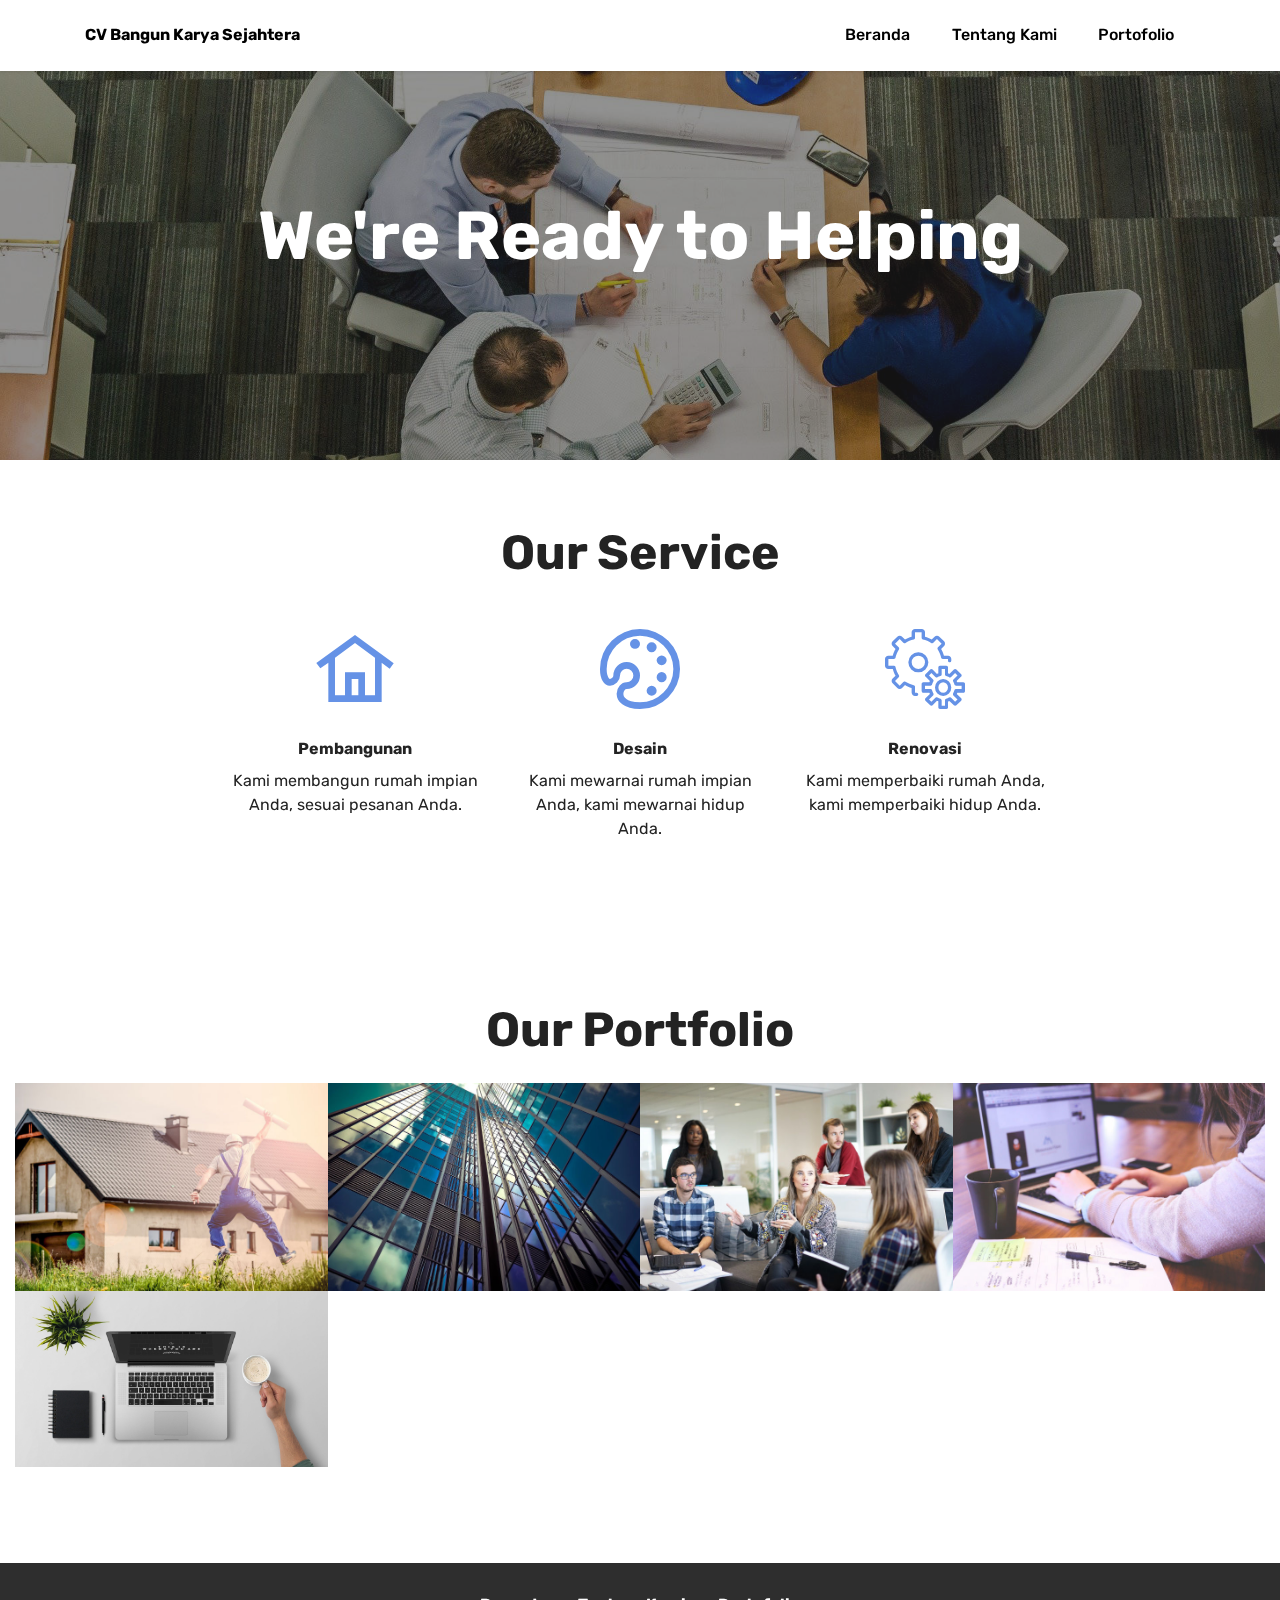
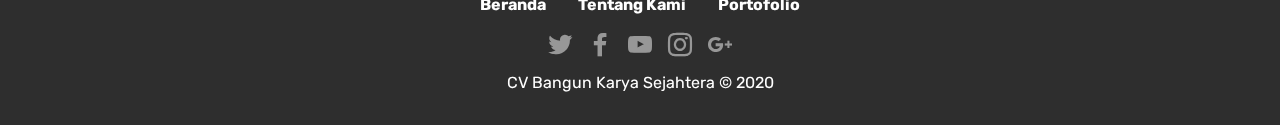
<file: index.html>
<!DOCTYPE html>
<html>

<head>
    <!-- Site made with Mobirise Website Builder v5.2.0, https://mobirise.com -->
    <meta charset="UTF-8">
    <meta http-equiv="X-UA-Compatible" content="IE=edge">
    <meta name="generator" content="Mobirise v5.2.0, mobirise.com">
    <meta name="viewport" content="width=device-width, initial-scale=1, minimum-scale=1">
    <link rel="shortcut icon" href="assets/images/logo.png" type="image/x-icon">
    <meta name="description" content="">


    <title>Home</title>
    <link rel="stylesheet" href="assets/web/assets/mobirise-icons/mobirise-icons.css">
    <link rel="stylesheet" href="assets/web/assets/mobirise-icons2/mobirise2.css">
    <link rel="stylesheet" href="assets/bootstrap/css/bootstrap.min.css">
    <link rel="stylesheet" href="assets/bootstrap/css/bootstrap-grid.min.css">
    <link rel="stylesheet" href="assets/bootstrap/css/bootstrap-reboot.min.css">
    <link rel="stylesheet" href="assets/tether/tether.min.css">
    <link rel="stylesheet" href="assets/dropdown/css/style.css">
    <link rel="stylesheet" href="assets/socicon/css/styles.css">
    <link rel="stylesheet" href="assets/theme/css/style.css">
    <link rel="preload" as="style" href="assets/mobirise/css/mbr-additional.css">
    <link rel="stylesheet" href="assets/mobirise/css/mbr-additional.css" type="text/css">




</head>

<body>

    <section class="menu menu1 cid-slDG0NKYjv" once="menu" id="menu1-10">


        <nav class="navbar navbar-dropdown navbar-fixed-top navbar-expand-lg">
            <div class="container">
                <div class="navbar-brand">

                    <span class="navbar-caption-wrap"><a class="navbar-caption text-black display-7"
                            href="../index.html">CV
                            Bangun Karya Sejahtera</a></span>
                </div>
                <button class="navbar-toggler" type="button" data-toggle="collapse"
                    data-target="#navbarSupportedContent" aria-controls="navbarNavAltMarkup" aria-expanded="false"
                    aria-label="Toggle navigation">
                    <div class="hamburger">
                        <span></span>
                        <span></span>
                        <span></span>
                        <span></span>
                    </div>
                </button>
                <div class="collapse navbar-collapse" id="navbarSupportedContent">
                    <ul class="navbar-nav nav-dropdown nav-right" data-app-modern-menu="true">
                        <li class="nav-item"><a class="nav-link link text-black text-primary display-4"
                                href="index.html">
                                Beranda</a></li>
                        <li class="nav-item"><a class="nav-link link text-black text-primary display-4"
                                href="aboutus.html">
                                Tentang Kami</a></li>
                        <li class="nav-item"><a class="nav-link link text-black text-primary display-4"
                                href="portfolio.html">Portofolio</a>
                        </li>
                    </ul>


                </div>
            </div>
        </nav>
    </section>

    <section class="header1 cid-slDcmmSkEA mbr-parallax-background" id="header1-5">



        <div class="mbr-overlay" style="opacity: 0.5; background-color: rgb(35, 35, 35);">
        </div>

        <div class="container">
            <div class="row justify-content-md-center">
                <div class="mbr-white col-md-10">
                    <h1 class="mbr-section-title align-center mbr-bold pb-3 mbr-fonts-style display-1">
                        We're Ready to Helping</h1>
                    <h3 class="mbr-section-subtitle align-center mbr-light pb-3 mbr-fonts-style display-2"></h3>


                </div>
            </div>
        </div>

    </section>

    <section class="features1 cid-slDbeLc1kj" id="features1-3">



        <div class="container">
            <div class="row">
                <div class="col-12 col-lg-9">
                    <h3 class="mbr-section-title mbr-fonts-style align-center mb-0 display-2">
                        <strong>Our Service</strong></h3>

                </div>
            </div>
            <div class="row">
                <div class="card col-12 col-md-6 col-lg-3">
                    <div class="card-wrapper">
                        <div class="card-box align-center">
                            <div class="iconfont-wrapper">
                                <span class="mbr-iconfont mobi-mbri-home mobi-mbri"></span>
                            </div>
                            <h5 class="card-title mbr-fonts-style display-7"><strong>Pembangunan</strong></h5>
                            <p class="card-text mbr-fonts-style display-7">Kami membangun rumah impian Anda, sesuai
                                pesanan Anda.</p>
                        </div>
                    </div>
                </div>
                <div class="card col-12 col-md-6 col-lg-3">
                    <div class="card-wrapper">
                        <div class="card-box align-center">
                            <div class="iconfont-wrapper">
                                <span class="mbr-iconfont mobi-mbri-change-style mobi-mbri"></span>
                            </div>
                            <h5 class="card-title mbr-fonts-style display-7"><strong>Desain</strong></h5>
                            <p class="card-text mbr-fonts-style display-7">Kami mewarnai rumah impian Anda, kami
                                mewarnai hidup Anda.</p>
                        </div>
                    </div>
                </div>
                <div class="card col-12 col-md-6 col-lg-3">
                    <div class="card-wrapper">
                        <div class="card-box align-center">
                            <div class="iconfont-wrapper">
                                <span class="mbr-iconfont mbri-setting"></span>
                            </div>
                            <h5 class="card-title mbr-fonts-style display-7"><strong>Renovasi</strong></h5>
                            <p class="card-text mbr-fonts-style display-7">Kami memperbaiki rumah Anda, kami memperbaiki
                                hidup Anda.</p>
                        </div>
                    </div>
                </div>

            </div>
        </div>
    </section>

    <section class="gallery6 mbr-gallery cid-slDbU6H87q" id="gallery6-4">




        <div class="container-fluid">
            <div class="mbr-section-head">
                <h3 class="mbr-section-title mbr-fonts-style align-center m-0 display-2"><strong>Our Portfolio</strong>
                </h3>

            </div>
            <div class="row mbr-gallery mt-4">
                <div class="col-12 col-md-6 col-lg-3 item gallery-image">
                    <div class="item-wrapper" data-toggle="modal" data-target="#slDMvCvcMo-modal">
                        <img class="w-100" src="assets/images/mbr-710x472.jpg" alt="" data-slide-to="0"
                            data-target="#lb-slDMvCvcMo">
                        <div class="icon-wrapper">
                            <span class="mobi-mbri mobi-mbri-search mbr-iconfont mbr-iconfont-btn"></span>
                        </div>
                    </div>

                </div>
                <div class="col-12 col-md-6 col-lg-3 item gallery-image">
                    <div class="item-wrapper" data-toggle="modal" data-target="#slDMvCvcMo-modal">
                        <img class="w-100" src="assets/images/mbr-710x473.jpg" alt="" data-slide-to="1"
                            data-target="#lb-slDMvCvcMo">
                        <div class="icon-wrapper">
                            <span class="mobi-mbri mobi-mbri-search mbr-iconfont mbr-iconfont-btn"></span>
                        </div>
                    </div>

                </div>
                <div class="col-12 col-md-6 col-lg-3 item gallery-image">
                    <div class="item-wrapper" data-toggle="modal" data-target="#slDMvCvcMo-modal">
                        <img class="w-100" src="assets/images/mbr-1-710x473.jpg" alt="" data-slide-to="2"
                            data-target="#lb-slDMvCvcMo">
                        <div class="icon-wrapper">
                            <span class="mobi-mbri mobi-mbri-search mbr-iconfont mbr-iconfont-btn"></span>
                        </div>
                    </div>

                </div>
                <div class="col-12 col-md-6 col-lg-3 item gallery-image">
                    <div class="item-wrapper" data-toggle="modal" data-target="#slDMvCvcMo-modal">
                        <img class="w-100" src="assets/images/mbr-2-710x473.jpg" alt="" data-slide-to="3"
                            data-target="#lb-slDMvCvcMo">
                        <div class="icon-wrapper">
                            <span class="mobi-mbri mobi-mbri-search mbr-iconfont mbr-iconfont-btn"></span>
                        </div>
                    </div>

                </div>
                <div class="col-12 col-md-6 col-lg-3 item gallery-image">
                    <div class="item-wrapper" data-toggle="modal" data-target="#slDMvCvcMo-modal">
                        <img class="w-100" src="assets/images/mbr-1920x1080.jpg" alt="" data-slide-to="4"
                            data-target="#lb-slDMvCvcMo">
                        <div class="icon-wrapper">
                            <span class="mobi-mbri mobi-mbri-search mbr-iconfont mbr-iconfont-btn"></span>
                        </div>
                    </div>

                </div>
            </div>

            <div class="modal mbr-slider" tabindex="-1" role="dialog" aria-hidden="true" id="slDMvCvcMo-modal">
                <div class="modal-dialog" role="document">
                    <div class="modal-content">
                        <div class="modal-body">
                            <div class="carousel slide" id="lb-slDMvCvcMo" data-interval="5000">
                                <div class="carousel-inner">
                                    <div class="carousel-item active">
                                        <img class="d-block w-100" src="assets/images/mbr-710x472.jpg" alt="">
                                    </div>
                                    <div class="carousel-item">
                                        <img class="d-block w-100" src="assets/images/mbr-710x473.jpg" alt="">
                                    </div>
                                    <div class="carousel-item">
                                        <img class="d-block w-100" src="assets/images/mbr-1-710x473.jpg" alt="">
                                    </div>
                                    <div class="carousel-item">
                                        <img class="d-block w-100" src="assets/images/mbr-2-710x473.jpg" alt="">
                                    </div>
                                    <div class="carousel-item">
                                        <img class="d-block w-100" src="assets/images/mbr-1920x1080.jpg" alt="">
                                    </div>
                                </div>
                                <ol class="carousel-indicators">
                                    <li data-slide-to="0" class="active" data-target="#lb-slDMvCvcMo"></li>
                                    <li data-slide-to="1" data-target="#lb-slDMvCvcMo"></li>
                                    <li data-slide-to="2" data-target="#lb-slDMvCvcMo"></li>
                                    <li data-slide-to="3" data-target="#lb-slDMvCvcMo"></li>
                                    <li data-slide-to="4" data-target="#lb-slDMvCvcMo"></li>
                                </ol>
                                <a role="button" href="" class="close" data-dismiss="modal" aria-label="Close">
                                </a>
                                <a class="carousel-control-prev carousel-control" role="button" data-slide="prev"
                                    href="#lb-slDMvCvcMo">
                                    <span class="mobi-mbri mobi-mbri-arrow-prev" aria-hidden="true"></span>
                                    <span class="sr-only">Previous</span>
                                </a>
                                <a class="carousel-control-next carousel-control" role="button" data-slide="next"
                                    href="#lb-slDMvCvcMo">
                                    <span class="mobi-mbri mobi-mbri-arrow-next" aria-hidden="true"></span>
                                    <span class="sr-only">Next</span>
                                </a>
                            </div>
                        </div>
                    </div>
                </div>
            </div>
        </div>
    </section>

    <section once="footers" class="cid-slDaQ9Y0Ea" id="footer7-1">





        <div class="container">
            <div class="media-container-row align-center mbr-white">
                <div class="row row-links">
                    <ul class="foot-menu">





                        <li class="foot-menu-item mbr-fonts-style display-7">
                            <a class="text-white mbr-bold" href="../index.html" target="_blank">Beranda</a>
                        </li>
                        <li class="foot-menu-item mbr-fonts-style display-7">
                            <a class="text-white mbr-bold" href="../abooutus.html" target="_blank">Tentang Kami</a>
                        </li>
                        <li class="foot-menu-item mbr-fonts-style display-7">
                            <a class="text-white mbr-bold" href="../portofolio.html" target="_blank">Portofolio</a>
                        </li>
                    </ul>
                </div>
                <div class="row social-row">
                    <div class="social-list align-right pb-2">






                        <div class="soc-item">
                            <a href="#" target="_blank">
                                <span class="socicon-twitter socicon mbr-iconfont mbr-iconfont-social"></span>
                            </a>
                        </div>
                        <div class="soc-item">
                            <a href="#" target="_blank">
                                <span class="socicon-facebook socicon mbr-iconfont mbr-iconfont-social"></span>
                            </a>
                        </div>
                        <div class="soc-item">
                            <a href="#" target="_blank">
                                <span class="socicon-youtube socicon mbr-iconfont mbr-iconfont-social"></span>
                            </a>
                        </div>
                        <div class="soc-item">
                            <a href="#" target="_blank">
                                <span class="socicon-instagram socicon mbr-iconfont mbr-iconfont-social"></span>
                            </a>
                        </div>
                        <div class="soc-item">
                            <a href="#" target="_blank">
                                <span class="socicon-googleplus socicon mbr-iconfont mbr-iconfont-social"></span>
                            </a>
                        </div>
                    </div>
                </div>
                <div class="row row-copirayt">
                    <p class="mbr-text mb-0 mbr-fonts-style mbr-white align-center display-7">
                        CV Bangun Karya Sejahtera © 2020
                    </p>
                </div>
            </div>
        </div>
    </section>
    <section style="display:none"
        style="background-color: #fff; font-family: -apple-system, BlinkMacSystemFont, 'Segoe UI', 'Roboto', 'Helvetica Neue', Arial, sans-serif; color:#aaa; font-size:12px; padding: 0; align-items: center; display: flex;">
        <a href="https://mobirise.site/h" style="flex: 1 1; height: 3rem; padding-left: 1rem;"></a>
        <p style="flex: 0 0 auto; margin:0; padding-right:1rem;">Create a free <a href="https://mobirise.site/y"
                style="color:#aaa;">site</a> with Mobirise</p>
    </section>
    <script src="assets/web/assets/jquery/jquery.min.js"></script>
    <script src="assets/popper/popper.min.js"></script>
    <script src="assets/bootstrap/js/bootstrap.min.js"></script>
    <script src="assets/tether/tether.min.js"></script>
    <script src="assets/smoothscroll/smooth-scroll.js"></script>
    <script src="assets/parallax/jarallax.min.js"></script>
    <script src="assets/dropdown/js/nav-dropdown.js"></script>
    <script src="assets/dropdown/js/navbar-dropdown.js"></script>
    <script src="assets/touchswipe/jquery.touch-swipe.min.js"></script>
    <script src="assets/theme/js/script.js"></script>


</body>

</html>
</file>
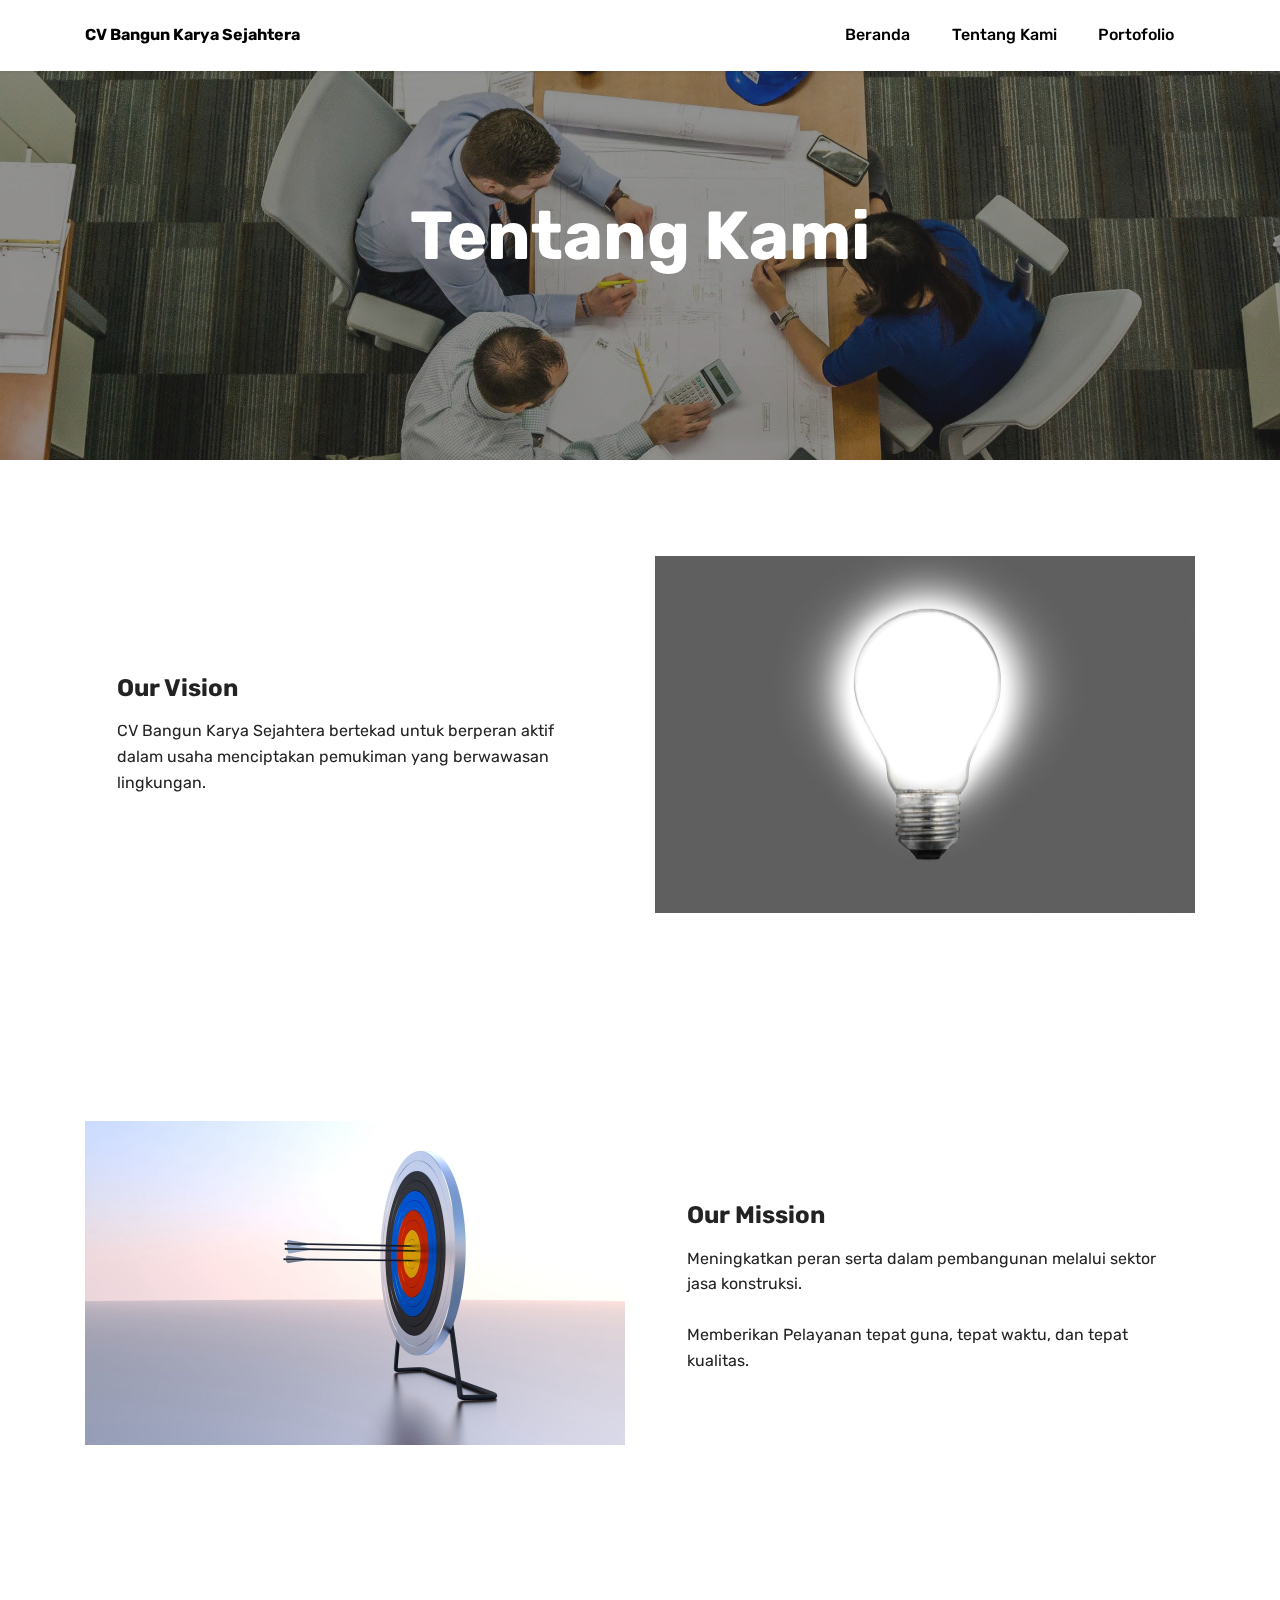
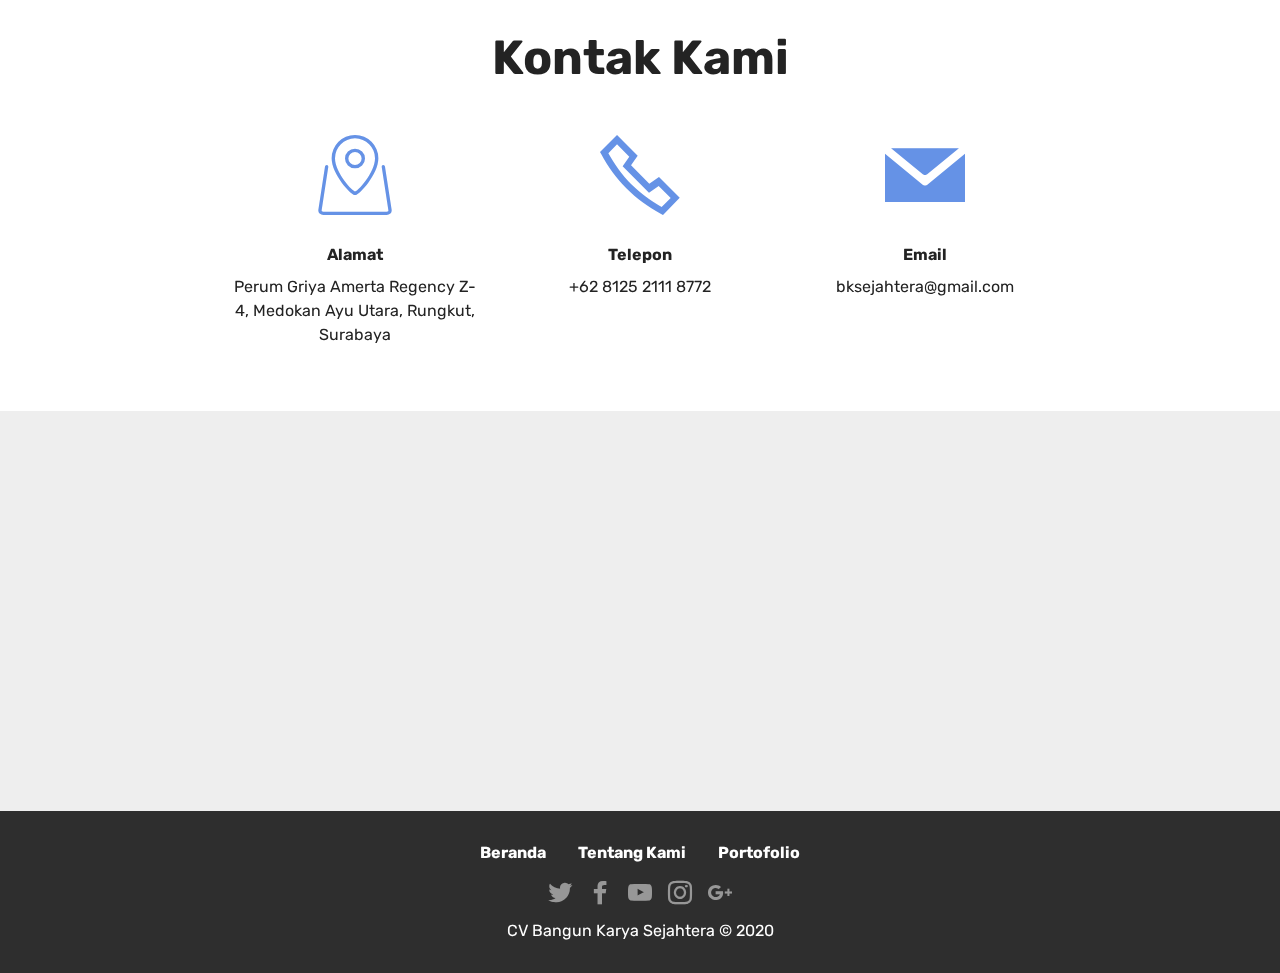
<file: aboutus.html>
<!DOCTYPE html>
<html>

<head>
    <!-- Site made with Mobirise Website Builder v5.2.0, https://mobirise.com -->
    <meta charset="UTF-8">
    <meta http-equiv="X-UA-Compatible" content="IE=edge">
    <meta name="generator" content="Mobirise v5.2.0, mobirise.com">
    <meta name="viewport" content="width=device-width, initial-scale=1, minimum-scale=1">
    <link rel="shortcut icon" href="assets/images/logo.png" type="image/x-icon">
    <meta name="description" content="">


    <title>About Us</title>
    <link rel="stylesheet" href="assets/web/assets/mobirise-icons/mobirise-icons.css">
    <link rel="stylesheet" href="assets/web/assets/mobirise-icons2/mobirise2.css">
    <link rel="stylesheet" href="assets/bootstrap/css/bootstrap.min.css">
    <link rel="stylesheet" href="assets/bootstrap/css/bootstrap-grid.min.css">
    <link rel="stylesheet" href="assets/bootstrap/css/bootstrap-reboot.min.css">
    <link rel="stylesheet" href="assets/tether/tether.min.css">
    <link rel="stylesheet" href="assets/dropdown/css/style.css">
    <link rel="stylesheet" href="assets/socicon/css/styles.css">
    <link rel="stylesheet" href="assets/theme/css/style.css">
    <link rel="preload" as="style" href="assets/mobirise/css/mbr-additional.css">
    <link rel="stylesheet" href="assets/mobirise/css/mbr-additional.css" type="text/css">


    <!-- <nav class="navbar navbar-dropdown navbar-fixed-top navbar-expand-lg">
      <div class="container">
          <div class="navbar-brand">

              <span class="navbar-caption-wrap"><a class="navbar-caption text-black display-7"
                      href="../index.html">CV Bangun Karya Sejahtera</a></span>
          </div>
          <button class="navbar-toggler" type="button" data-toggle="collapse" data-target="#navbarSupportedContent"
              aria-controls="navbarNavAltMarkup" aria-expanded="false" aria-label="Toggle navigation">
              <div class="hamburger">
                  <span></span>
                  <span></span>
                  <span></span>
                  <span></span>
              </div>
          </button>
          <div class="collapse navbar-collapse" id="navbarSupportedContent">
              <ul class="navbar-nav nav-dropdown nav-right" data-app-modern-menu="true">
                  <li class="nav-item dropdown"><a
                          class="nav-link link text-black text-primary dropdown-toggle display-4" href="#"
                          data-toggle="dropdown-submenu" aria-expanded="false">
                          Beranda</a>
                      <div class="dropdown-menu"><a class="text-black text-primary dropdown-item display-4"
                              href="index.html">Pengeluaran</a><a
                              class="text-black text-primary dropdown-item display-4" href="index.html">Pemasukan</a><a
                              class="text-black text-primary dropdown-item display-4" href="index.html">Kategori</a><a
                              class="text-black text-primary dropdown-item display-4" href="neraca.html">Neraca
                              Keuangan</a></div>
                  </li>
                  <li class="nav-item"><a class="nav-link link text-black text-primary display-4" href="aboutus.html">
                          Tentang Kami</a></li>
                  <li class="nav-item"><a class="nav-link link text-black text-primary display-4"
                          href="portfolio.html">Portofolio</a>
                  </li>
              </ul>


          </div>
      </div> -->
    </nav>

</head>

<body>

    <section class="menu menu1 cid-slDGoE32Mm" once="menu" id="menu1-15">


        <nav class="navbar navbar-dropdown navbar-fixed-top navbar-expand-lg">
            <div class="container">
                <div class="navbar-brand">

                    <span class="navbar-caption-wrap"><a class="navbar-caption text-black display-7"
                            href="../index.html">CV Bangun Karya Sejahtera</a></span>
                </div>
                <button class="navbar-toggler" type="button" data-toggle="collapse"
                    data-target="#navbarSupportedContent" aria-controls="navbarNavAltMarkup" aria-expanded="false"
                    aria-label="Toggle navigation">
                    <div class="hamburger">
                        <span></span>
                        <span></span>
                        <span></span>
                        <span></span>
                    </div>
                </button>
                <div class="collapse navbar-collapse" id="navbarSupportedContent">
                    <ul class="navbar-nav nav-dropdown nav-right" data-app-modern-menu="true">
                        <li class="nav-item"><a class="nav-link link text-black text-primary display-4"
                                href="index.html">
                                Beranda</a></li>
                        <li class="nav-item"><a class="nav-link link text-black text-primary display-4"
                                href="aboutus.html">
                                Tentang Kami</a></li>
                        <li class="nav-item"><a class="nav-link link text-black text-primary display-4"
                                href="portfolio.html">Portofolio</a>
                        </li>
                    </ul>


                </div>
            </div>
        </nav>
    </section>

    <section class="header1 cid-slDGoATUOB mbr-parallax-background" id="header1-11">



        <div class="mbr-overlay" style="opacity: 0.5; background-color: rgb(35, 35, 35);">
        </div>

        <div class="container">
            <div class="row justify-content-md-center">
                <div class="mbr-white col-md-10">
                    <h1 class="mbr-section-title align-center mbr-bold pb-3 mbr-fonts-style display-1">
                        Tentang Kami</h1>
                    <h3 class="mbr-section-subtitle align-center mbr-light pb-3 mbr-fonts-style display-2"></h3>


                </div>
            </div>
        </div>

    </section>

    <section class="image2 cid-slDHc76NrR" id="image2-18">




        <div class="container">
            <div class="row align-items-center">
                <div class="col-12 col-lg-6">
                    <div class="image-wrapper">
                        <img src="assets/images/mbr-1-1080x715.jpg" alt="Mobirise">
                        <p class="mbr-description mbr-fonts-style mt-2 align-center display-4">
                        </p>
                    </div>
                </div>
                <div class="col-12 col-lg">
                    <div class="text-wrapper">
                        <h3 class="mbr-section-title mbr-fonts-style mb-3 display-5">
                            <strong>Our Vision</strong></h3>
                        <p class="mbr-text mbr-fonts-style display-7">
                            CV Bangun Karya Sejahtera bertekad untuk berperan aktif dalam usaha menciptakan pemukiman
                            yang berwawasan lingkungan.</p>
                    </div>
                </div>
            </div>
        </div>
    </section>

    <section class="image1 cid-slDHbdoyYU" id="image1-17">




        <div class="container">
            <div class="row align-items-center">
                <div class="col-12 col-lg-6">
                    <div class="image-wrapper">
                        <img src="assets/images/mbr-1-1080x648.jpg" alt="Mobirise">
                        <p class="mbr-description mbr-fonts-style pt-2 align-center display-4">
                        </p>
                    </div>
                </div>
                <div class="col-12 col-lg">
                    <div class="text-wrapper">
                        <h3 class="mbr-section-title mbr-fonts-style mb-3 display-5">
                            <strong>Our Mission</strong></h3>
                        <p class="mbr-text mbr-fonts-style display-7">
                            Meningkatkan peran serta dalam pembangunan melalui sektor jasa konstruksi.
                            <br>
                            <br>
                            Memberikan Pelayanan tepat guna, tepat waktu, dan tepat kualitas.</p>
                    </div>
                </div>
            </div>
        </div>
    </section>

    <section class="features1 cid-slDK7iAqAZ" id="features1-1a">



        <div class="container">
            <div class="row">
                <div class="col-12 col-lg-9">
                    <h3 class="mbr-section-title mbr-fonts-style align-center mb-0 display-2">
                        <strong>Kontak Kami</strong></h3>

                </div>
            </div>
            <div class="row">
                <div class="card col-12 col-md-6 col-lg-3">
                    <div class="card-wrapper">
                        <div class="card-box align-center">
                            <div class="iconfont-wrapper">
                                <span class="mbr-iconfont mbri-map-pin"></span>
                            </div>
                            <h5 class="card-title mbr-fonts-style display-7"><strong>Alamat</strong></h5>
                            <p class="card-text mbr-fonts-style display-7">Perum Griya Amerta Regency Z-4, Medokan Ayu
                                Utara, Rungkut, Surabaya</p>
                        </div>
                    </div>
                </div>
                <div class="card col-12 col-md-6 col-lg-3">
                    <div class="card-wrapper">
                        <div class="card-box align-center">
                            <div class="iconfont-wrapper">
                                <span class="mbr-iconfont mobi-mbri-phone mobi-mbri"></span>
                            </div>
                            <h5 class="card-title mbr-fonts-style display-7"><strong>Telepon</strong></h5>
                            <p class="card-text mbr-fonts-style display-7">+62 8125 2111 8772</p>
                        </div>
                    </div>
                </div>
                <div class="card col-12 col-md-6 col-lg-3">
                    <div class="card-wrapper">
                        <div class="card-box align-center">
                            <div class="iconfont-wrapper">
                                <span class="mbr-iconfont socicon-mail socicon"></span>
                            </div>
                            <h5 class="card-title mbr-fonts-style display-7"><strong>Email</strong></h5>
                            <p class="card-text mbr-fonts-style display-7">bksejahtera@gmail.com</p>
                        </div>
                    </div>
                </div>

            </div>
        </div>
    </section>

    <section class="map1 cid-slDGZbow0B" id="map1-16">



        <div class="google-map"><iframe frameborder="0" style="border:0"
                src="https://www.google.com/maps/embed/v1/place?key=AIzaSyCZI5F_k6S1k46ujh0SNrapM89f7mJxd30&amp;q=350 5th Ave, New York, NY 10118"
                allowfullscreen=""></iframe></div>
    </section>

    <section once="footers" class="cid-slDaQ9Y0Ea" id="footer7-1">





        <div class="container">
            <div class="media-container-row align-center mbr-white">
                <div class="row row-links">
                    <ul class="foot-menu">





                        <li class="foot-menu-item mbr-fonts-style display-7">
                            <a class="text-white mbr-bold" href="../index.html" target="_blank">Beranda</a>
                        </li>
                        <li class="foot-menu-item mbr-fonts-style display-7">
                            <a class="text-white mbr-bold" href="../abooutus.html" target="_blank">Tentang Kami</a>
                        </li>
                        <li class="foot-menu-item mbr-fonts-style display-7">
                            <a class="text-white mbr-bold" href="../portofolio.html" target="_blank">Portofolio</a>
                        </li>
                    </ul>
                </div>
                <div class="row social-row">
                    <div class="social-list align-right pb-2">






                        <div class="soc-item">
                            <a href="#" target="_blank">
                                <span class="socicon-twitter socicon mbr-iconfont mbr-iconfont-social"></span>
                            </a>
                        </div>
                        <div class="soc-item">
                            <a href="#" target="_blank">
                                <span class="socicon-facebook socicon mbr-iconfont mbr-iconfont-social"></span>
                            </a>
                        </div>
                        <div class="soc-item">
                            <a href="#" target="_blank">
                                <span class="socicon-youtube socicon mbr-iconfont mbr-iconfont-social"></span>
                            </a>
                        </div>
                        <div class="soc-item">
                            <a href="#" target="_blank">
                                <span class="socicon-instagram socicon mbr-iconfont mbr-iconfont-social"></span>
                            </a>
                        </div>
                        <div class="soc-item">
                            <a href="#" target="_blank">
                                <span class="socicon-googleplus socicon mbr-iconfont mbr-iconfont-social"></span>
                            </a>
                        </div>
                    </div>
                </div>
                <div class="row row-copirayt">
                    <p class="mbr-text mb-0 mbr-fonts-style mbr-white align-center display-7">
                        CV Bangun Karya Sejahtera © 2020
                    </p>
                </div>
            </div>
        </div>
    </section>
    <section style="display:none"
        style="background-color: #fff; font-family: -apple-system, BlinkMacSystemFont, 'Segoe UI', 'Roboto', 'Helvetica Neue', Arial, sans-serif; color:#aaa; font-size:12px; padding: 0; align-items: center; display: flex;">
        <a href="https://mobirise.site/v" style="flex: 1 1; height: 3rem; padding-left: 1rem;"></a>
        <p style="flex: 0 0 auto; margin:0; padding-right:1rem;">Created with <a href="https://mobirise.site/a"
                style="color:#aaa;">Mobirise</a></p>
    </section>
    <script src="assets/web/assets/jquery/jquery.min.js"></script>
    <script src="assets/popper/popper.min.js"></script>
    <script src="assets/bootstrap/js/bootstrap.min.js"></script>
    <script src="assets/tether/tether.min.js"></script>
    <script src="assets/smoothscroll/smooth-scroll.js"></script>
    <script src="assets/parallax/jarallax.min.js"></script>
    <script src="assets/dropdown/js/nav-dropdown.js"></script>
    <script src="assets/dropdown/js/navbar-dropdown.js"></script>
    <script src="assets/touchswipe/jquery.touch-swipe.min.js"></script>
    <script src="assets/theme/js/script.js"></script>


</body>

</html>
</file>
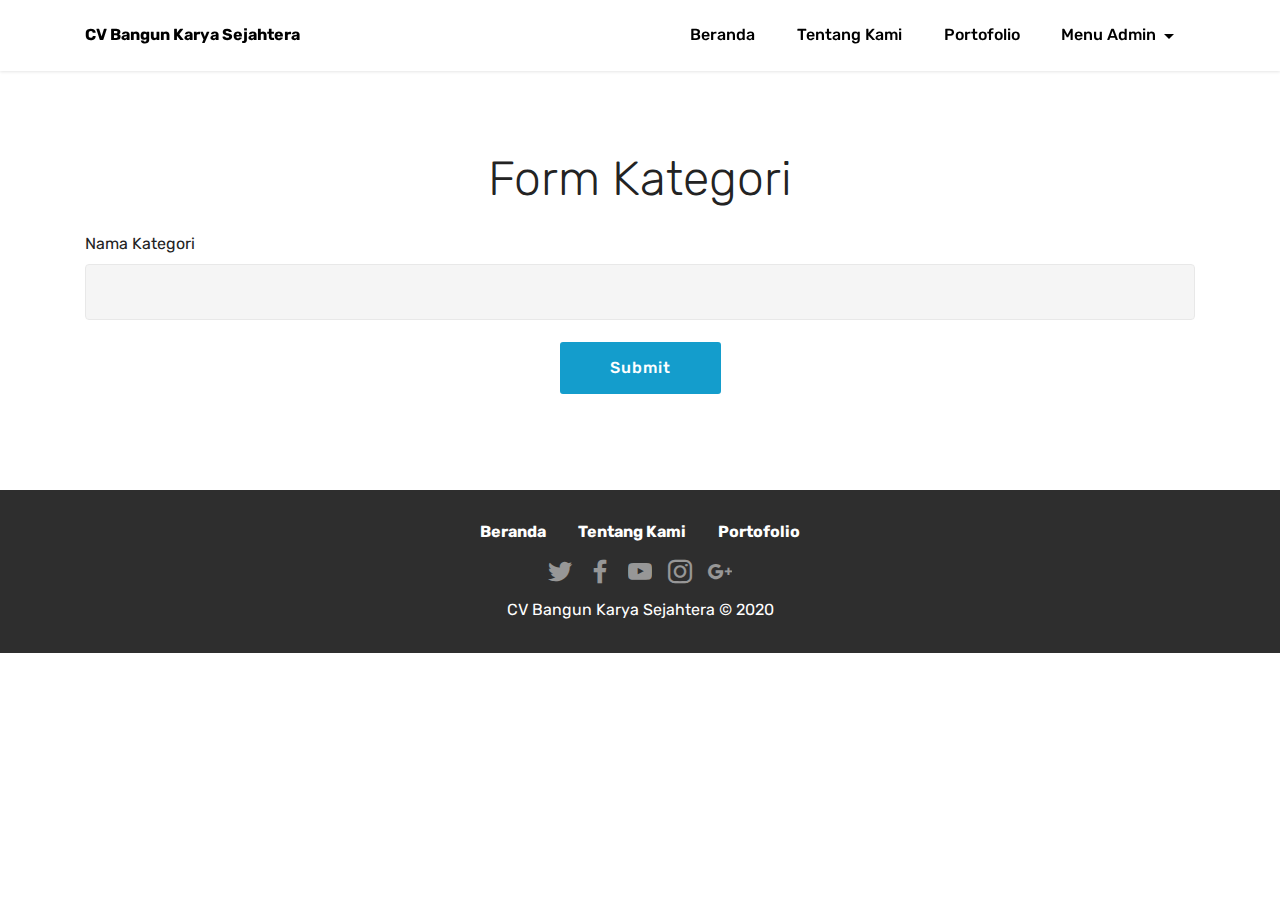
<file: form-input-kate.html>
<!DOCTYPE html>
<html>

<head>
    <!-- Site made with Mobirise Website Builder v5.2.0, https://mobirise.com -->
    <meta charset="UTF-8">
    <meta http-equiv="X-UA-Compatible" content="IE=edge">
    <meta name="generator" content="Mobirise v5.2.0, mobirise.com">
    <meta name="viewport" content="width=device-width, initial-scale=1, minimum-scale=1">
    <link rel="shortcut icon" href="assets/images/logo.png" type="image/x-icon">
    <meta name="description" content="Web Page Creator Description">


    <title>Form Input Data</title>
    <link rel="stylesheet" href="assets/bootstrap/css/bootstrap.min.css">
    <link rel="stylesheet" href="assets/bootstrap/css/bootstrap-grid.min.css">
    <link rel="stylesheet" href="assets/bootstrap/css/bootstrap-reboot.min.css">
    <link rel="stylesheet" href="assets/tether/tether.min.css">
    <link rel="stylesheet" href="assets/dropdown/css/style.css">
    <link rel="stylesheet" href="assets/socicon/css/styles.css">
    <link rel="stylesheet" href="assets/theme/css/style.css">
    <link rel="preload" as="style" href="assets/mobirise/css/mbr-additional.css">
    <link rel="stylesheet" href="assets/mobirise/css/mbr-additional.css" type="text/css">




</head>

<body>

    <section class="menu menu1 cid-slDGoE32Mm" once="menu" id="menu1-1g">
        <!-- navbaradmin -->
        <nav class="navbar navbar-dropdown navbar-fixed-top navbar-expand-lg">
          <div class="container">
            <div class="navbar-brand">
              <span class="navbar-caption-wrap"><a class="navbar-caption text-black display-7" href="../index.html">CV
                  Bangun Karya Sejahtera</a></span>
            </div>
            <button class="navbar-toggler" type="button" data-toggle="collapse" data-target="#navbarSupportedContent"
              aria-controls="navbarNavAltMarkup" aria-expanded="false" aria-label="Toggle navigation">
              <div class="hamburger">
                <span></span>
                <span></span>
                <span></span>
                <span></span>
              </div>
            </button>
            <div class="collapse navbar-collapse" id="navbarSupportedContent">
              <ul class="navbar-nav nav-dropdown nav-right" data-app-modern-menu="true">
                <li class="nav-item"><a class="nav-link link text-black text-primary display-4" href="index.html">
                    Beranda</a></li>
                <li class="nav-item"><a class="nav-link link text-black text-primary display-4" href="aboutus.html">
                    Tentang Kami</a></li>
                <li class="nav-item"><a class="nav-link link text-black text-primary display-4"
                    href="portfolio.html">Portofolio</a>
                </li>
                <li class="nav-item dropdown"><a class="nav-link link text-black text-primary dropdown-toggle display-4"
                    href="proyek.html" data-toggle="dropdown-submenu" aria-expanded="false">
                    Menu Admin</a>
                  <div class="dropdown-menu"><a class="text-black text-primary dropdown-item display-4"
                      href="pengeluaran.html">Pengeluaran</a><a class="text-black text-primary dropdown-item display-4"
                      href="pemasukan.html">Pemasukan</a><a class="text-black text-primary dropdown-item display-4"
                      href="kategori.html">Kategori</a><a class="text-black text-primary dropdown-item display-4"
                      href="neraca.html">Neraca
                      Keuangan</a></div>
                </li>
              </ul>
            </div>
          </div>
        </nav>
      </section>

    <section class="mbr-section form1 cid-slDKM5pxWZ" id="form1-1d">
        <div class="container">
            <h2 class="mbr-section-title align-center pb-3 mbr-fonts-style display-2">
                Form Kategori
            </h2>
            <div class="form-group">
                <label>Nama Kategori</label>
                <input v-model="form.title_laporan" type="text" name="title_laporan" class="form-control" :class="{ 'is-invalid': form.errors.has('title_laporan') }">
              </div>
            <div class="col-md-12 input-group-btn align-center">
                <button type="submit" class="btn btn-primary btn-form display-4">Submit</button>
            </div>
          </div>
    </section>

    <section once="footers" class="cid-slDaQ9Y0Ea" id="footer7-1">





        <div class="container">
            <div class="media-container-row align-center mbr-white">
                <div class="row row-links">
                    <ul class="foot-menu">





                        <li class="foot-menu-item mbr-fonts-style display-7">
                            <a class="text-white mbr-bold" href="../index.html" target="_blank">Beranda</a>
                        </li>
                        <li class="foot-menu-item mbr-fonts-style display-7">
                            <a class="text-white mbr-bold" href="../abooutus.html" target="_blank">Tentang Kami</a>
                        </li>
                        <li class="foot-menu-item mbr-fonts-style display-7">
                            <a class="text-white mbr-bold" href="../portofolio.html" target="_blank">Portofolio</a>
                        </li>
                    </ul>
                </div>
                <div class="row social-row">
                    <div class="social-list align-right pb-2">






                        <div class="soc-item">
                            <a href="#" target="_blank">
                                <span class="socicon-twitter socicon mbr-iconfont mbr-iconfont-social"></span>
                            </a>
                        </div>
                        <div class="soc-item">
                            <a href="#" target="_blank">
                                <span class="socicon-facebook socicon mbr-iconfont mbr-iconfont-social"></span>
                            </a>
                        </div>
                        <div class="soc-item">
                            <a href="#" target="_blank">
                                <span class="socicon-youtube socicon mbr-iconfont mbr-iconfont-social"></span>
                            </a>
                        </div>
                        <div class="soc-item">
                            <a href="#" target="_blank">
                                <span class="socicon-instagram socicon mbr-iconfont mbr-iconfont-social"></span>
                            </a>
                        </div>
                        <div class="soc-item">
                            <a href="#" target="_blank">
                                <span class="socicon-googleplus socicon mbr-iconfont mbr-iconfont-social"></span>
                            </a>
                        </div>
                    </div>
                </div>
                <div class="row row-copirayt">
                    <p class="mbr-text mb-0 mbr-fonts-style mbr-white align-center display-7">
                        CV Bangun Karya Sejahtera © 2020
                    </p>
                </div>
            </div>
        </div>
    </section>
    <section style="display:none"
        style="background-color: #fff; font-family: -apple-system, BlinkMacSystemFont, 'Segoe UI', 'Roboto', 'Helvetica Neue', Arial, sans-serif; color:#aaa; font-size:12px; padding: 0; align-items: center; display: flex;">
        <a href="https://mobirise.site/j" style="flex: 1 1; height: 3rem; padding-left: 1rem;"></a>
        <p style="flex: 0 0 auto; margin:0; padding-right:1rem;">Mobirise website software - <a
                href="https://mobirise.site/o" style="color:#aaa;">Try it</a></p>
    </section>
    <script src="assets/web/assets/jquery/jquery.min.js"></script>
    <script src="assets/popper/popper.min.js"></script>
    <script src="assets/bootstrap/js/bootstrap.min.js"></script>
    <script src="assets/tether/tether.min.js"></script>
    <script src="assets/smoothscroll/smooth-scroll.js"></script>
    <script src="assets/dropdown/js/nav-dropdown.js"></script>
    <script src="assets/dropdown/js/navbar-dropdown.js"></script>
    <script src="assets/touchswipe/jquery.touch-swipe.min.js"></script>
    <script src="assets/theme/js/script.js"></script>
    <script src="assets/formoid/formoid.min.js"></script>


</body>

</html>
</file>
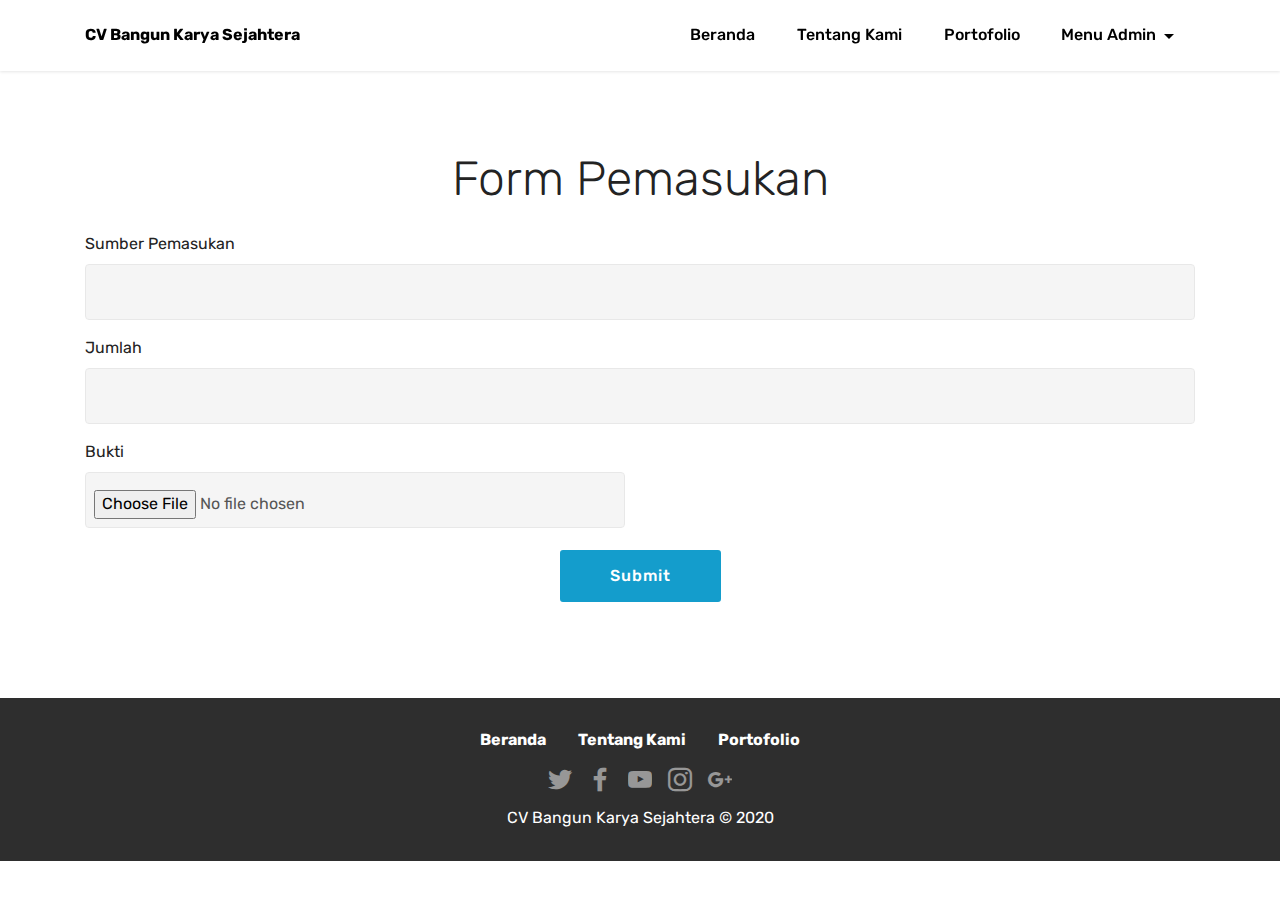
<file: form-input-pema.html>
<!DOCTYPE html>
<html>

<head>
    <!-- Site made with Mobirise Website Builder v5.2.0, https://mobirise.com -->
    <meta charset="UTF-8">
    <meta http-equiv="X-UA-Compatible" content="IE=edge">
    <meta name="generator" content="Mobirise v5.2.0, mobirise.com">
    <meta name="viewport" content="width=device-width, initial-scale=1, minimum-scale=1">
    <link rel="shortcut icon" href="assets/images/logo.png" type="image/x-icon">
    <meta name="description" content="Web Page Creator Description">


    <title>Form Input Data</title>
    <link rel="stylesheet" href="assets/bootstrap/css/bootstrap.min.css">
    <link rel="stylesheet" href="assets/bootstrap/css/bootstrap-grid.min.css">
    <link rel="stylesheet" href="assets/bootstrap/css/bootstrap-reboot.min.css">
    <link rel="stylesheet" href="assets/tether/tether.min.css">
    <link rel="stylesheet" href="assets/dropdown/css/style.css">
    <link rel="stylesheet" href="assets/socicon/css/styles.css">
    <link rel="stylesheet" href="assets/theme/css/style.css">
    <link rel="preload" as="style" href="assets/mobirise/css/mbr-additional.css">
    <link rel="stylesheet" href="assets/mobirise/css/mbr-additional.css" type="text/css">




</head>

<body>

    <section class="menu menu1 cid-slDGoE32Mm" once="menu" id="menu1-1g">
        <!-- navbaradmin -->
        <nav class="navbar navbar-dropdown navbar-fixed-top navbar-expand-lg">
          <div class="container">
            <div class="navbar-brand">
              <span class="navbar-caption-wrap"><a class="navbar-caption text-black display-7" href="../index.html">CV
                  Bangun Karya Sejahtera</a></span>
            </div>
            <button class="navbar-toggler" type="button" data-toggle="collapse" data-target="#navbarSupportedContent"
              aria-controls="navbarNavAltMarkup" aria-expanded="false" aria-label="Toggle navigation">
              <div class="hamburger">
                <span></span>
                <span></span>
                <span></span>
                <span></span>
              </div>
            </button>
            <div class="collapse navbar-collapse" id="navbarSupportedContent">
              <ul class="navbar-nav nav-dropdown nav-right" data-app-modern-menu="true">
                <li class="nav-item"><a class="nav-link link text-black text-primary display-4" href="index.html">
                    Beranda</a></li>
                <li class="nav-item"><a class="nav-link link text-black text-primary display-4" href="aboutus.html">
                    Tentang Kami</a></li>
                <li class="nav-item"><a class="nav-link link text-black text-primary display-4"
                    href="portfolio.html">Portofolio</a>
                </li>
                <li class="nav-item dropdown"><a class="nav-link link text-black text-primary dropdown-toggle display-4"
                    href="proyek.html" data-toggle="dropdown-submenu" aria-expanded="false">
                    Menu Admin</a>
                  <div class="dropdown-menu"><a class="text-black text-primary dropdown-item display-4"
                      href="pengeluaran.html">Pengeluaran</a><a class="text-black text-primary dropdown-item display-4"
                      href="pemasukan.html">Pemasukan</a><a class="text-black text-primary dropdown-item display-4"
                      href="kategori.html">Kategori</a><a class="text-black text-primary dropdown-item display-4"
                      href="neraca.html">Neraca
                      Keuangan</a></div>
                </li>
              </ul>
            </div>
          </div>
        </nav>
      </section>

    <section class="mbr-section form1 cid-slDKM5pxWZ" id="form1-1d">
        <div class="container">
            <h2 class="mbr-section-title align-center pb-3 mbr-fonts-style display-2">
                Form Pemasukan
            </h2>
            <div class="form-group">
              <label>Sumber Pemasukan</label>
              <input v-model="form.nama" type="text" name="nama" class="form-control" :class="{ 'is-invalid': form.errors.has('nama') }">
            </div>

            <div class="form-group">
              <label>Jumlah</label>
              <input v-model="form.title_laporan" type="text" name="title_laporan" class="form-control" :class="{ 'is-invalid': form.errors.has('title_laporan') }">
            </div>
            <div class="row">
              <div class="col-6">
                <div class="form-group">
                  <label>Bukti</label>
                  <input type="file" id="myFile" name="filename" class="form-control">
                </div>
              </div>
            </div>
            <div class="col-md-12 input-group-btn align-center">
                <button type="submit" class="btn btn-primary btn-form display-4">Submit</button>
            </div>
          </div>
    </section>

    <section once="footers" class="cid-slDaQ9Y0Ea" id="footer7-1">





        <div class="container">
            <div class="media-container-row align-center mbr-white">
                <div class="row row-links">
                    <ul class="foot-menu">





                        <li class="foot-menu-item mbr-fonts-style display-7">
                            <a class="text-white mbr-bold" href="../index.html" target="_blank">Beranda</a>
                        </li>
                        <li class="foot-menu-item mbr-fonts-style display-7">
                            <a class="text-white mbr-bold" href="../abooutus.html" target="_blank">Tentang Kami</a>
                        </li>
                        <li class="foot-menu-item mbr-fonts-style display-7">
                            <a class="text-white mbr-bold" href="../portofolio.html" target="_blank">Portofolio</a>
                        </li>
                    </ul>
                </div>
                <div class="row social-row">
                    <div class="social-list align-right pb-2">






                        <div class="soc-item">
                            <a href="#" target="_blank">
                                <span class="socicon-twitter socicon mbr-iconfont mbr-iconfont-social"></span>
                            </a>
                        </div>
                        <div class="soc-item">
                            <a href="#" target="_blank">
                                <span class="socicon-facebook socicon mbr-iconfont mbr-iconfont-social"></span>
                            </a>
                        </div>
                        <div class="soc-item">
                            <a href="#" target="_blank">
                                <span class="socicon-youtube socicon mbr-iconfont mbr-iconfont-social"></span>
                            </a>
                        </div>
                        <div class="soc-item">
                            <a href="#" target="_blank">
                                <span class="socicon-instagram socicon mbr-iconfont mbr-iconfont-social"></span>
                            </a>
                        </div>
                        <div class="soc-item">
                            <a href="#" target="_blank">
                                <span class="socicon-googleplus socicon mbr-iconfont mbr-iconfont-social"></span>
                            </a>
                        </div>
                    </div>
                </div>
                <div class="row row-copirayt">
                    <p class="mbr-text mb-0 mbr-fonts-style mbr-white align-center display-7">
                        CV Bangun Karya Sejahtera © 2020
                    </p>
                </div>
            </div>
        </div>
    </section>
    <section style="display:none"
        style="background-color: #fff; font-family: -apple-system, BlinkMacSystemFont, 'Segoe UI', 'Roboto', 'Helvetica Neue', Arial, sans-serif; color:#aaa; font-size:12px; padding: 0; align-items: center; display: flex;">
        <a href="https://mobirise.site/j" style="flex: 1 1; height: 3rem; padding-left: 1rem;"></a>
        <p style="flex: 0 0 auto; margin:0; padding-right:1rem;">Mobirise website software - <a
                href="https://mobirise.site/o" style="color:#aaa;">Try it</a></p>
    </section>
    <script src="assets/web/assets/jquery/jquery.min.js"></script>
    <script src="assets/popper/popper.min.js"></script>
    <script src="assets/bootstrap/js/bootstrap.min.js"></script>
    <script src="assets/tether/tether.min.js"></script>
    <script src="assets/smoothscroll/smooth-scroll.js"></script>
    <script src="assets/dropdown/js/nav-dropdown.js"></script>
    <script src="assets/dropdown/js/navbar-dropdown.js"></script>
    <script src="assets/touchswipe/jquery.touch-swipe.min.js"></script>
    <script src="assets/theme/js/script.js"></script>
    <script src="assets/formoid/formoid.min.js"></script>


</body>

</html>
</file>
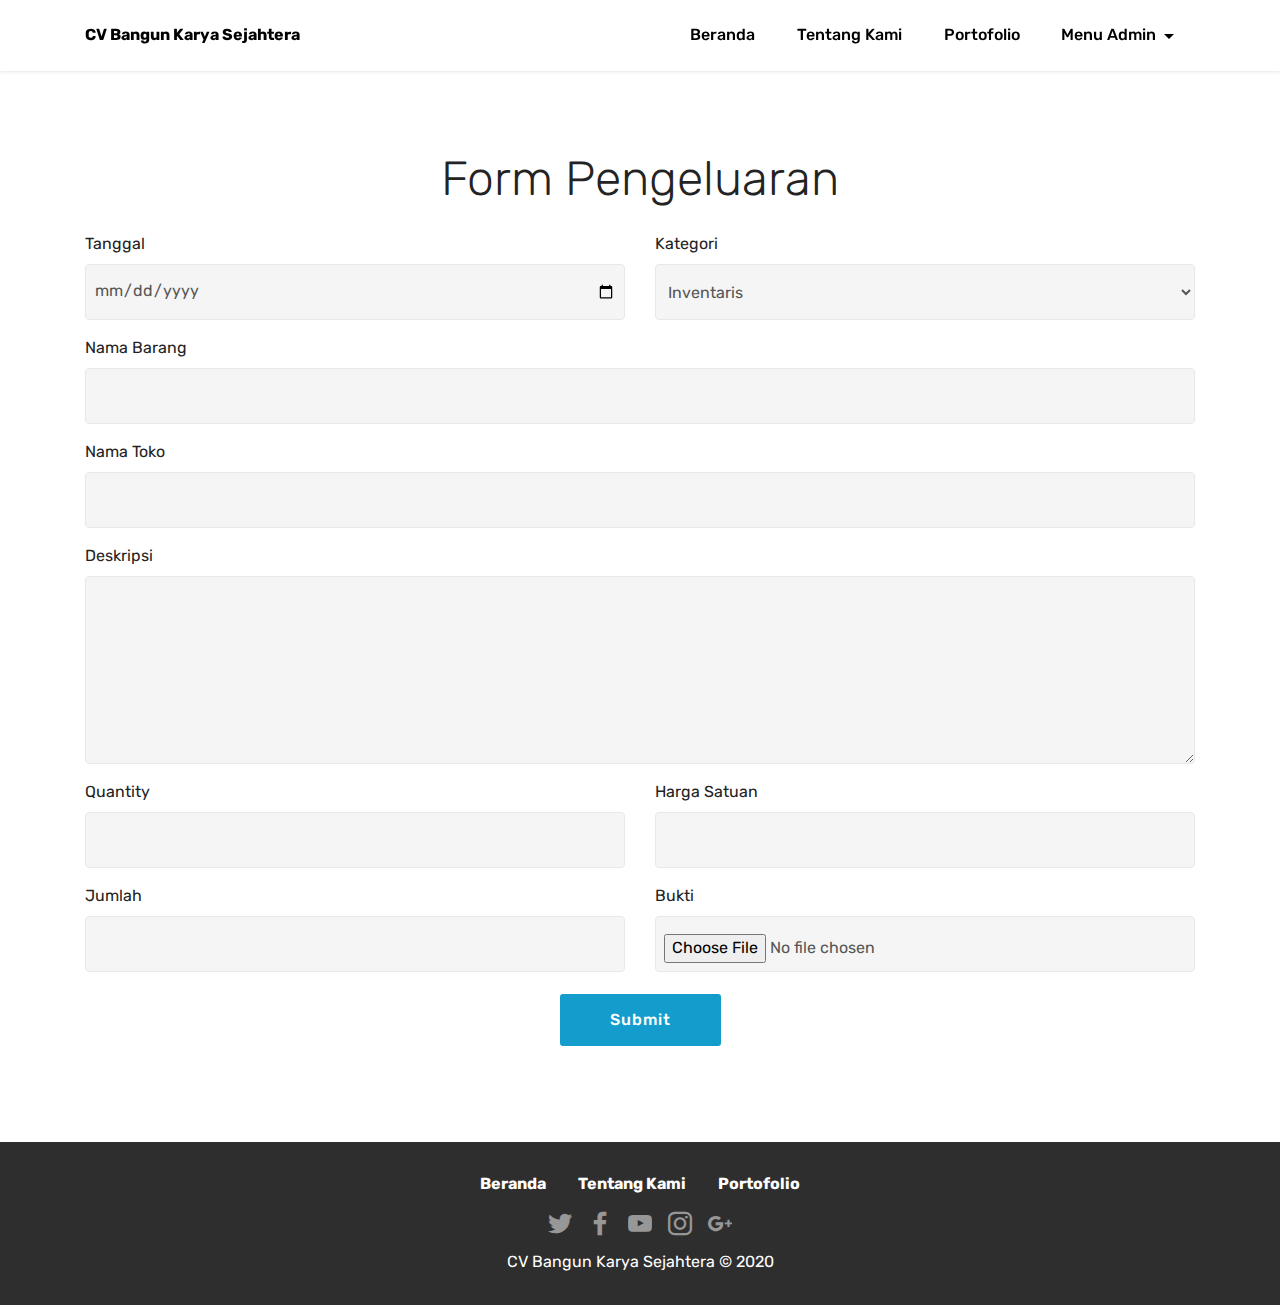
<file: form-input-peng.html>
<!DOCTYPE html>
<html>

<head>
    <!-- Site made with Mobirise Website Builder v5.2.0, https://mobirise.com -->
    <meta charset="UTF-8">
    <meta http-equiv="X-UA-Compatible" content="IE=edge">
    <meta name="generator" content="Mobirise v5.2.0, mobirise.com">
    <meta name="viewport" content="width=device-width, initial-scale=1, minimum-scale=1">
    <link rel="shortcut icon" href="assets/images/logo.png" type="image/x-icon">
    <meta name="description" content="Web Page Creator Description">


    <title>Form Input Data</title>
    <link rel="stylesheet" href="assets/bootstrap/css/bootstrap.min.css">
    <link rel="stylesheet" href="assets/bootstrap/css/bootstrap-grid.min.css">
    <link rel="stylesheet" href="assets/bootstrap/css/bootstrap-reboot.min.css">
    <link rel="stylesheet" href="assets/tether/tether.min.css">
    <link rel="stylesheet" href="assets/dropdown/css/style.css">
    <link rel="stylesheet" href="assets/socicon/css/styles.css">
    <link rel="stylesheet" href="assets/theme/css/style.css">
    <link rel="preload" as="style" href="assets/mobirise/css/mbr-additional.css">
    <link rel="stylesheet" href="assets/mobirise/css/mbr-additional.css" type="text/css">




</head>

<body>

    <section class="menu menu1 cid-slDGoE32Mm" once="menu" id="menu1-1g">
        <!-- navbaradmin -->
        <nav class="navbar navbar-dropdown navbar-fixed-top navbar-expand-lg">
          <div class="container">
            <div class="navbar-brand">
              <span class="navbar-caption-wrap"><a class="navbar-caption text-black display-7" href="../index.html">CV
                  Bangun Karya Sejahtera</a></span>
            </div>
            <button class="navbar-toggler" type="button" data-toggle="collapse" data-target="#navbarSupportedContent"
              aria-controls="navbarNavAltMarkup" aria-expanded="false" aria-label="Toggle navigation">
              <div class="hamburger">
                <span></span>
                <span></span>
                <span></span>
                <span></span>
              </div>
            </button>
            <div class="collapse navbar-collapse" id="navbarSupportedContent">
              <ul class="navbar-nav nav-dropdown nav-right" data-app-modern-menu="true">
                <li class="nav-item"><a class="nav-link link text-black text-primary display-4" href="index.html">
                    Beranda</a></li>
                <li class="nav-item"><a class="nav-link link text-black text-primary display-4" href="aboutus.html">
                    Tentang Kami</a></li>
                <li class="nav-item"><a class="nav-link link text-black text-primary display-4"
                    href="portfolio.html">Portofolio</a>
                </li>
                <li class="nav-item dropdown"><a class="nav-link link text-black text-primary dropdown-toggle display-4"
                    href="proyek.html" data-toggle="dropdown-submenu" aria-expanded="false">
                    Menu Admin</a>
                  <div class="dropdown-menu"><a class="text-black text-primary dropdown-item display-4"
                      href="pengeluaran.html">Pengeluaran</a><a class="text-black text-primary dropdown-item display-4"
                      href="pemasukan.html">Pemasukan</a><a class="text-black text-primary dropdown-item display-4"
                      href="kategori.html">Kategori</a><a class="text-black text-primary dropdown-item display-4"
                      href="neraca.html">Neraca
                      Keuangan</a></div>
                </li>
              </ul>
            </div>
          </div>
        </nav>
      </section>

    <section class="mbr-section form1 cid-slDKM5pxWZ" id="form1-1d">
        <div class="container">
            <h2 class="mbr-section-title align-center pb-3 mbr-fonts-style display-2">
                Form Pengeluaran
            </h2>
            <div class="row">
              <div class="col-6">
                <div class="form-group">
                  <label>Tanggal</label>
                  <input v-model="form.waktu" type="date" name="waktu" class="form-control" :class="{ 'is-invalid': form.errors.has('waktu') }">
                  <has-error :form="form" field="waktu"></has-error>
                </div>
              </div>
              <div class="col-6">
                <div class="form-group">
                  <label>Kategori</label>
                  <select id="role" class="form-control">
                      <option value="" disabled default>Pilih Kategori</option>
                      <option value="inventaris">Inventaris</option>
                      <option value="material">Material</option>
                      <option value="mep">MEP</option>
                      <option value="struktur">Struktur</option>
                      <option value="arsitektur">Arsitektur</option>
                      <option value="persiapan">Persiapan</option>
                  </select>
                </div>
              </div>
            </div>
            <div class="form-group">
              <label>Nama Barang</label>
              <input v-model="form.nama" type="text" name="nama" class="form-control" :class="{ 'is-invalid': form.errors.has('nama') }">
            </div>

            <div class="form-group">
              <label>Nama Toko</label>
              <input v-model="form.title_laporan" type="text" name="title_laporan" class="form-control" :class="{ 'is-invalid': form.errors.has('title_laporan') }">
            </div>
            <div class="form-group">
              <label>Deskripsi</label>
              <textarea rows="5" v-model="form.body_laporan" type="text" name="body_laporan" class="form-control" :class="{ 'is-invalid': form.errors.has('body_laporan') }"></textarea>
            </div>

            <div class="row">
              <div class="col-6">
                <div class="form-group">
                  <label>Quantity</label><br>
                  <input class="form-control"type="number" id="quantity" name="quantity" max="300">
                </div>
              </div>
              <div class="col-6">
                <div class="form-group">
                  <label>Harga Satuan</label>
                  <input v-model="form.title_laporan" type="text" name="title_laporan" class="form-control" :class="{ 'is-invalid': form.errors.has('title_laporan') }">
                </div>
              </div>
            </div>

            <div class="row">
              <div class="col-6">
                <div class="form-group">
                  <label>Jumlah</label>
                  <input v-model="form.title_laporan" type="text" name="title_laporan" class="form-control" :class="{ 'is-invalid': form.errors.has('title_laporan') }">
                </div>
              </div>
              <div class="col-6">
                <div class="form-group">
                  <label>Bukti</label>
                  <input type="file" id="myFile" name="filename" class="form-control">
                </div>
              </div>
            </div>
            <div class="col-md-12 input-group-btn align-center">
                <button type="submit" class="btn btn-primary btn-form display-4">Submit</button>
            </div>
          </div>
    </section>

    <section once="footers" class="cid-slDaQ9Y0Ea" id="footer7-1">





        <div class="container">
            <div class="media-container-row align-center mbr-white">
                <div class="row row-links">
                    <ul class="foot-menu">





                        <li class="foot-menu-item mbr-fonts-style display-7">
                            <a class="text-white mbr-bold" href="../index.html" target="_blank">Beranda</a>
                        </li>
                        <li class="foot-menu-item mbr-fonts-style display-7">
                            <a class="text-white mbr-bold" href="../abooutus.html" target="_blank">Tentang Kami</a>
                        </li>
                        <li class="foot-menu-item mbr-fonts-style display-7">
                            <a class="text-white mbr-bold" href="../portofolio.html" target="_blank">Portofolio</a>
                        </li>
                    </ul>
                </div>
                <div class="row social-row">
                    <div class="social-list align-right pb-2">






                        <div class="soc-item">
                            <a href="#" target="_blank">
                                <span class="socicon-twitter socicon mbr-iconfont mbr-iconfont-social"></span>
                            </a>
                        </div>
                        <div class="soc-item">
                            <a href="#" target="_blank">
                                <span class="socicon-facebook socicon mbr-iconfont mbr-iconfont-social"></span>
                            </a>
                        </div>
                        <div class="soc-item">
                            <a href="#" target="_blank">
                                <span class="socicon-youtube socicon mbr-iconfont mbr-iconfont-social"></span>
                            </a>
                        </div>
                        <div class="soc-item">
                            <a href="#" target="_blank">
                                <span class="socicon-instagram socicon mbr-iconfont mbr-iconfont-social"></span>
                            </a>
                        </div>
                        <div class="soc-item">
                            <a href="#" target="_blank">
                                <span class="socicon-googleplus socicon mbr-iconfont mbr-iconfont-social"></span>
                            </a>
                        </div>
                    </div>
                </div>
                <div class="row row-copirayt">
                    <p class="mbr-text mb-0 mbr-fonts-style mbr-white align-center display-7">
                        CV Bangun Karya Sejahtera © 2020
                    </p>
                </div>
            </div>
        </div>
    </section>
    <section style="display:none"
        style="background-color: #fff; font-family: -apple-system, BlinkMacSystemFont, 'Segoe UI', 'Roboto', 'Helvetica Neue', Arial, sans-serif; color:#aaa; font-size:12px; padding: 0; align-items: center; display: flex;">
        <a href="https://mobirise.site/j" style="flex: 1 1; height: 3rem; padding-left: 1rem;"></a>
        <p style="flex: 0 0 auto; margin:0; padding-right:1rem;">Mobirise website software - <a
                href="https://mobirise.site/o" style="color:#aaa;">Try it</a></p>
    </section>
    <script src="assets/web/assets/jquery/jquery.min.js"></script>
    <script src="assets/popper/popper.min.js"></script>
    <script src="assets/bootstrap/js/bootstrap.min.js"></script>
    <script src="assets/tether/tether.min.js"></script>
    <script src="assets/smoothscroll/smooth-scroll.js"></script>
    <script src="assets/dropdown/js/nav-dropdown.js"></script>
    <script src="assets/dropdown/js/navbar-dropdown.js"></script>
    <script src="assets/touchswipe/jquery.touch-swipe.min.js"></script>
    <script src="assets/theme/js/script.js"></script>
    <script src="assets/formoid/formoid.min.js"></script>


</body>

</html>
</file>
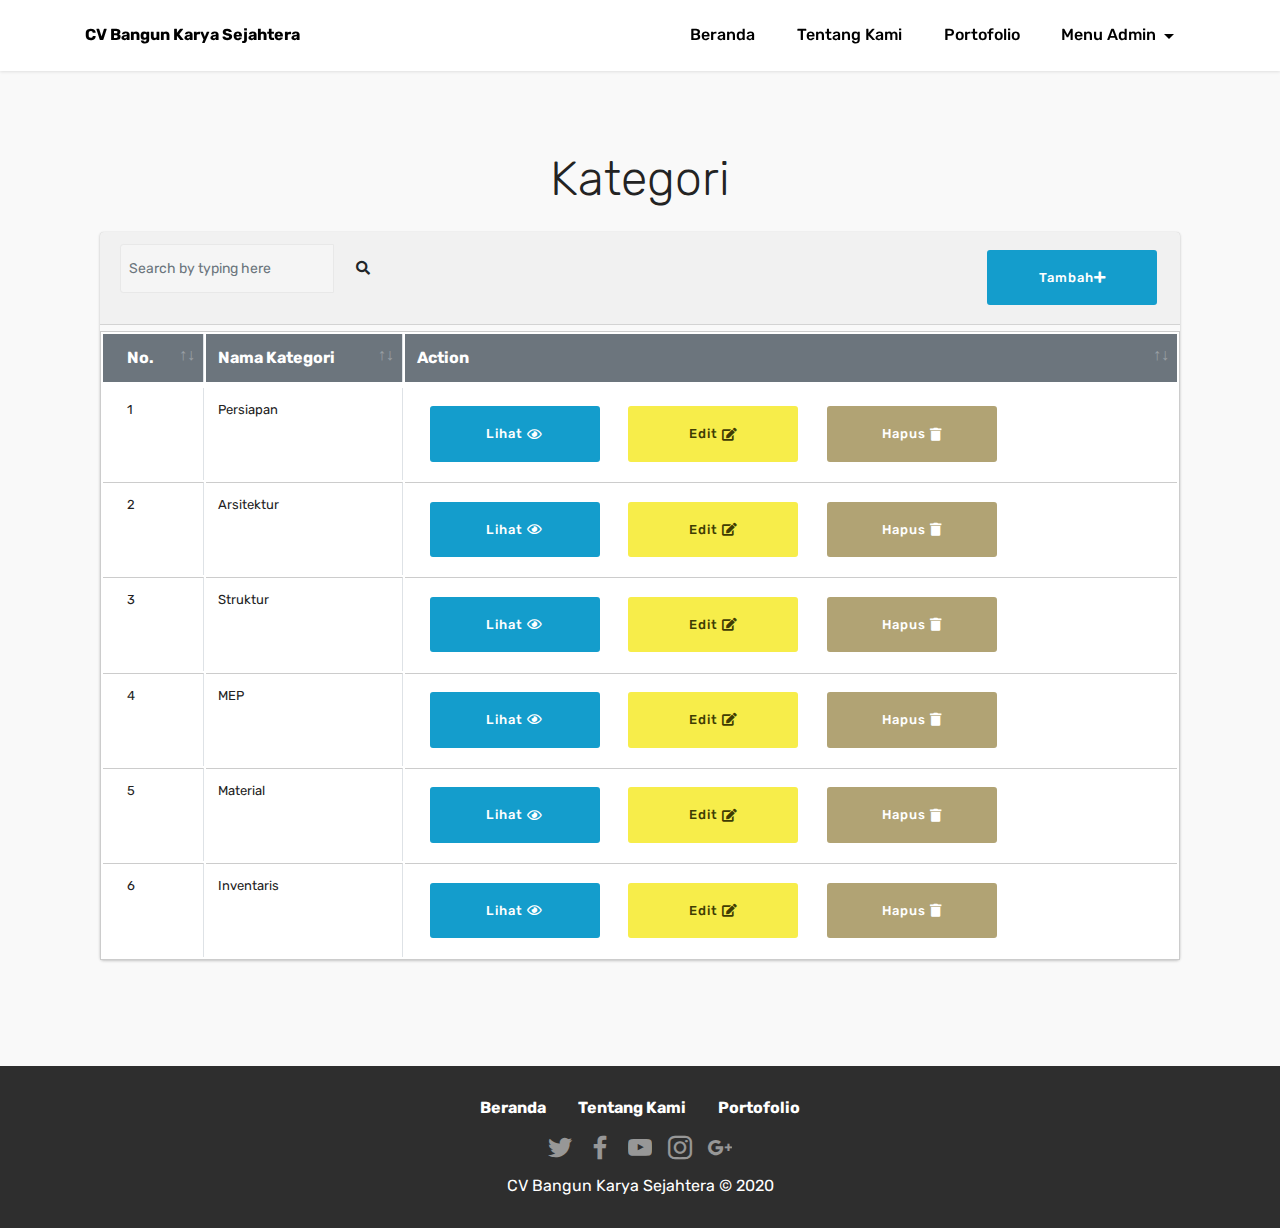
<file: kategori.html>
<!DOCTYPE html>
<html>

<head>
  <!-- Site made with Mobirise Website Builder v5.2.0, https://mobirise.com -->
  <meta charset="UTF-8">
  <meta http-equiv="X-UA-Compatible" content="IE=edge">
  <meta name="generator" content="Mobirise v5.2.0, mobirise.com">
  <meta name="viewport" content="width=device-width, initial-scale=1, minimum-scale=1">
  <link rel="shortcut icon" href="assets/images/logo.png" type="image/x-icon">
  <meta name="description" content="Website Builder Description">


  <title>Kategori</title>

  <link rel="stylesheet" href="dist/css/adminlte.min.css">
  <link rel="stylesheet" href="assets/bootstrap/css/bootstrap.min.css">
  <link rel="stylesheet" href="assets/bootstrap/css/bootstrap-grid.min.css">
  <link rel="stylesheet" href="assets/bootstrap/css/bootstrap-reboot.min.css">
  <link rel="stylesheet" href="assets/tether/tether.min.css">
  <link rel="stylesheet" href="assets/datatables/data-tables.bootstrap4.min.css">
  <link rel="stylesheet" href="assets/dropdown/css/style.css">
  <link rel="stylesheet" href="assets/socicon/css/styles.css">
  <link rel="stylesheet" href="assets/theme/css/style.css">
  <link rel="preload" as="style" href="assets/mobirise/css/mbr-additional.css">
  <link rel="stylesheet" href="assets/mobirise/css/mbr-additional.css" type="text/css">

  <!-- Google Font: Source Sans Pro -->
  <link rel="stylesheet"
    href="https://fonts.googleapis.com/css?family=Source+Sans+Pro:300,400,400i,700&display=fallback">
  <!-- Font Awesome Icons -->
  <link rel="stylesheet" href="plugins/fontawesome-free/css/all.min.css">
  <!-- Theme style -->

  <style>
    .btn {
      font-size: 13px;
    }

    .btn-primary,
    .btn-success,
    .btn-danger {
      width: 170px;
    }

    td {
      font-size: 13px;
    }
  </style>

</head>

<body>

  <section class="menu menu1 cid-slDGoE32Mm" once="menu" id="menu1-1g">
    <!-- navbaradmin -->
    <nav class="navbar navbar-dropdown navbar-fixed-top navbar-expand-lg">
      <div class="container">
        <div class="navbar-brand">
          <span class="navbar-caption-wrap"><a class="navbar-caption text-black display-7" href="../index.html">CV
              Bangun Karya Sejahtera</a></span>
        </div>
        <button class="navbar-toggler" type="button" data-toggle="collapse" data-target="#navbarSupportedContent"
          aria-controls="navbarNavAltMarkup" aria-expanded="false" aria-label="Toggle navigation">
          <div class="hamburger">
            <span></span>
            <span></span>
            <span></span>
            <span></span>
          </div>
        </button>
        <div class="collapse navbar-collapse" id="navbarSupportedContent">
          <ul class="navbar-nav nav-dropdown nav-right" data-app-modern-menu="true">
            <li class="nav-item"><a class="nav-link link text-black text-primary display-4" href="index.html">
                Beranda</a></li>
            <li class="nav-item"><a class="nav-link link text-black text-primary display-4" href="aboutus.html">
                Tentang Kami</a></li>
            <li class="nav-item"><a class="nav-link link text-black text-primary display-4"
                href="portfolio.html">Portofolio</a>
            </li>
            <li class="nav-item dropdown"><a class="nav-link link text-black text-primary dropdown-toggle display-4"
                href="proyek.html" data-toggle="dropdown-submenu" aria-expanded="false">
                Menu Admin</a>
              <div class="dropdown-menu"><a class="text-black text-primary dropdown-item display-4"
                  href="pengeluaran.html">Pengeluaran</a><a class="text-black text-primary dropdown-item display-4"
                  href="pemasukan.html">Pemasukan</a><a class="text-black text-primary dropdown-item display-4"
                  href="kategori.html">Kategori</a><a class="text-black text-primary dropdown-item display-4"
                  href="neraca.html">Neraca
                  Keuangan</a></div>
            </li>
          </ul>
        </div>
      </div>
    </nav>
  </section>

  <section class="section-table cid-slDM6Iuxdh" id="table1-1h">
    <div class="container">
      <h2 class="mbr-section-title mbr-fonts-style align-center pb-3 display-2">
        Kategori
      </h2>
      <div class="col-12">
        <div class="card">
          <div class="card-header">
            <div class="card-title">
              <div class="input-group input-group-sm">
                <input type="text" name="table_search" class="form-control float-right"
                  placeholder="Search by typing here">

                <div class="input-group-append">
                  <button type="submit" class="btn btn-default">
                    <i class="fas fa-search"></i>
                  </button>
                </div>
              </div>
            </div>
            <div class="card-tools">
              <a href="form-input-kate.html">
                <button class="btn btn-primary" data-toggle="modal"
                data-target="#exampleModalCenter">Tambah<i class="fas fa-plus"></i></button>
              </a>
            </div>

          </div>
          <!-- ./card-header -->
          <div class="card-body table-responsive p-0">
            <div class="col-xs-12 col-md-6 col-lg-6">

            </div>
            <table class="table table-bordered table-hover">
              <thead class="bg-secondary">
                <tr>
                  <th>No.</th>
                  <th>Nama Kategori</th>
                  <th>Action</th>
                </tr>
              </thead>
              <tbody>
                <tr>
                  <td>1</td>
                  <td>Persiapan</td>
                  <td>
                    <button class="btn btn-primary">Lihat&nbsp;<i class="far fa-eye"></i></button>
                    <button class="btn btn-success">Edit&nbsp;<i class="fa fa-edit"></i></button>
                    <button class="btn btn-danger">Hapus&nbsp;<i class="fa fa-trash"></i></button>
                  </td>
                </tr>
                <tr>
                  <td>2</td>
                  <td>Arsitektur</td>
                  <td>
                    <button class="btn btn-primary">Lihat&nbsp;<i class="far fa-eye"></i></button>
                    <button class="btn btn-success">Edit&nbsp;<i class="fa fa-edit"></i></button>
                    <button class="btn btn-danger">Hapus&nbsp;<i class="fa fa-trash"></i></button>
                  </td>
                </tr>
                <tr>
                  <td>3</td>
                  <td>Struktur</td>
                  <td>
                    <button class="btn btn-primary">Lihat&nbsp;<i class="far fa-eye"></i></button>
                    <button class="btn btn-success">Edit&nbsp;<i class="fa fa-edit"></i></button>
                    <button class="btn btn-danger">Hapus&nbsp;<i class="fa fa-trash"></i></button>
                  </td>
                </tr>
                <tr>
                  <td>4</td>
                  <td>MEP</td>
                  <td>
                    <button class="btn btn-primary">Lihat&nbsp;<i class="far fa-eye"></i></button>
                    <button class="btn btn-success">Edit&nbsp;<i class="fa fa-edit"></i></button>
                    <button class="btn btn-danger">Hapus&nbsp;<i class="fa fa-trash"></i></button>
                  </td>
                </tr>
                <tr>
                  <td>5</td>
                  <td>Material</td>
                  <td>
                    <button class="btn btn-primary">Lihat&nbsp;<i class="far fa-eye"></i></button>
                    <button class="btn btn-success">Edit&nbsp;<i class="fa fa-edit"></i></button>
                    <button class="btn btn-danger">Hapus&nbsp;<i class="fa fa-trash"></i></button>
                  </td>
                </tr>
                <tr>
                  <td>6</td>
                  <td>Inventaris</td>
                  <td>
                    <button class="btn btn-primary">Lihat&nbsp;<i class="far fa-eye"></i></button>
                    <button class="btn btn-success">Edit&nbsp;<i class="fa fa-edit"></i></button>
                    <button class="btn btn-danger">Hapus&nbsp;<i class="fa fa-trash"></i></button>
                  </td>
                </tr>


              </tbody>
            </table>
          </div>
          <!-- /.card-body -->
        </div>
        <!-- /.card -->
      </div>
    </div>
  </section>

  <section once="footers" class="cid-slDaQ9Y0Ea" id="footer7-1">





    <div class="container">
      <div class="media-container-row align-center mbr-white">
        <div class="row row-links">
          <ul class="foot-menu">





            <li class="foot-menu-item mbr-fonts-style display-7">
              <a class="text-white mbr-bold" href="../index.html" target="_blank">Beranda</a>
            </li>
            <li class="foot-menu-item mbr-fonts-style display-7">
              <a class="text-white mbr-bold" href="../abooutus.html" target="_blank">Tentang Kami</a>
            </li>
            <li class="foot-menu-item mbr-fonts-style display-7">
              <a class="text-white mbr-bold" href="../portofolio.html" target="_blank">Portofolio</a>
            </li>
          </ul>
        </div>
        <div class="row social-row">
          <div class="social-list align-right pb-2">






            <div class="soc-item">
              <a href="#" target="_blank">
                <span class="socicon-twitter socicon mbr-iconfont mbr-iconfont-social"></span>
              </a>
            </div>
            <div class="soc-item">
              <a href="#" target="_blank">
                <span class="socicon-facebook socicon mbr-iconfont mbr-iconfont-social"></span>
              </a>
            </div>
            <div class="soc-item">
              <a href="#" target="_blank">
                <span class="socicon-youtube socicon mbr-iconfont mbr-iconfont-social"></span>
              </a>
            </div>
            <div class="soc-item">
              <a href="#" target="_blank">
                <span class="socicon-instagram socicon mbr-iconfont mbr-iconfont-social"></span>
              </a>
            </div>
            <div class="soc-item">
              <a href="#" target="_blank">
                <span class="socicon-googleplus socicon mbr-iconfont mbr-iconfont-social"></span>
              </a>
            </div>
          </div>
        </div>
        <div class="row row-copirayt">
          <p class="mbr-text mb-0 mbr-fonts-style mbr-white align-center display-7">
            CV Bangun Karya Sejahtera © 2020
          </p>
        </div>
      </div>
    </div>
  </section>
  <section style="display:none"
    style="background-color: #fff; font-family: -apple-system, BlinkMacSystemFont, 'Segoe UI', 'Roboto', 'Helvetica Neue', Arial, sans-serif; color:#aaa; font-size:12px; padding: 0; align-items: center; display: flex;">
    <a href="https://mobirise.site/o" style="flex: 1 1; height: 3rem; padding-left: 1rem;"></a>
    <p style="flex: 0 0 auto; margin:0; padding-right:1rem;">Made with <a href="https://mobirise.site/a"
        style="color:#aaa;">Mobirise</a></p>
  </section>
  <script src="assets/web/assets/jquery/jquery.min.js"></script>
  <script src="assets/popper/popper.min.js"></script>
  <script src="assets/bootstrap/js/bootstrap.min.js"></script>
  <script src="assets/tether/tether.min.js"></script>
  <script src="assets/smoothscroll/smooth-scroll.js"></script>
  <script src="assets/datatables/jquery.data-tables.min.js"></script>
  <script src="assets/datatables/data-tables.bootstrap4.min.js"></script>
  <script src="assets/dropdown/js/nav-dropdown.js"></script>
  <script src="assets/dropdown/js/navbar-dropdown.js"></script>
  <script src="assets/touchswipe/jquery.touch-swipe.min.js"></script>
  <script src="assets/theme/js/script.js"></script>
  <!-- scriptadminlte -->
  <!-- jQuery -->
  <script src="plugins/jquery/jquery.min.js"></script>
  <!-- Bootstrap 4 -->
  <script src="plugins/bootstrap/js/bootstrap.bundle.min.js"></script>
  <!-- AdminLTE App -->
  <script src="dist/js/adminlte.min.js"></script>

</body>

</html>
</file>
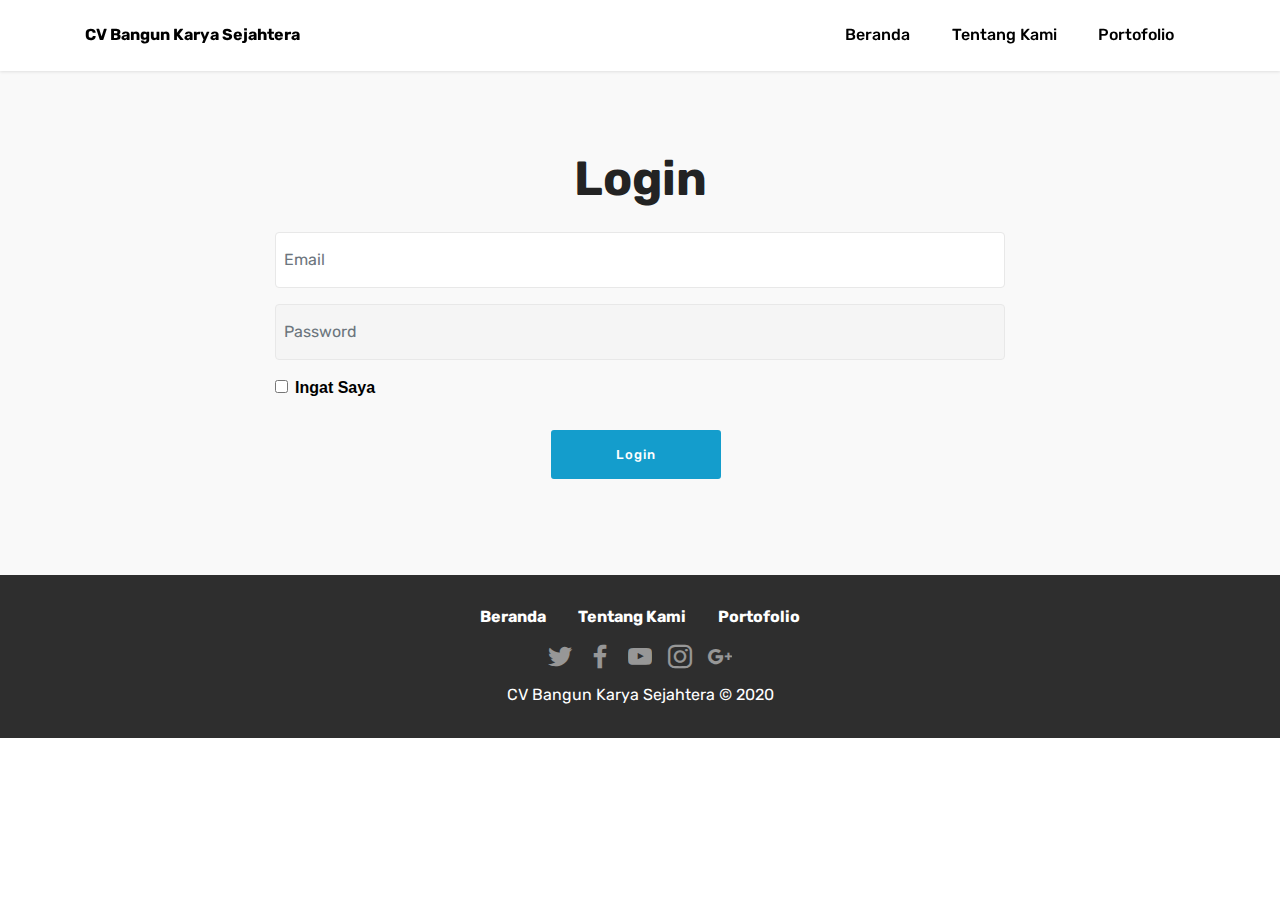
<file: login.html>
<!DOCTYPE html>
<html>

<head>
  <!-- Site made with Mobirise Website Builder v5.2.0, https://mobirise.com -->
  <meta charset="UTF-8">
  <meta http-equiv="X-UA-Compatible" content="IE=edge">
  <meta name="generator" content="Mobirise v5.2.0, mobirise.com">
  <meta name="viewport" content="width=device-width, initial-scale=1, minimum-scale=1">
  <link rel="shortcut icon" href="assets/images/logo.png" type="image/x-icon">
  <meta name="description" content="Website Builder Description">


  <title>Pengeluaran</title>

  <link rel="stylesheet" href="dist/css/adminlte.min.css">
  <link rel="stylesheet" href="assets/bootstrap/css/bootstrap.min.css">
  <link rel="stylesheet" href="assets/bootstrap/css/bootstrap-grid.min.css">
  <link rel="stylesheet" href="assets/bootstrap/css/bootstrap-reboot.min.css">
  <link rel="stylesheet" href="assets/tether/tether.min.css">
  <link rel="stylesheet" href="assets/datatables/data-tables.bootstrap4.min.css">
  <link rel="stylesheet" href="assets/dropdown/css/style.css">
  <link rel="stylesheet" href="assets/socicon/css/styles.css">
  <link rel="stylesheet" href="assets/theme/css/style.css">
  <link rel="preload" as="style" href="assets/mobirise/css/mbr-additional.css">
  <link rel="stylesheet" href="assets/mobirise/css/mbr-additional.css" type="text/css">

  <!-- Google Font: Source Sans Pro -->
  <link rel="stylesheet"
    href="https://fonts.googleapis.com/css?family=Source+Sans+Pro:300,400,400i,700&display=fallback">
  <!-- Font Awesome Icons -->
  <link rel="stylesheet" href="plugins/fontawesome-free/css/all.min.css">
  <!-- Theme style -->

  <style>
    .btn {
      font-size: 13px;
    }

    .btn-primary,
    .btn-success,
    .btn-danger {
      width: 170px;
    }

    td {
      font-size: 13px;
    }
  </style>

</head>

<body>

  <section class="menu menu1 cid-slDGoE32Mm" once="menu" id="menu1-1g">
    <!-- navbaradmin -->
    <nav class="navbar navbar-dropdown navbar-fixed-top navbar-expand-lg">
      <div class="container">
        <div class="navbar-brand">
          <span class="navbar-caption-wrap"><a class="navbar-caption text-black display-7" href="../index.html">CV
              Bangun Karya Sejahtera</a></span>
        </div>
        <button class="navbar-toggler" type="button" data-toggle="collapse" data-target="#navbarSupportedContent"
          aria-controls="navbarNavAltMarkup" aria-expanded="false" aria-label="Toggle navigation">
          <div class="hamburger">
            <span></span>
            <span></span>
            <span></span>
            <span></span>
          </div>
        </button>
        <div class="collapse navbar-collapse" id="navbarSupportedContent">
          <ul class="navbar-nav nav-dropdown nav-right" data-app-modern-menu="true">
            <li class="nav-item"><a class="nav-link link text-black text-primary display-4" href="index.html">
                Beranda</a></li>
            <li class="nav-item"><a class="nav-link link text-black text-primary display-4" href="aboutus.html">
                Tentang Kami</a></li>
            <li class="nav-item"><a class="nav-link link text-black text-primary display-4"
                href="portfolio.html">Portofolio</a>
            </li>
          </ul>
        </div>
      </div>
    </nav>
  </section>

  <section class="section-table cid-slDM6Iuxdh" id="table1-1h">
    <div class="container">
      <div class="mbr-section-head">
          <h3 class="mbr-section-title mbr-fonts-style align-center mb-0 display-2">
              <strong>Login</strong></h3>
      </div>
      <div class="row justify-content-center mt-4">
          <div class="col-lg-8 mx-auto mbr-form">
              <form method="POST" class="mbr-form form-with-styler mx-auto">
                  <div class="">
                      <div hidden="hidden" class="alert alert-success col-12">Berhasil Login!
                      </div>
                      <div hidden="hidden" class="alert alert-danger col-12">Oops...!
                          some problem!</div>
                  </div>
                  <div class="dragArea row">
                      <div class="col-lg-12 col-md-12 col-sm-12 form-group" data-for="email">
                          <input id="email" type="email" class="form-control" name="email"  placeholder="Email" required autocomplete="email" autofocus>
                              <span class="invalid-feedback" role="alert">
                              </span>
                      </div>

                      <div data-for="password" class="col-lg-12 col-md-12 col-sm-12 form-group">
                          <input id="password" type="password" class="form-control" name="password" placeholder="Password" required autocomplete="current-password">
                              <span class="invalid-feedback" role="alert">
                              </span>
                      </div>

                      <div class="col-lg-12 col-md-12 col-sm-12 form-group">
                          <div class="form-check">
                              <input class="form-check-input" type="checkbox" name="remember" id="remember" {{ old('remember') ? 'checked' : '' }}>

                              <label style="font-family: 'Ubuntu', sans-serif;"class="text-black text-primary" for="remember">
                                  Ingat Saya
                              </label>
                          </div>
                      </div>
                  </div>
              </form>
              <div class="col-auto mbr-section-btn align-center">
                <a href="proyek.html">
                  <button type="submit" class="btn btn-primary display-4">Login</button>
                </a>
            </div>
          </div>
      </div>
  </div>
  </section>

  <section once="footers" class="cid-slDaQ9Y0Ea" id="footer7-1">





    <div class="container">
      <div class="media-container-row align-center mbr-white">
        <div class="row row-links">
          <ul class="foot-menu">





            <li class="foot-menu-item mbr-fonts-style display-7">
              <a class="text-white mbr-bold" href="../index.html" target="_blank">Beranda</a>
            </li>
            <li class="foot-menu-item mbr-fonts-style display-7">
              <a class="text-white mbr-bold" href="../abooutus.html" target="_blank">Tentang Kami</a>
            </li>
            <li class="foot-menu-item mbr-fonts-style display-7">
              <a class="text-white mbr-bold" href="../portofolio.html" target="_blank">Portofolio</a>
            </li>
          </ul>
        </div>
        <div class="row social-row">
          <div class="social-list align-right pb-2">






            <div class="soc-item">
              <a href="#" target="_blank">
                <span class="socicon-twitter socicon mbr-iconfont mbr-iconfont-social"></span>
              </a>
            </div>
            <div class="soc-item">
              <a href="#" target="_blank">
                <span class="socicon-facebook socicon mbr-iconfont mbr-iconfont-social"></span>
              </a>
            </div>
            <div class="soc-item">
              <a href="#" target="_blank">
                <span class="socicon-youtube socicon mbr-iconfont mbr-iconfont-social"></span>
              </a>
            </div>
            <div class="soc-item">
              <a href="#" target="_blank">
                <span class="socicon-instagram socicon mbr-iconfont mbr-iconfont-social"></span>
              </a>
            </div>
            <div class="soc-item">
              <a href="#" target="_blank">
                <span class="socicon-googleplus socicon mbr-iconfont mbr-iconfont-social"></span>
              </a>
            </div>
          </div>
        </div>
        <div class="row row-copirayt">
          <p class="mbr-text mb-0 mbr-fonts-style mbr-white align-center display-7">
            CV Bangun Karya Sejahtera © 2020
          </p>
        </div>
      </div>
    </div>
  </section>
  <section style="display:none"
    style="background-color: #fff; font-family: -apple-system, BlinkMacSystemFont, 'Segoe UI', 'Roboto', 'Helvetica Neue', Arial, sans-serif; color:#aaa; font-size:12px; padding: 0; align-items: center; display: flex;">
    <a href="https://mobirise.site/o" style="flex: 1 1; height: 3rem; padding-left: 1rem;"></a>
    <p style="flex: 0 0 auto; margin:0; padding-right:1rem;">Made with <a href="https://mobirise.site/a"
        style="color:#aaa;">Mobirise</a></p>
  </section>
  <script src="assets/web/assets/jquery/jquery.min.js"></script>
  <script src="assets/popper/popper.min.js"></script>
  <script src="assets/bootstrap/js/bootstrap.min.js"></script>
  <script src="assets/tether/tether.min.js"></script>
  <script src="assets/smoothscroll/smooth-scroll.js"></script>
  <script src="assets/datatables/jquery.data-tables.min.js"></script>
  <script src="assets/datatables/data-tables.bootstrap4.min.js"></script>
  <script src="assets/dropdown/js/nav-dropdown.js"></script>
  <script src="assets/dropdown/js/navbar-dropdown.js"></script>
  <script src="assets/touchswipe/jquery.touch-swipe.min.js"></script>
  <script src="assets/theme/js/script.js"></script>
  <!-- scriptadminlte -->
  <!-- jQuery -->
  <script src="plugins/jquery/jquery.min.js"></script>
  <!-- Bootstrap 4 -->
  <script src="plugins/bootstrap/js/bootstrap.bundle.min.js"></script>
  <!-- AdminLTE App -->
  <script src="dist/js/adminlte.min.js"></script>

</body>

</html>
</file>
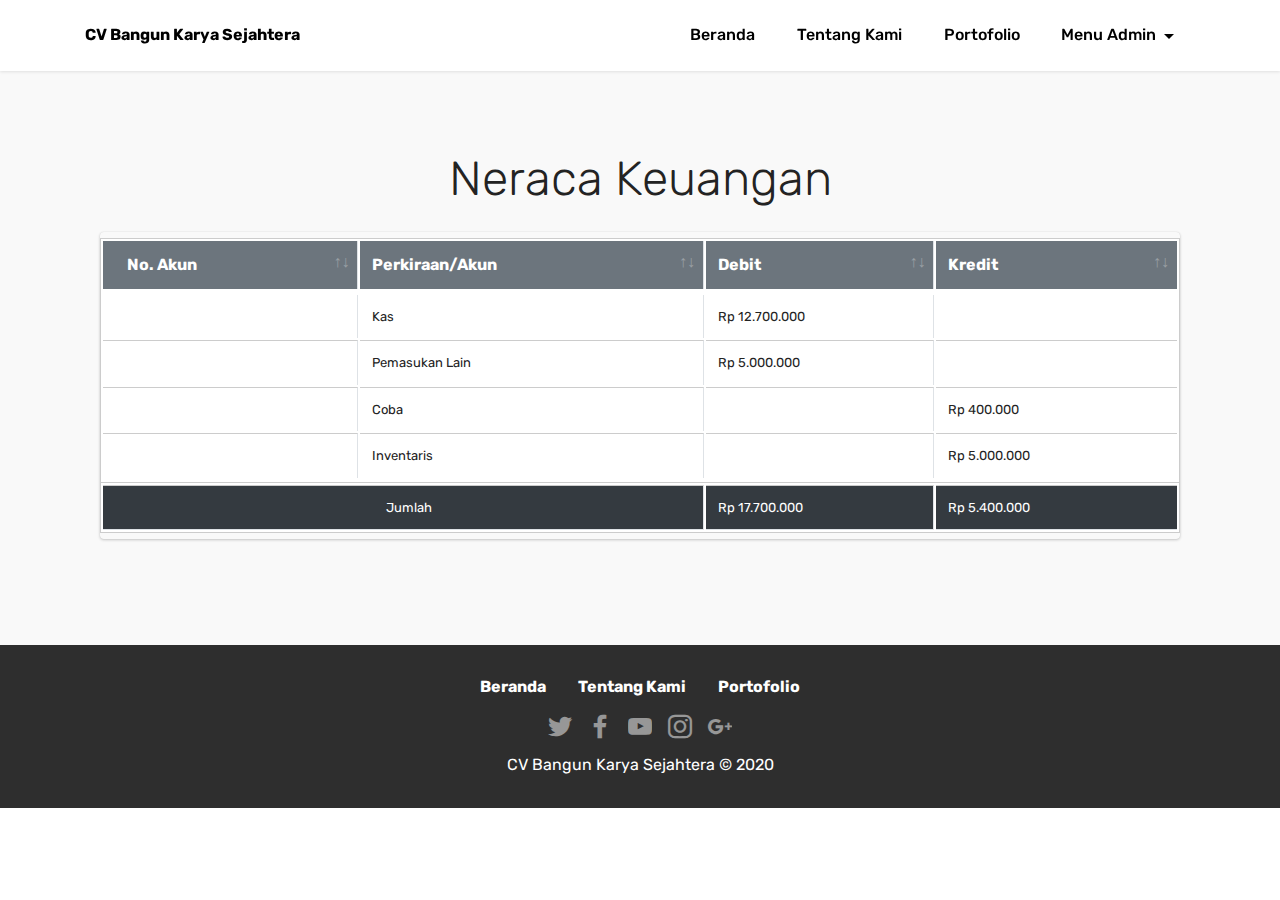
<file: neraca.html>
<!DOCTYPE html>
<html>

<head>
  <!-- Site made with Mobirise Website Builder v5.2.0, https://mobirise.com -->
  <meta charset="UTF-8">
  <meta http-equiv="X-UA-Compatible" content="IE=edge">
  <meta name="generator" content="Mobirise v5.2.0, mobirise.com">
  <meta name="viewport" content="width=device-width, initial-scale=1, minimum-scale=1">
  <link rel="shortcut icon" href="assets/images/logo.png" type="image/x-icon">
  <meta name="description" content="Website Builder Description">


  <title>Neraca Keuangan</title>

  <link rel="stylesheet" href="dist/css/adminlte.min.css">
  <link rel="stylesheet" href="assets/bootstrap/css/bootstrap.min.css">
  <link rel="stylesheet" href="assets/bootstrap/css/bootstrap-grid.min.css">
  <link rel="stylesheet" href="assets/bootstrap/css/bootstrap-reboot.min.css">
  <link rel="stylesheet" href="assets/tether/tether.min.css">
  <link rel="stylesheet" href="assets/datatables/data-tables.bootstrap4.min.css">
  <link rel="stylesheet" href="assets/dropdown/css/style.css">
  <link rel="stylesheet" href="assets/socicon/css/styles.css">
  <link rel="stylesheet" href="assets/theme/css/style.css">
  <link rel="preload" as="style" href="assets/mobirise/css/mbr-additional.css">
  <link rel="stylesheet" href="assets/mobirise/css/mbr-additional.css" type="text/css">

  <!-- Google Font: Source Sans Pro -->
  <link rel="stylesheet"
    href="https://fonts.googleapis.com/css?family=Source+Sans+Pro:300,400,400i,700&display=fallback">
  <!-- Font Awesome Icons -->
  <link rel="stylesheet" href="plugins/fontawesome-free/css/all.min.css">
  <!-- Theme style -->

  <style>
    .btn {
      font-size: 13px;
    }

    .btn-primary,
    .btn-success,
    .btn-danger {
      width: 170px;
    }

    td {
      font-size: 13px;
    }
  </style>

</head>

<body>

  <section class="menu menu1 cid-slDGoE32Mm" once="menu" id="menu1-1g">
    <!-- navbaradmin -->
    <nav class="navbar navbar-dropdown navbar-fixed-top navbar-expand-lg">
      <div class="container">
        <div class="navbar-brand">
          <span class="navbar-caption-wrap"><a class="navbar-caption text-black display-7" href="../index.html">CV
              Bangun Karya Sejahtera</a></span>
        </div>
        <button class="navbar-toggler" type="button" data-toggle="collapse" data-target="#navbarSupportedContent"
          aria-controls="navbarNavAltMarkup" aria-expanded="false" aria-label="Toggle navigation">
          <div class="hamburger">
            <span></span>
            <span></span>
            <span></span>
            <span></span>
          </div>
        </button>
        <div class="collapse navbar-collapse" id="navbarSupportedContent">
          <ul class="navbar-nav nav-dropdown nav-right" data-app-modern-menu="true">
            <li class="nav-item"><a class="nav-link link text-black text-primary display-4" href="index.html">
                Beranda</a></li>
            <li class="nav-item"><a class="nav-link link text-black text-primary display-4" href="aboutus.html">
                Tentang Kami</a></li>
            <li class="nav-item"><a class="nav-link link text-black text-primary display-4"
                href="portfolio.html">Portofolio</a>
            </li>
            <li class="nav-item dropdown"><a class="nav-link link text-black text-primary dropdown-toggle display-4"
                href="proyek.html" data-toggle="dropdown-submenu" aria-expanded="false">
                Menu Admin</a>
              <div class="dropdown-menu"><a class="text-black text-primary dropdown-item display-4"
                  href="pengeluaran.html">Pengeluaran</a><a class="text-black text-primary dropdown-item display-4"
                  href="pemasukan.html">Pemasukan</a><a class="text-black text-primary dropdown-item display-4"
                  href="kategori.html">Kategori</a><a class="text-black text-primary dropdown-item display-4"
                  href="neraca.html">Neraca
                  Keuangan</a></div>
            </li>
          </ul>
        </div>
      </div>
    </nav>
  </section>

  <section class="section-table cid-slDM6Iuxdh" id="table1-1h">
    <div class="container">
      <h2 class="mbr-section-title mbr-fonts-style align-center pb-3 display-2">
        Neraca Keuangan
      </h2>
      <div class="col-12">
        <div class="card">
          <div class="card-body table-responsive p-0">
            <div class="col-xs-12 col-md-6 col-lg-6">

            </div>
            <table class="table table-bordered table-hover">
              <thead class="bg-secondary">
                <tr>
                  <th>No. Akun</th>
                  <th>Perkiraan/Akun</th>
                  <th>Debit</th>
                  <th>Kredit</th>
                </tr>
              </thead>
              <tbody>
                <tr>
                  <td></td>
                  <td>Kas</td>
                  <td>Rp 12.700.000</td>
                  <td></td>
                </tr>
                <tr>
                  <td></td>
                  <td>Pemasukan Lain</td>
                  <td>Rp 5.000.000</td>
                  <td></td>
                </tr>
                <tr>
                  <td></td>
                  <td>Coba</td>
                  <td></td>
                  <td>Rp 400.000</td>
                </tr>
                <tr>
                  <td></td>
                  <td>Inventaris</td>
                  <td></td>
                  <td>Rp 5.000.000</td>
                </tr>
              </tbody>
              <tfoot class="bg-dark">
                <tr>
                  <td colspan="2" class="text-center">Jumlah</td>
                  <td>Rp 17.700.000</td>
                  <td>Rp 5.400.000</td>
                </tr>
              </tfoot>
            </table>
          </div>
          <!-- /.card-body -->
        </div>
        <!-- /.card -->
      </div>
    </div>
  </section>

  <section once="footers" class="cid-slDaQ9Y0Ea" id="footer7-1">





    <div class="container">
      <div class="media-container-row align-center mbr-white">
        <div class="row row-links">
          <ul class="foot-menu">





            <li class="foot-menu-item mbr-fonts-style display-7">
              <a class="text-white mbr-bold" href="../index.html" target="_blank">Beranda</a>
            </li>
            <li class="foot-menu-item mbr-fonts-style display-7">
              <a class="text-white mbr-bold" href="../abooutus.html" target="_blank">Tentang Kami</a>
            </li>
            <li class="foot-menu-item mbr-fonts-style display-7">
              <a class="text-white mbr-bold" href="../portofolio.html" target="_blank">Portofolio</a>
            </li>
          </ul>
        </div>
        <div class="row social-row">
          <div class="social-list align-right pb-2">






            <div class="soc-item">
              <a href="#" target="_blank">
                <span class="socicon-twitter socicon mbr-iconfont mbr-iconfont-social"></span>
              </a>
            </div>
            <div class="soc-item">
              <a href="#" target="_blank">
                <span class="socicon-facebook socicon mbr-iconfont mbr-iconfont-social"></span>
              </a>
            </div>
            <div class="soc-item">
              <a href="#" target="_blank">
                <span class="socicon-youtube socicon mbr-iconfont mbr-iconfont-social"></span>
              </a>
            </div>
            <div class="soc-item">
              <a href="#" target="_blank">
                <span class="socicon-instagram socicon mbr-iconfont mbr-iconfont-social"></span>
              </a>
            </div>
            <div class="soc-item">
              <a href="#" target="_blank">
                <span class="socicon-googleplus socicon mbr-iconfont mbr-iconfont-social"></span>
              </a>
            </div>
          </div>
        </div>
        <div class="row row-copirayt">
          <p class="mbr-text mb-0 mbr-fonts-style mbr-white align-center display-7">
            CV Bangun Karya Sejahtera © 2020
          </p>
        </div>
      </div>
    </div>
  </section>
  <section style="display:none"
    style="background-color: #fff; font-family: -apple-system, BlinkMacSystemFont, 'Segoe UI', 'Roboto', 'Helvetica Neue', Arial, sans-serif; color:#aaa; font-size:12px; padding: 0; align-items: center; display: flex;">
    <a href="https://mobirise.site/o" style="flex: 1 1; height: 3rem; padding-left: 1rem;"></a>
    <p style="flex: 0 0 auto; margin:0; padding-right:1rem;">Made with <a href="https://mobirise.site/a"
        style="color:#aaa;">Mobirise</a></p>
  </section>
  <script src="assets/web/assets/jquery/jquery.min.js"></script>
  <script src="assets/popper/popper.min.js"></script>
  <script src="assets/bootstrap/js/bootstrap.min.js"></script>
  <script src="assets/tether/tether.min.js"></script>
  <script src="assets/smoothscroll/smooth-scroll.js"></script>
  <script src="assets/datatables/jquery.data-tables.min.js"></script>
  <script src="assets/datatables/data-tables.bootstrap4.min.js"></script>
  <script src="assets/dropdown/js/nav-dropdown.js"></script>
  <script src="assets/dropdown/js/navbar-dropdown.js"></script>
  <script src="assets/touchswipe/jquery.touch-swipe.min.js"></script>
  <script src="assets/theme/js/script.js"></script>
  <!-- scriptadminlte -->
  <!-- jQuery -->
  <script src="plugins/jquery/jquery.min.js"></script>
  <!-- Bootstrap 4 -->
  <script src="plugins/bootstrap/js/bootstrap.bundle.min.js"></script>
  <!-- AdminLTE App -->
  <script src="dist/js/adminlte.min.js"></script>

</body>

</html>
</file>
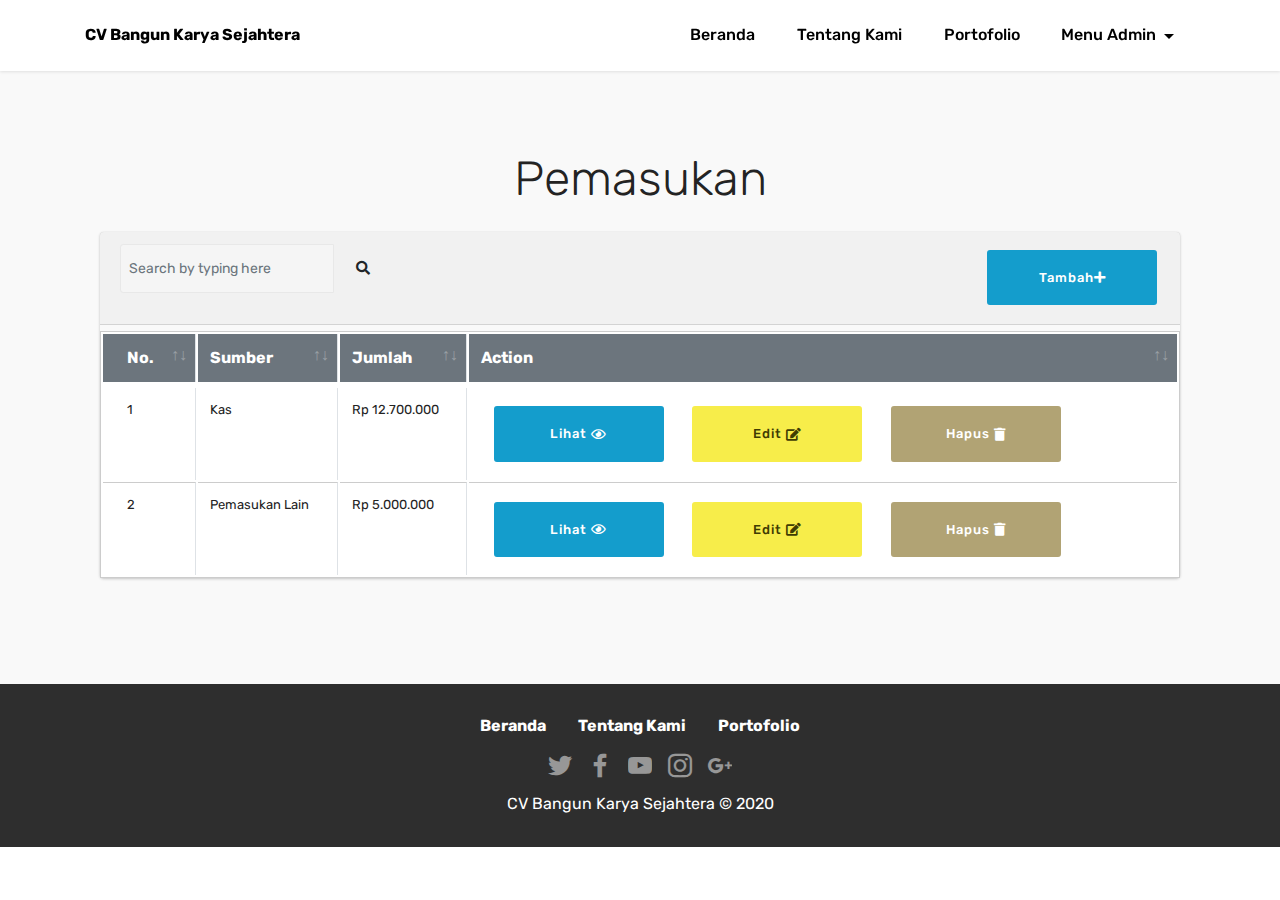
<file: pemasukan.html>
<!DOCTYPE html>
<html>

<head>
  <!-- Site made with Mobirise Website Builder v5.2.0, https://mobirise.com -->
  <meta charset="UTF-8">
  <meta http-equiv="X-UA-Compatible" content="IE=edge">
  <meta name="generator" content="Mobirise v5.2.0, mobirise.com">
  <meta name="viewport" content="width=device-width, initial-scale=1, minimum-scale=1">
  <link rel="shortcut icon" href="assets/images/logo.png" type="image/x-icon">
  <meta name="description" content="Website Builder Description">


  <title>Pemasukan</title>

  <link rel="stylesheet" href="dist/css/adminlte.min.css">
  <link rel="stylesheet" href="assets/bootstrap/css/bootstrap.min.css">
  <link rel="stylesheet" href="assets/bootstrap/css/bootstrap-grid.min.css">
  <link rel="stylesheet" href="assets/bootstrap/css/bootstrap-reboot.min.css">
  <link rel="stylesheet" href="assets/tether/tether.min.css">
  <link rel="stylesheet" href="assets/datatables/data-tables.bootstrap4.min.css">
  <link rel="stylesheet" href="assets/dropdown/css/style.css">
  <link rel="stylesheet" href="assets/socicon/css/styles.css">
  <link rel="stylesheet" href="assets/theme/css/style.css">
  <link rel="preload" as="style" href="assets/mobirise/css/mbr-additional.css">
  <link rel="stylesheet" href="assets/mobirise/css/mbr-additional.css" type="text/css">

  <!-- Google Font: Source Sans Pro -->
  <link rel="stylesheet"
    href="https://fonts.googleapis.com/css?family=Source+Sans+Pro:300,400,400i,700&display=fallback">
  <!-- Font Awesome Icons -->
  <link rel="stylesheet" href="plugins/fontawesome-free/css/all.min.css">
  <!-- Theme style -->

  <style>
    .btn {
      font-size: 13px;
    }

    .btn-primary,
    .btn-success,
    .btn-danger {
      width: 170px;
    }

    td {
      font-size: 13px;
    }
  </style>

</head>

<body>

  <section class="menu menu1 cid-slDGoE32Mm" once="menu" id="menu1-1g">
    <!-- navbaradmin -->
    <nav class="navbar navbar-dropdown navbar-fixed-top navbar-expand-lg">
      <div class="container">
        <div class="navbar-brand">
          <span class="navbar-caption-wrap"><a class="navbar-caption text-black display-7" href="../index.html">CV
              Bangun Karya Sejahtera</a></span>
        </div>
        <button class="navbar-toggler" type="button" data-toggle="collapse" data-target="#navbarSupportedContent"
          aria-controls="navbarNavAltMarkup" aria-expanded="false" aria-label="Toggle navigation">
          <div class="hamburger">
            <span></span>
            <span></span>
            <span></span>
            <span></span>
          </div>
        </button>
        <div class="collapse navbar-collapse" id="navbarSupportedContent">
          <ul class="navbar-nav nav-dropdown nav-right" data-app-modern-menu="true">
            <li class="nav-item"><a class="nav-link link text-black text-primary display-4" href="index.html">
                Beranda</a></li>
            <li class="nav-item"><a class="nav-link link text-black text-primary display-4" href="aboutus.html">
                Tentang Kami</a></li>
            <li class="nav-item"><a class="nav-link link text-black text-primary display-4"
                href="portfolio.html">Portofolio</a>
            </li>
            <li class="nav-item dropdown"><a class="nav-link link text-black text-primary dropdown-toggle display-4"
                href="proyek.html" data-toggle="dropdown-submenu" aria-expanded="false">
                Menu Admin</a>
              <div class="dropdown-menu"><a class="text-black text-primary dropdown-item display-4"
                  href="pengeluaran.html">Pengeluaran</a><a class="text-black text-primary dropdown-item display-4"
                  href="pemasukan.html">Pemasukan</a><a class="text-black text-primary dropdown-item display-4"
                  href="kategori.html">Kategori</a><a class="text-black text-primary dropdown-item display-4"
                  href="neraca.html">Neraca
                  Keuangan</a></div>
            </li>
          </ul>
        </div>
      </div>
    </nav>
  </section>

  <section class="section-table cid-slDM6Iuxdh" id="table1-1h">
    <div class="container">
      <h2 class="mbr-section-title mbr-fonts-style align-center pb-3 display-2">
        Pemasukan
      </h2>
      <div class="col-12">
        <div class="card">
          <div class="card-header">
            <div class="card-title">
              <div class="input-group input-group-sm">
                <input type="text" name="table_search" class="form-control float-right"
                  placeholder="Search by typing here">

                <div class="input-group-append">
                  <button type="submit" class="btn btn-default">
                    <i class="fas fa-search"></i>
                  </button>
                </div>
              </div>
            </div>
            <div class="card-tools">
              <a href="form-input-pema.html">
                <button class="btn btn-primary" data-toggle="modal"
                data-target="#exampleModalCenter">Tambah<i class="fas fa-plus"></i></button>
              </a>
            </div>

          </div>
          <!-- ./card-header -->
          <div class="card-body table-responsive p-0">
            <div class="col-xs-12 col-md-6 col-lg-6">

            </div>
            <table class="table table-bordered table-hover">
              <thead class="bg-secondary">
                <tr>
                  <th>No.</th>
                  <th>Sumber</th>
                  <th>Jumlah</th>
                  <th>Action</th>
                </tr>
              </thead>
              <tbody>
                <tr>
                  <td>1</td>
                  <td>Kas</td>
                  <td>Rp 12.700.000</td>
                  <td>
                    <button class="btn btn-primary">Lihat&nbsp;<i class="far fa-eye"></i></button>
                    <button class="btn btn-success">Edit&nbsp;<i class="fa fa-edit"></i></button>
                    <button class="btn btn-danger">Hapus&nbsp;<i class="fa fa-trash"></i></button>
                  </td>
                </tr>
                <tr>
                  <td>2</td>
                  <td>Pemasukan Lain</td>
                  <td>Rp 5.000.000</td>
                  <td>
                    <button class="btn btn-primary">Lihat&nbsp;<i class="far fa-eye"></i></button>
                    <button class="btn btn-success">Edit&nbsp;<i class="fa fa-edit"></i></button>
                    <button class="btn btn-danger">Hapus&nbsp;<i class="fa fa-trash"></i></button>
                  </td>
                </tr>

              </tbody>
            </table>
          </div>
          <!-- /.card-body -->
        </div>
        <!-- /.card -->
      </div>
    </div>
  </section>

  <section once="footers" class="cid-slDaQ9Y0Ea" id="footer7-1">





    <div class="container">
      <div class="media-container-row align-center mbr-white">
        <div class="row row-links">
          <ul class="foot-menu">





            <li class="foot-menu-item mbr-fonts-style display-7">
              <a class="text-white mbr-bold" href="../index.html" target="_blank">Beranda</a>
            </li>
            <li class="foot-menu-item mbr-fonts-style display-7">
              <a class="text-white mbr-bold" href="../abooutus.html" target="_blank">Tentang Kami</a>
            </li>
            <li class="foot-menu-item mbr-fonts-style display-7">
              <a class="text-white mbr-bold" href="../portofolio.html" target="_blank">Portofolio</a>
            </li>
          </ul>
        </div>
        <div class="row social-row">
          <div class="social-list align-right pb-2">






            <div class="soc-item">
              <a href="#" target="_blank">
                <span class="socicon-twitter socicon mbr-iconfont mbr-iconfont-social"></span>
              </a>
            </div>
            <div class="soc-item">
              <a href="#" target="_blank">
                <span class="socicon-facebook socicon mbr-iconfont mbr-iconfont-social"></span>
              </a>
            </div>
            <div class="soc-item">
              <a href="#" target="_blank">
                <span class="socicon-youtube socicon mbr-iconfont mbr-iconfont-social"></span>
              </a>
            </div>
            <div class="soc-item">
              <a href="#" target="_blank">
                <span class="socicon-instagram socicon mbr-iconfont mbr-iconfont-social"></span>
              </a>
            </div>
            <div class="soc-item">
              <a href="#" target="_blank">
                <span class="socicon-googleplus socicon mbr-iconfont mbr-iconfont-social"></span>
              </a>
            </div>
          </div>
        </div>
        <div class="row row-copirayt">
          <p class="mbr-text mb-0 mbr-fonts-style mbr-white align-center display-7">
            CV Bangun Karya Sejahtera © 2020
          </p>
        </div>
      </div>
    </div>
  </section>
  <section style="display:none"
    style="background-color: #fff; font-family: -apple-system, BlinkMacSystemFont, 'Segoe UI', 'Roboto', 'Helvetica Neue', Arial, sans-serif; color:#aaa; font-size:12px; padding: 0; align-items: center; display: flex;">
    <a href="https://mobirise.site/o" style="flex: 1 1; height: 3rem; padding-left: 1rem;"></a>
    <p style="flex: 0 0 auto; margin:0; padding-right:1rem;">Made with <a href="https://mobirise.site/a"
        style="color:#aaa;">Mobirise</a></p>
  </section>
  <script src="assets/web/assets/jquery/jquery.min.js"></script>
  <script src="assets/popper/popper.min.js"></script>
  <script src="assets/bootstrap/js/bootstrap.min.js"></script>
  <script src="assets/tether/tether.min.js"></script>
  <script src="assets/smoothscroll/smooth-scroll.js"></script>
  <script src="assets/datatables/jquery.data-tables.min.js"></script>
  <script src="assets/datatables/data-tables.bootstrap4.min.js"></script>
  <script src="assets/dropdown/js/nav-dropdown.js"></script>
  <script src="assets/dropdown/js/navbar-dropdown.js"></script>
  <script src="assets/touchswipe/jquery.touch-swipe.min.js"></script>
  <script src="assets/theme/js/script.js"></script>
  <!-- scriptadminlte -->
  <!-- jQuery -->
  <script src="plugins/jquery/jquery.min.js"></script>
  <!-- Bootstrap 4 -->
  <script src="plugins/bootstrap/js/bootstrap.bundle.min.js"></script>
  <!-- AdminLTE App -->
  <script src="dist/js/adminlte.min.js"></script>

</body>

</html>
</file>
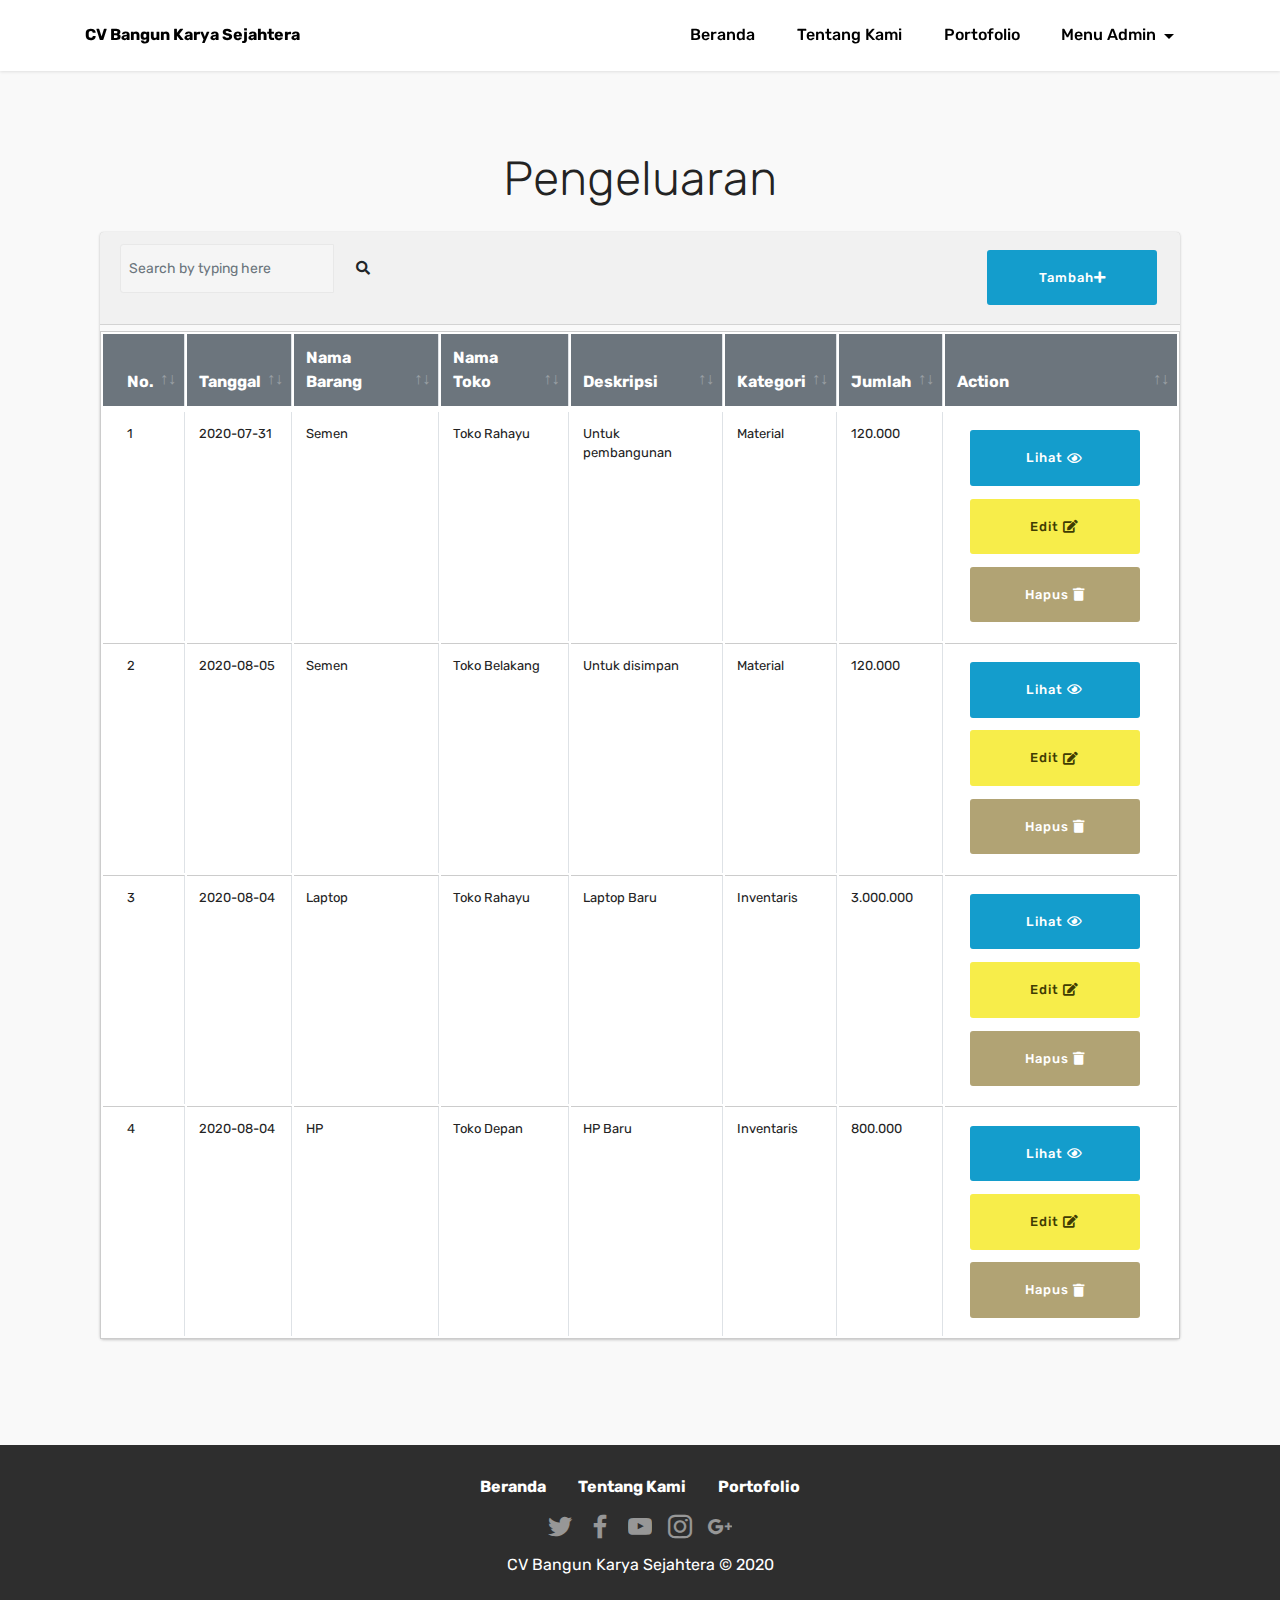
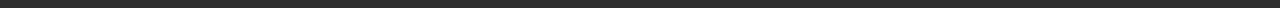
<file: pengeluaran.html>
<!DOCTYPE html>
<html>

<head>
  <!-- Site made with Mobirise Website Builder v5.2.0, https://mobirise.com -->
  <meta charset="UTF-8">
  <meta http-equiv="X-UA-Compatible" content="IE=edge">
  <meta name="generator" content="Mobirise v5.2.0, mobirise.com">
  <meta name="viewport" content="width=device-width, initial-scale=1, minimum-scale=1">
  <link rel="shortcut icon" href="assets/images/logo.png" type="image/x-icon">
  <meta name="description" content="Website Builder Description">


  <title>Pengeluaran</title>

  <link rel="stylesheet" href="dist/css/adminlte.min.css">
  <link rel="stylesheet" href="assets/bootstrap/css/bootstrap.min.css">
  <link rel="stylesheet" href="assets/bootstrap/css/bootstrap-grid.min.css">
  <link rel="stylesheet" href="assets/bootstrap/css/bootstrap-reboot.min.css">
  <link rel="stylesheet" href="assets/tether/tether.min.css">
  <link rel="stylesheet" href="assets/datatables/data-tables.bootstrap4.min.css">
  <link rel="stylesheet" href="assets/dropdown/css/style.css">
  <link rel="stylesheet" href="assets/socicon/css/styles.css">
  <link rel="stylesheet" href="assets/theme/css/style.css">
  <link rel="preload" as="style" href="assets/mobirise/css/mbr-additional.css">
  <link rel="stylesheet" href="assets/mobirise/css/mbr-additional.css" type="text/css">

  <!-- Google Font: Source Sans Pro -->
  <link rel="stylesheet"
    href="https://fonts.googleapis.com/css?family=Source+Sans+Pro:300,400,400i,700&display=fallback">
  <!-- Font Awesome Icons -->
  <link rel="stylesheet" href="plugins/fontawesome-free/css/all.min.css">
  <!-- Theme style -->

  <style>
    .btn {
      font-size: 13px;
    }

    .btn-primary,
    .btn-success,
    .btn-danger {
      width: 170px;
    }

    td {
      font-size: 13px;
    }
  </style>

</head>

<body>

  <section class="menu menu1 cid-slDGoE32Mm" once="menu" id="menu1-1g">
    <!-- navbaradmin -->
    <nav class="navbar navbar-dropdown navbar-fixed-top navbar-expand-lg">
      <div class="container">
        <div class="navbar-brand">
          <span class="navbar-caption-wrap"><a class="navbar-caption text-black display-7" href="../index.html">CV
              Bangun Karya Sejahtera</a></span>
        </div>
        <button class="navbar-toggler" type="button" data-toggle="collapse" data-target="#navbarSupportedContent"
          aria-controls="navbarNavAltMarkup" aria-expanded="false" aria-label="Toggle navigation">
          <div class="hamburger">
            <span></span>
            <span></span>
            <span></span>
            <span></span>
          </div>
        </button>
        <div class="collapse navbar-collapse" id="navbarSupportedContent">
          <ul class="navbar-nav nav-dropdown nav-right" data-app-modern-menu="true">
            <li class="nav-item"><a class="nav-link link text-black text-primary display-4" href="index.html">
                Beranda</a></li>
            <li class="nav-item"><a class="nav-link link text-black text-primary display-4" href="aboutus.html">
                Tentang Kami</a></li>
            <li class="nav-item"><a class="nav-link link text-black text-primary display-4"
                href="portfolio.html">Portofolio</a>
            </li>
            <li class="nav-item dropdown"><a class="nav-link link text-black text-primary dropdown-toggle display-4"
                href="proyek.html" data-toggle="dropdown-submenu" aria-expanded="false">
                Menu Admin</a>
              <div class="dropdown-menu"><a class="text-black text-primary dropdown-item display-4"
                  href="pengeluaran.html">Pengeluaran</a><a class="text-black text-primary dropdown-item display-4"
                  href="pemasukan.html">Pemasukan</a><a class="text-black text-primary dropdown-item display-4"
                  href="kategori.html">Kategori</a><a class="text-black text-primary dropdown-item display-4"
                  href="neraca.html">Neraca
                  Keuangan</a></div>
            </li>
          </ul>
        </div>
      </div>
    </nav>
  </section>

  <section class="section-table cid-slDM6Iuxdh" id="table1-1h">
    <div class="container">
      <h2 class="mbr-section-title mbr-fonts-style align-center pb-3 display-2">
        Pengeluaran
      </h2>
      <div class="col-12">
        <div class="card">
          <div class="card-header">
            <div class="card-title">
              <div class="input-group input-group-sm">
                <input type="text" name="table_search" class="form-control float-right"
                  placeholder="Search by typing here">

                <div class="input-group-append">
                  <button type="submit" class="btn btn-default">
                    <i class="fas fa-search"></i>
                  </button>
                </div>
              </div>
            </div>
            <div class="card-tools">
              <a href="form-input-peng.html">
                <button class="btn btn-primary" data-toggle="modal"
                data-target="#exampleModalCenter">Tambah<i class="fas fa-plus"></i></button>
              </a>
            </div>
          </div>
          <!-- ./card-header -->
          <div class="card-body table-responsive p-0">
            <div class="col-xs-12 col-md-6 col-lg-6">

            </div>
            <table class="table table-bordered table-hover">
              <thead class="bg-secondary">
                <tr>
                  <th>No.</th>
                  <th>Tanggal</th>
                  <th>Nama Barang</th>
                  <th>Nama Toko</th>
                  <th>Deskripsi</th>
                  <th>Kategori</th>
                  <th>Jumlah</th>
                  <th>Action</th>
                </tr>
              </thead>
              <tbody>
                <tr>
                  <td>1</td>
                  <td>2020-07-31</td>
                  <td>Semen</td>
                  <td>Toko Rahayu</td>
                  <td>Untuk pembangunan</td>
                  <td>Material</td>
                  <td>120.000</td>
                  <td style="width: 100px;">
                    <button class="btn btn-primary">Lihat&nbsp;<i class="far fa-eye"></i></button>
                    <button class="btn btn-success">Edit&nbsp;<i class="fa fa-edit"></i></button>
                    <button class="btn btn-danger">Hapus&nbsp;<i class="fa fa-trash"></i></button>
                  </td>
                </tr>
                <tr>
                  <td>2</td>
                  <td>2020-08-05</td>
                  <td>Semen</td>
                  <td>Toko Belakang</td>
                  <td>Untuk disimpan</td>
                  <td>Material</td>
                  <td>120.000</td>
                  <td>
                    <button class="btn btn-primary">Lihat&nbsp;<i class="far fa-eye"></i></button>
                    <button class="btn btn-success">Edit&nbsp;<i class="fa fa-edit"></i></button>
                    <button class="btn btn-danger">Hapus&nbsp;<i class="fa fa-trash"></i></button>
                  </td>
                </tr>
                <tr>
                  <td>3</td>
                  <td>2020-08-04</td>
                  <td>Laptop</td>
                  <td>Toko Rahayu</td>
                  <td>Laptop Baru</td>
                  <td>Inventaris</td>
                  <td>3.000.000</td>
                  <td>
                    <button class="btn btn-primary">Lihat&nbsp;<i class="far fa-eye"></i></button>
                    <button class="btn btn-success">Edit&nbsp;<i class="fa fa-edit"></i></button>
                    <button class="btn btn-danger">Hapus&nbsp;<i class="fa fa-trash"></i></button>
                  </td>
                </tr>
                <tr>
                  <td>4</td>
                  <td>2020-08-04</td>
                  <td>HP</td>
                  <td>Toko Depan</td>
                  <td>HP Baru</td>
                  <td>Inventaris</td>
                  <td>800.000</td>
                  <td>
                    <button class="btn btn-primary">Lihat&nbsp;<i class="far fa-eye"></i></button>
                    <button class="btn btn-success">Edit&nbsp;<i class="fa fa-edit"></i></button>
                    <button class="btn btn-danger">Hapus&nbsp;<i class="fa fa-trash"></i></button>
                  </td>
                </tr>
              </tbody>
            </table>
          </div>
          <!-- /.card-body -->
        </div>
        <!-- /.card -->
      </div>
    </div>
  </section>

  <section once="footers" class="cid-slDaQ9Y0Ea" id="footer7-1">





    <div class="container">
      <div class="media-container-row align-center mbr-white">
        <div class="row row-links">
          <ul class="foot-menu">





            <li class="foot-menu-item mbr-fonts-style display-7">
              <a class="text-white mbr-bold" href="../index.html" target="_blank">Beranda</a>
            </li>
            <li class="foot-menu-item mbr-fonts-style display-7">
              <a class="text-white mbr-bold" href="../abooutus.html" target="_blank">Tentang Kami</a>
            </li>
            <li class="foot-menu-item mbr-fonts-style display-7">
              <a class="text-white mbr-bold" href="../portofolio.html" target="_blank">Portofolio</a>
            </li>
          </ul>
        </div>
        <div class="row social-row">
          <div class="social-list align-right pb-2">






            <div class="soc-item">
              <a href="#" target="_blank">
                <span class="socicon-twitter socicon mbr-iconfont mbr-iconfont-social"></span>
              </a>
            </div>
            <div class="soc-item">
              <a href="#" target="_blank">
                <span class="socicon-facebook socicon mbr-iconfont mbr-iconfont-social"></span>
              </a>
            </div>
            <div class="soc-item">
              <a href="#" target="_blank">
                <span class="socicon-youtube socicon mbr-iconfont mbr-iconfont-social"></span>
              </a>
            </div>
            <div class="soc-item">
              <a href="#" target="_blank">
                <span class="socicon-instagram socicon mbr-iconfont mbr-iconfont-social"></span>
              </a>
            </div>
            <div class="soc-item">
              <a href="#" target="_blank">
                <span class="socicon-googleplus socicon mbr-iconfont mbr-iconfont-social"></span>
              </a>
            </div>
          </div>
        </div>
        <div class="row row-copirayt">
          <p class="mbr-text mb-0 mbr-fonts-style mbr-white align-center display-7">
            CV Bangun Karya Sejahtera © 2020
          </p>
        </div>
      </div>
    </div>
  </section>
  <section style="display:none"
    style="background-color: #fff; font-family: -apple-system, BlinkMacSystemFont, 'Segoe UI', 'Roboto', 'Helvetica Neue', Arial, sans-serif; color:#aaa; font-size:12px; padding: 0; align-items: center; display: flex;">
    <a href="https://mobirise.site/o" style="flex: 1 1; height: 3rem; padding-left: 1rem;"></a>
    <p style="flex: 0 0 auto; margin:0; padding-right:1rem;">Made with <a href="https://mobirise.site/a"
        style="color:#aaa;">Mobirise</a></p>
  </section>
  <script src="assets/web/assets/jquery/jquery.min.js"></script>
  <script src="assets/popper/popper.min.js"></script>
  <script src="assets/bootstrap/js/bootstrap.min.js"></script>
  <script src="assets/tether/tether.min.js"></script>
  <script src="assets/smoothscroll/smooth-scroll.js"></script>
  <script src="assets/datatables/jquery.data-tables.min.js"></script>
  <script src="assets/datatables/data-tables.bootstrap4.min.js"></script>
  <script src="assets/dropdown/js/nav-dropdown.js"></script>
  <script src="assets/dropdown/js/navbar-dropdown.js"></script>
  <script src="assets/touchswipe/jquery.touch-swipe.min.js"></script>
  <script src="assets/theme/js/script.js"></script>
  <!-- scriptadminlte -->
  <!-- jQuery -->
  <script src="plugins/jquery/jquery.min.js"></script>
  <!-- Bootstrap 4 -->
  <script src="plugins/bootstrap/js/bootstrap.bundle.min.js"></script>
  <!-- AdminLTE App -->
  <script src="dist/js/adminlte.min.js"></script>

</body>

</html>
</file>
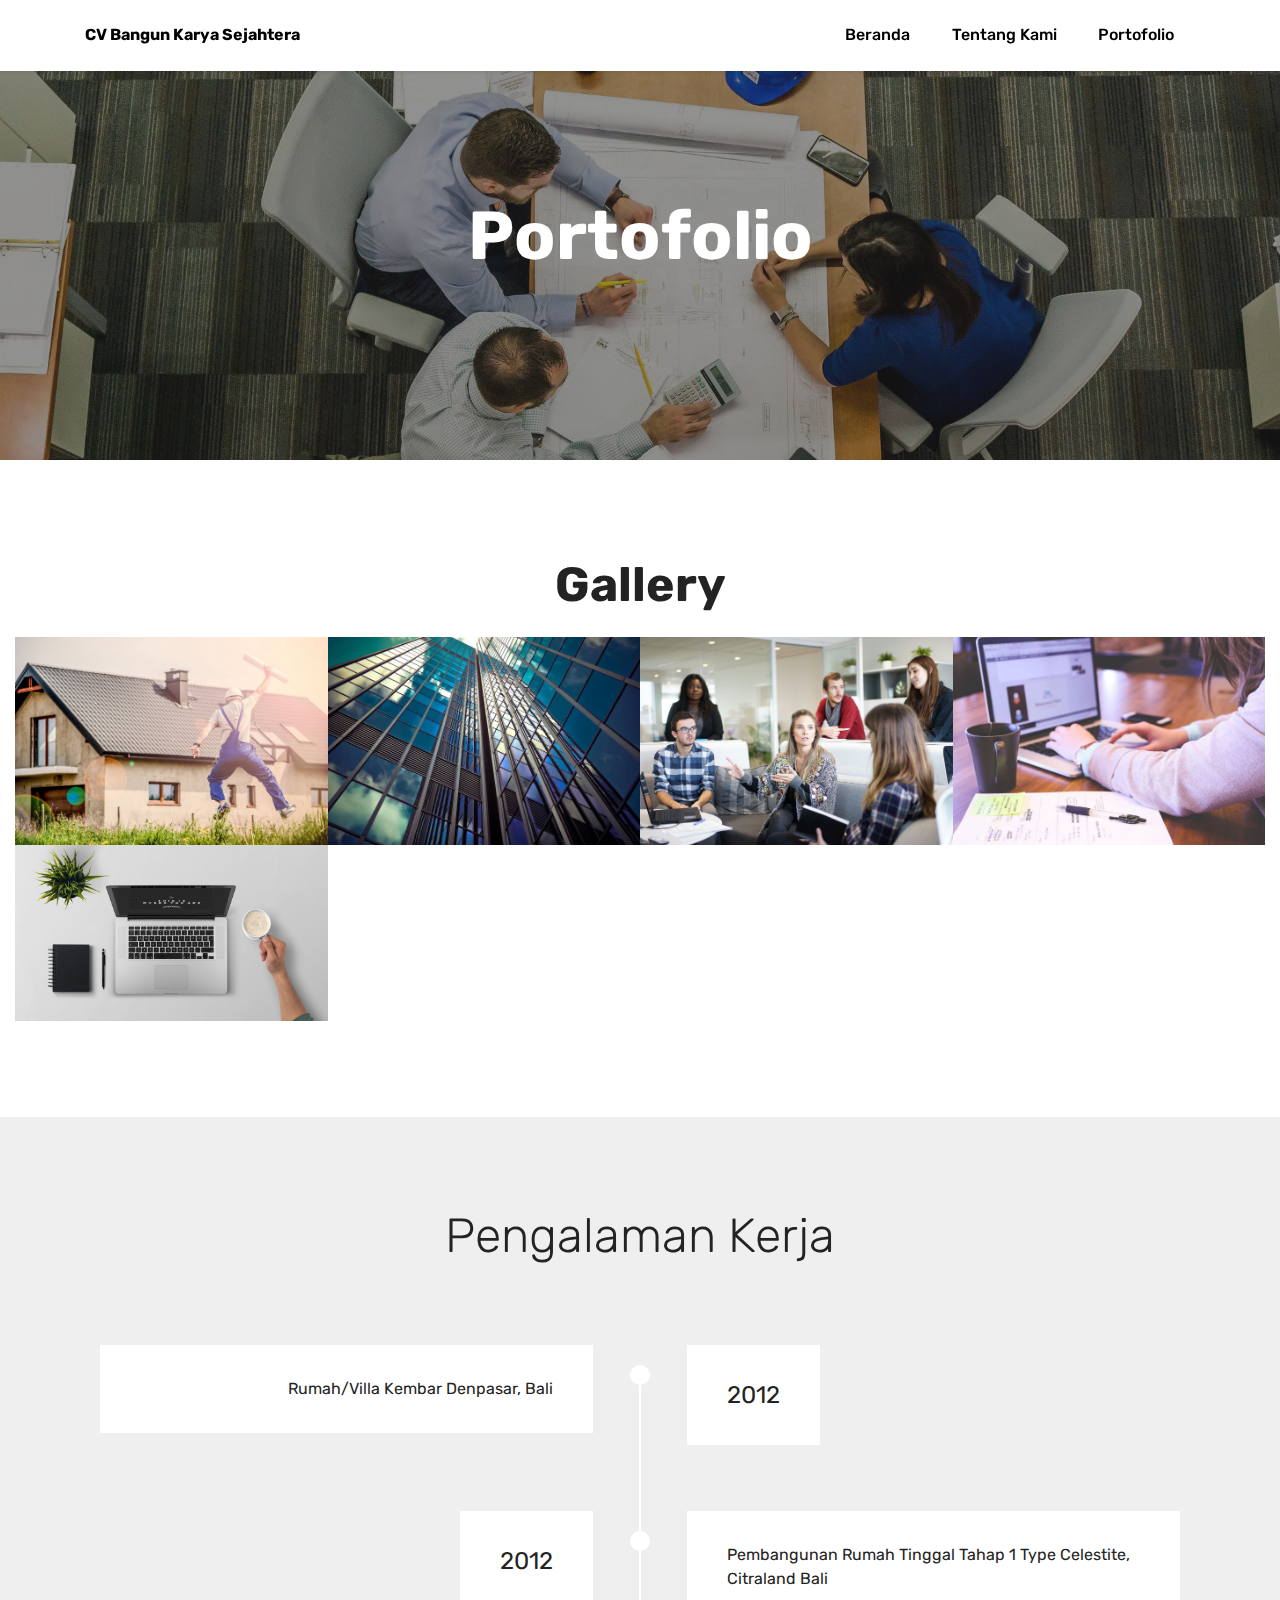
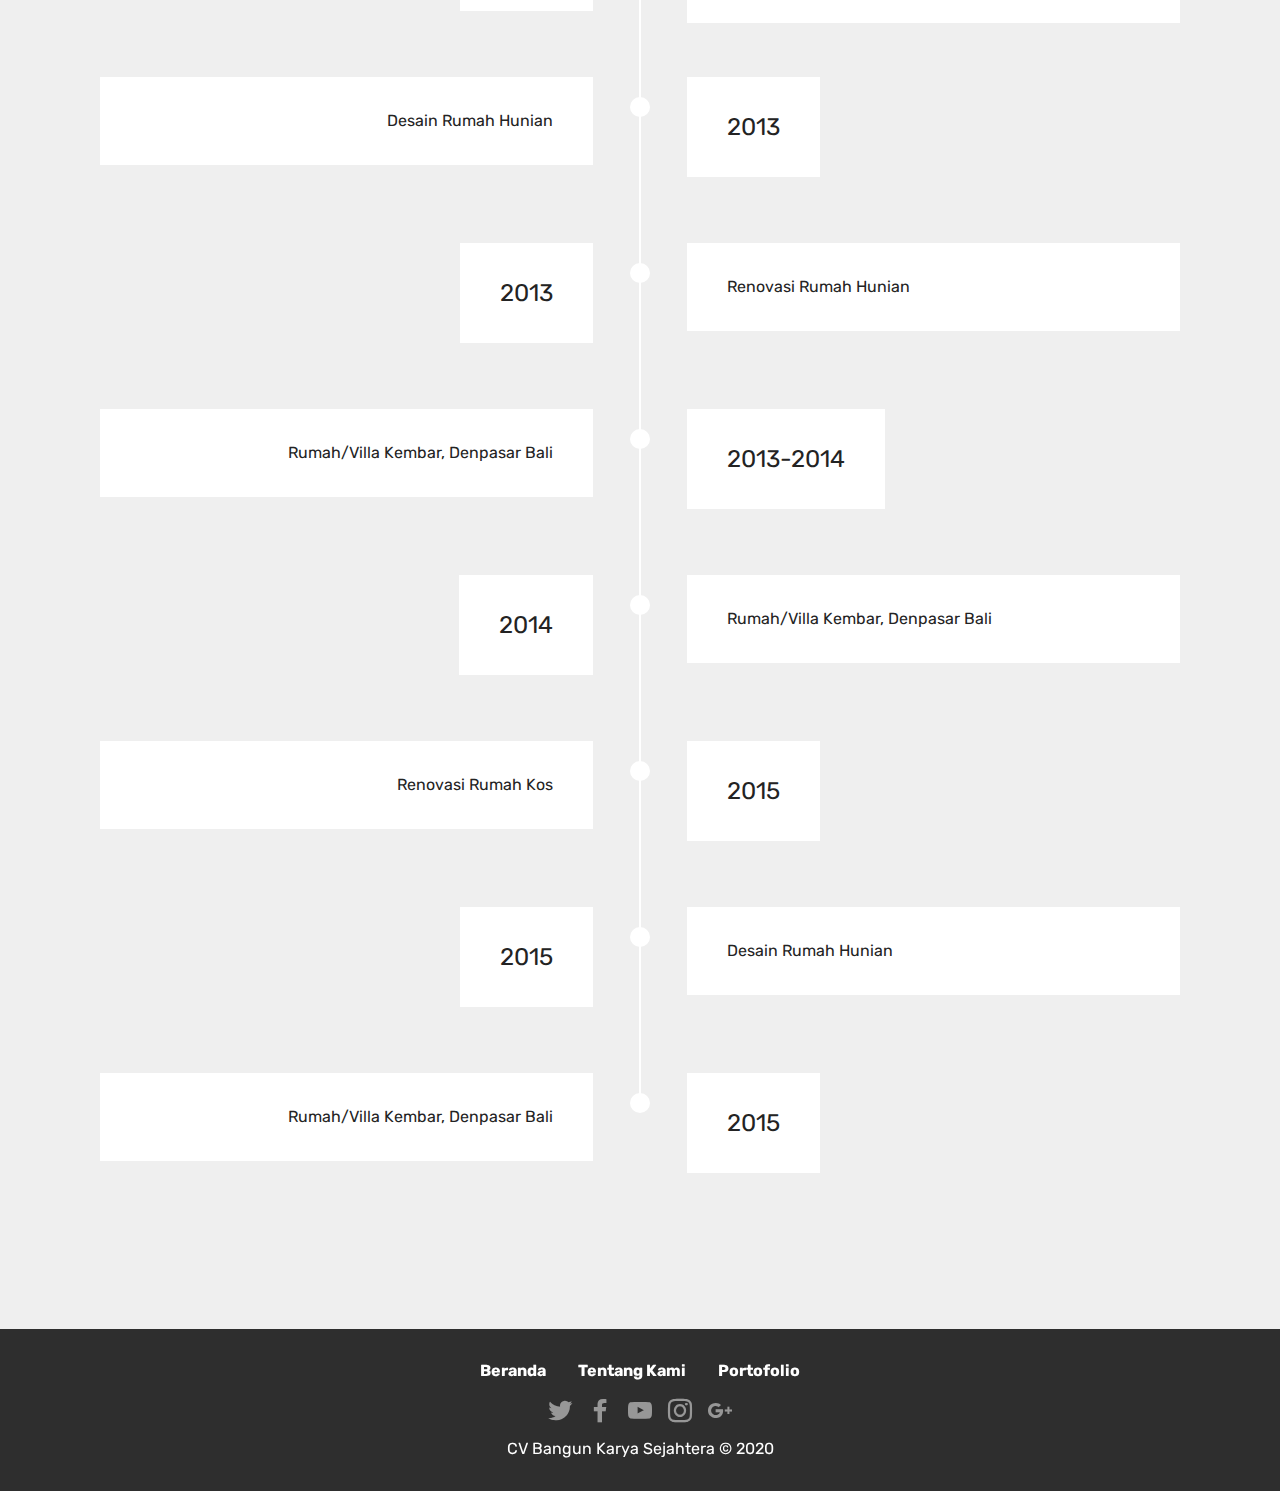
<file: portfolio.html>
<!DOCTYPE html>
<html>

<head>
    <!-- Site made with Mobirise Website Builder v5.2.0, https://mobirise.com -->
    <meta charset="UTF-8">
    <meta http-equiv="X-UA-Compatible" content="IE=edge">
    <meta name="generator" content="Mobirise v5.2.0, mobirise.com">
    <meta name="viewport" content="width=device-width, initial-scale=1, minimum-scale=1">
    <link rel="shortcut icon" href="assets/images/logo.png" type="image/x-icon">
    <meta name="description" content="">


    <title>Portofolio</title>
    <link rel="stylesheet" href="assets/web/assets/mobirise-icons/mobirise-icons.css">
    <link rel="stylesheet" href="assets/web/assets/mobirise-icons2/mobirise2.css">
    <link rel="stylesheet" href="assets/bootstrap/css/bootstrap.min.css">
    <link rel="stylesheet" href="assets/bootstrap/css/bootstrap-grid.min.css">
    <link rel="stylesheet" href="assets/bootstrap/css/bootstrap-reboot.min.css">
    <link rel="stylesheet" href="assets/tether/tether.min.css">
    <link rel="stylesheet" href="assets/dropdown/css/style.css">
    <link rel="stylesheet" href="assets/socicon/css/styles.css">
    <link rel="stylesheet" href="assets/theme/css/style.css">
    <link rel="preload" as="style" href="assets/mobirise/css/mbr-additional.css">
    <link rel="stylesheet" href="assets/mobirise/css/mbr-additional.css" type="text/css">




</head>

<body>

    <section class="menu menu1 cid-slDG0NKYjv" once="menu" id="menu1-10">


        <nav class="navbar navbar-dropdown navbar-fixed-top navbar-expand-lg">
            <div class="container">
                <div class="navbar-brand">

                    <span class="navbar-caption-wrap"><a class="navbar-caption text-black display-7"
                            href="../index.html">CV Bangun Karya Sejahtera</a></span>
                </div>
                <button class="navbar-toggler" type="button" data-toggle="collapse"
                    data-target="#navbarSupportedContent" aria-controls="navbarNavAltMarkup" aria-expanded="false"
                    aria-label="Toggle navigation">
                    <div class="hamburger">
                        <span></span>
                        <span></span>
                        <span></span>
                        <span></span>
                    </div>
                </button>
                <div class="collapse navbar-collapse" id="navbarSupportedContent">
                    <ul class="navbar-nav nav-dropdown nav-right" data-app-modern-menu="true">
                        <li class="nav-item"><a class="nav-link link text-black text-primary display-4"
                                href="index.html">
                                Beranda</a></li>
                        <li class="nav-item"><a class="nav-link link text-black text-primary display-4"
                                href="aboutus.html">
                                Tentang Kami</a></li>
                        <li class="nav-item"><a class="nav-link link text-black text-primary display-4"
                                href="portfolio.html">Portofolio</a>
                        </li>
                    </ul>


                </div>
            </div>
        </nav>
    </section>

    <section class="header1 cid-slDltToshY mbr-parallax-background" id="header1-p">



        <div class="mbr-overlay" style="opacity: 0.5; background-color: rgb(35, 35, 35);">
        </div>

        <div class="container">
            <div class="row justify-content-md-center">
                <div class="mbr-white col-md-10">
                    <h1 class="mbr-section-title align-center mbr-bold pb-3 mbr-fonts-style display-1">
                        Portofolio</h1>
                    <h3 class="mbr-section-subtitle align-center mbr-light pb-3 mbr-fonts-style display-2"></h3>


                </div>
            </div>
        </div>

    </section>

    <section class="gallery6 mbr-gallery cid-slDltUS7SH" id="gallery6-r">




        <div class="container-fluid">
            <div class="mbr-section-head">
                <h3 class="mbr-section-title mbr-fonts-style align-center m-0 display-2"><strong>Gallery</strong></h3>

            </div>
            <div class="row mbr-gallery mt-4">
                <div class="col-12 col-md-6 col-lg-3 item gallery-image">
                    <div class="item-wrapper" data-toggle="modal" data-target="#slDMvK5TDc-modal">
                        <img class="w-100" src="assets/images/mbr-710x472.jpg" alt="" data-slide-to="0"
                            data-target="#lb-slDMvK5TDc">
                        <div class="icon-wrapper">
                            <span class="mobi-mbri mobi-mbri-search mbr-iconfont mbr-iconfont-btn"></span>
                        </div>
                    </div>

                </div>
                <div class="col-12 col-md-6 col-lg-3 item gallery-image">
                    <div class="item-wrapper" data-toggle="modal" data-target="#slDMvK5TDc-modal">
                        <img class="w-100" src="assets/images/mbr-710x473.jpg" alt="" data-slide-to="1"
                            data-target="#lb-slDMvK5TDc">
                        <div class="icon-wrapper">
                            <span class="mobi-mbri mobi-mbri-search mbr-iconfont mbr-iconfont-btn"></span>
                        </div>
                    </div>

                </div>
                <div class="col-12 col-md-6 col-lg-3 item gallery-image">
                    <div class="item-wrapper" data-toggle="modal" data-target="#slDMvK5TDc-modal">
                        <img class="w-100" src="assets/images/mbr-1-710x473.jpg" alt="" data-slide-to="2"
                            data-target="#lb-slDMvK5TDc">
                        <div class="icon-wrapper">
                            <span class="mobi-mbri mobi-mbri-search mbr-iconfont mbr-iconfont-btn"></span>
                        </div>
                    </div>

                </div>
                <div class="col-12 col-md-6 col-lg-3 item gallery-image">
                    <div class="item-wrapper" data-toggle="modal" data-target="#slDMvK5TDc-modal">
                        <img class="w-100" src="assets/images/mbr-2-710x473.jpg" alt="" data-slide-to="3"
                            data-target="#lb-slDMvK5TDc">
                        <div class="icon-wrapper">
                            <span class="mobi-mbri mobi-mbri-search mbr-iconfont mbr-iconfont-btn"></span>
                        </div>
                    </div>

                </div>
                <div class="col-12 col-md-6 col-lg-3 item gallery-image">
                    <div class="item-wrapper" data-toggle="modal" data-target="#slDMvK5TDc-modal">
                        <img class="w-100" src="assets/images/mbr-1920x1080.jpg" alt="" data-slide-to="4"
                            data-target="#lb-slDMvK5TDc">
                        <div class="icon-wrapper">
                            <span class="mobi-mbri mobi-mbri-search mbr-iconfont mbr-iconfont-btn"></span>
                        </div>
                    </div>

                </div>
            </div>

            <div class="modal mbr-slider" tabindex="-1" role="dialog" aria-hidden="true" id="slDMvK5TDc-modal">
                <div class="modal-dialog" role="document">
                    <div class="modal-content">
                        <div class="modal-body">
                            <div class="carousel slide" id="lb-slDMvK5TDc" data-interval="5000">
                                <div class="carousel-inner">
                                    <div class="carousel-item active">
                                        <img class="d-block w-100" src="assets/images/mbr-710x472.jpg" alt="">
                                    </div>
                                    <div class="carousel-item">
                                        <img class="d-block w-100" src="assets/images/mbr-710x473.jpg" alt="">
                                    </div>
                                    <div class="carousel-item">
                                        <img class="d-block w-100" src="assets/images/mbr-1-710x473.jpg" alt="">
                                    </div>
                                    <div class="carousel-item">
                                        <img class="d-block w-100" src="assets/images/mbr-2-710x473.jpg" alt="">
                                    </div>
                                    <div class="carousel-item">
                                        <img class="d-block w-100" src="assets/images/mbr-1920x1080.jpg" alt="">
                                    </div>
                                </div>
                                <ol class="carousel-indicators">
                                    <li data-slide-to="0" class="active" data-target="#lb-slDMvK5TDc"></li>
                                    <li data-slide-to="1" data-target="#lb-slDMvK5TDc"></li>
                                    <li data-slide-to="2" data-target="#lb-slDMvK5TDc"></li>
                                    <li data-slide-to="3" data-target="#lb-slDMvK5TDc"></li>
                                    <li data-slide-to="4" data-target="#lb-slDMvK5TDc"></li>
                                </ol>
                                <a role="button" href="" class="close" data-dismiss="modal" aria-label="Close">
                                </a>
                                <a class="carousel-control-prev carousel-control" role="button" data-slide="prev"
                                    href="#lb-slDMvK5TDc">
                                    <span class="mobi-mbri mobi-mbri-arrow-prev" aria-hidden="true"></span>
                                    <span class="sr-only">Previous</span>
                                </a>
                                <a class="carousel-control-next carousel-control" role="button" data-slide="next"
                                    href="#lb-slDMvK5TDc">
                                    <span class="mobi-mbri mobi-mbri-arrow-next" aria-hidden="true"></span>
                                    <span class="sr-only">Next</span>
                                </a>
                            </div>
                        </div>
                    </div>
                </div>
            </div>
        </div>
    </section>

    <section class="timeline1 cid-slDnYGgrEU" id="timeline1-w">





        <div class="container align-center">
            <h2 class="mbr-section-title pb-3 mbr-fonts-style display-2">
                Pengalaman Kerja
            </h2>
            <h3 class="mbr-section-subtitle pb-5 mbr-fonts-style display-5">

            </h3>

            <div class="container timelines-container" mbri-timelines="">
                <!--1-->
                <div class="row timeline-element reverse separline">
                    <div class="timeline-date-panel col-xs-12 col-md-6  align-left">
                        <div class="time-line-date-content">
                            <p class="mbr-timeline-date mbr-fonts-style display-5">
                                2012
                            </p>
                        </div>
                    </div>
                    <span class="iconBackground"></span>
                    <div class="col-xs-12 col-md-6 align-right">
                        <div class="timeline-text-content">

                            <p class="mbr-timeline-text mbr-fonts-style display-7">
                                Rumah/Villa Kembar Denpasar, Bali
                            </p>
                        </div>
                    </div>
                </div>
                <!--2-->
                <div class="row timeline-element separline">
                    <div class="timeline-date-panel col-xs-12 col-md-6 align-right">
                        <div class="time-line-date-content">
                            <p class="mbr-timeline-date mbr-fonts-style display-5">
                                2012
                            </p>
                        </div>
                    </div>
                    <span class="iconBackground"></span>
                    <div class="col-xs-12 col-md-6 align-left ">
                        <div class="timeline-text-content">

                            <p class="mbr-timeline-text mbr-fonts-style display-7">
                                Pembangunan Rumah Tinggal Tahap 1 Type Celestite, Citraland Bali
                            </p>
                        </div>
                    </div>
                </div>
                <!--3-->
                <div class="row timeline-element reverse separline">
                    <div class="timeline-date-panel col-xs-12 col-md-6  align-left">
                        <div class="time-line-date-content">
                            <p class="mbr-timeline-date mbr-fonts-style display-5">
                                2013
                            </p>
                        </div>
                    </div>
                    <span class="iconBackground"></span>
                    <div class="col-xs-12 col-md-6 align-right">
                        <div class="timeline-text-content">

                            <p class="mbr-timeline-text mbr-fonts-style display-7">
                                Desain Rumah Hunian
                            </p>
                        </div>
                    </div>
                </div>
                <!--4-->
                <div class="row timeline-element separline">
                    <div class="timeline-date-panel col-xs-12 col-md-6 align-right">
                        <div class="time-line-date-content">
                            <p class="mbr-timeline-date mbr-fonts-style display-5">
                                2013
                            </p>
                        </div>
                    </div>
                    <span class="iconBackground"></span>
                    <div class="col-xs-12 col-md-6 align-left ">
                        <div class="timeline-text-content">

                            <p class="mbr-timeline-text mbr-fonts-style display-7">
                                Renovasi Rumah Hunian
                            </p>
                        </div>
                    </div>
                </div>
                <!--5-->
                <div class="row timeline-element reverse separline">
                    <div class="timeline-date-panel col-xs-12 col-md-6  align-left">
                        <div class="time-line-date-content">
                            <p class="mbr-timeline-date mbr-fonts-style display-5">
                                2013-2014
                            </p>
                        </div>
                    </div>
                    <span class="iconBackground"></span>
                    <div class="col-xs-12 col-md-6 align-right">
                        <div class="timeline-text-content">

                            <p class="mbr-timeline-text mbr-fonts-style display-7">
                                Rumah/Villa Kembar, Denpasar Bali
                            </p>
                        </div>
                    </div>
                </div>
                <!--6-->
                <div class="row timeline-element separline">
                    <div class="timeline-date-panel col-xs-12 col-md-6 align-right">
                        <div class="time-line-date-content">
                            <p class="mbr-timeline-date mbr-fonts-style display-5">
                                2014
                            </p>
                        </div>
                    </div>
                    <span class="iconBackground"></span>
                    <div class="col-xs-12 col-md-6 align-left ">
                        <div class="timeline-text-content">

                            <p class="mbr-timeline-text mbr-fonts-style display-7">
                                Rumah/Villa Kembar, Denpasar Bali
                            </p>
                        </div>
                    </div>
                </div>
                <!--7-->
                <div class="row timeline-element reverse separline">
                    <div class="timeline-date-panel col-xs-12 col-md-6  align-left">
                        <div class="time-line-date-content">
                            <p class="mbr-timeline-date mbr-fonts-style display-5">
                                2015
                            </p>
                        </div>
                    </div>
                    <span class="iconBackground"></span>
                    <div class="col-xs-12 col-md-6 align-right">
                        <div class="timeline-text-content">

                            <p class="mbr-timeline-text mbr-fonts-style display-7">
                                Renovasi Rumah Kos
                            </p>
                        </div>
                    </div>
                </div>
                <!--8-->
                <div class="row timeline-element separline">
                    <div class="timeline-date-panel col-xs-12 col-md-6 align-right">
                        <div class="time-line-date-content">
                            <p class="mbr-timeline-date mbr-fonts-style display-5">
                                2015
                            </p>
                        </div>
                    </div>
                    <span class="iconBackground"></span>
                    <div class="col-xs-12 col-md-6 align-left ">
                        <div class="timeline-text-content">

                            <p class="mbr-timeline-text mbr-fonts-style display-7">
                                Desain Rumah Hunian
                            </p>
                        </div>
                    </div>
                </div>
                <!--9-->
                <div class="row timeline-element reverse">
                    <div class="timeline-date-panel col-xs-12 col-md-6  align-left">
                        <div class="time-line-date-content">
                            <p class="mbr-timeline-date mbr-fonts-style display-5">
                                2015
                            </p>
                        </div>
                    </div>
                    <span class="iconBackground"></span>
                    <div class="col-xs-12 col-md-6 align-right">
                        <div class="timeline-text-content">

                            <p class="mbr-timeline-text mbr-fonts-style display-7">
                                Rumah/Villa Kembar, Denpasar Bali
                            </p>
                        </div>
                    </div>
                </div>
                <!--10-->

                <!--11-->

                <!--12-->

            </div>
        </div>
    </section>

    <section once="footers" class="cid-slDaQ9Y0Ea" id="footer7-1">





        <div class="container">
            <div class="media-container-row align-center mbr-white">
                <div class="row row-links">
                    <ul class="foot-menu">





                        <li class="foot-menu-item mbr-fonts-style display-7">
                            <a class="text-white mbr-bold" href="../index.html" target="_blank">Beranda</a>
                        </li>
                        <li class="foot-menu-item mbr-fonts-style display-7">
                            <a class="text-white mbr-bold" href="../abooutus.html" target="_blank">Tentang Kami</a>
                        </li>
                        <li class="foot-menu-item mbr-fonts-style display-7">
                            <a class="text-white mbr-bold" href="../portofolio.html" target="_blank">Portofolio</a>
                        </li>
                    </ul>
                </div>
                <div class="row social-row">
                    <div class="social-list align-right pb-2">






                        <div class="soc-item">
                            <a href="#" target="_blank">
                                <span class="socicon-twitter socicon mbr-iconfont mbr-iconfont-social"></span>
                            </a>
                        </div>
                        <div class="soc-item">
                            <a href="#" target="_blank">
                                <span class="socicon-facebook socicon mbr-iconfont mbr-iconfont-social"></span>
                            </a>
                        </div>
                        <div class="soc-item">
                            <a href="#" target="_blank">
                                <span class="socicon-youtube socicon mbr-iconfont mbr-iconfont-social"></span>
                            </a>
                        </div>
                        <div class="soc-item">
                            <a href="#" target="_blank">
                                <span class="socicon-instagram socicon mbr-iconfont mbr-iconfont-social"></span>
                            </a>
                        </div>
                        <div class="soc-item">
                            <a href="#" target="_blank">
                                <span class="socicon-googleplus socicon mbr-iconfont mbr-iconfont-social"></span>
                            </a>
                        </div>
                    </div>
                </div>
                <div class="row row-copirayt">
                    <p class="mbr-text mb-0 mbr-fonts-style mbr-white align-center display-7">
                        CV Bangun Karya Sejahtera © 2020
                    </p>
                </div>
            </div>
        </div>
    </section>
    <section style="display:none"
        style="background-color: #fff; font-family: -apple-system, BlinkMacSystemFont, 'Segoe UI', 'Roboto', 'Helvetica Neue', Arial, sans-serif; color:#aaa; font-size:12px; padding: 0; align-items: center; display: flex;">
        <a href="https://mobirise.site/s" style="flex: 1 1; height: 3rem; padding-left: 1rem;"></a>
        <p style="flex: 0 0 auto; margin:0; padding-right:1rem;">Made with <a href="https://mobirise.site/a"
                style="color:#aaa;">Mobirise</a></p>
    </section>
    <script src="assets/web/assets/jquery/jquery.min.js"></script>
    <script src="assets/popper/popper.min.js"></script>
    <script src="assets/bootstrap/js/bootstrap.min.js"></script>
    <script src="assets/tether/tether.min.js"></script>
    <script src="assets/smoothscroll/smooth-scroll.js"></script>
    <script src="assets/parallax/jarallax.min.js"></script>
    <script src="assets/dropdown/js/nav-dropdown.js"></script>
    <script src="assets/dropdown/js/navbar-dropdown.js"></script>
    <script src="assets/touchswipe/jquery.touch-swipe.min.js"></script>
    <script src="assets/theme/js/script.js"></script>


</body>

</html>
</file>
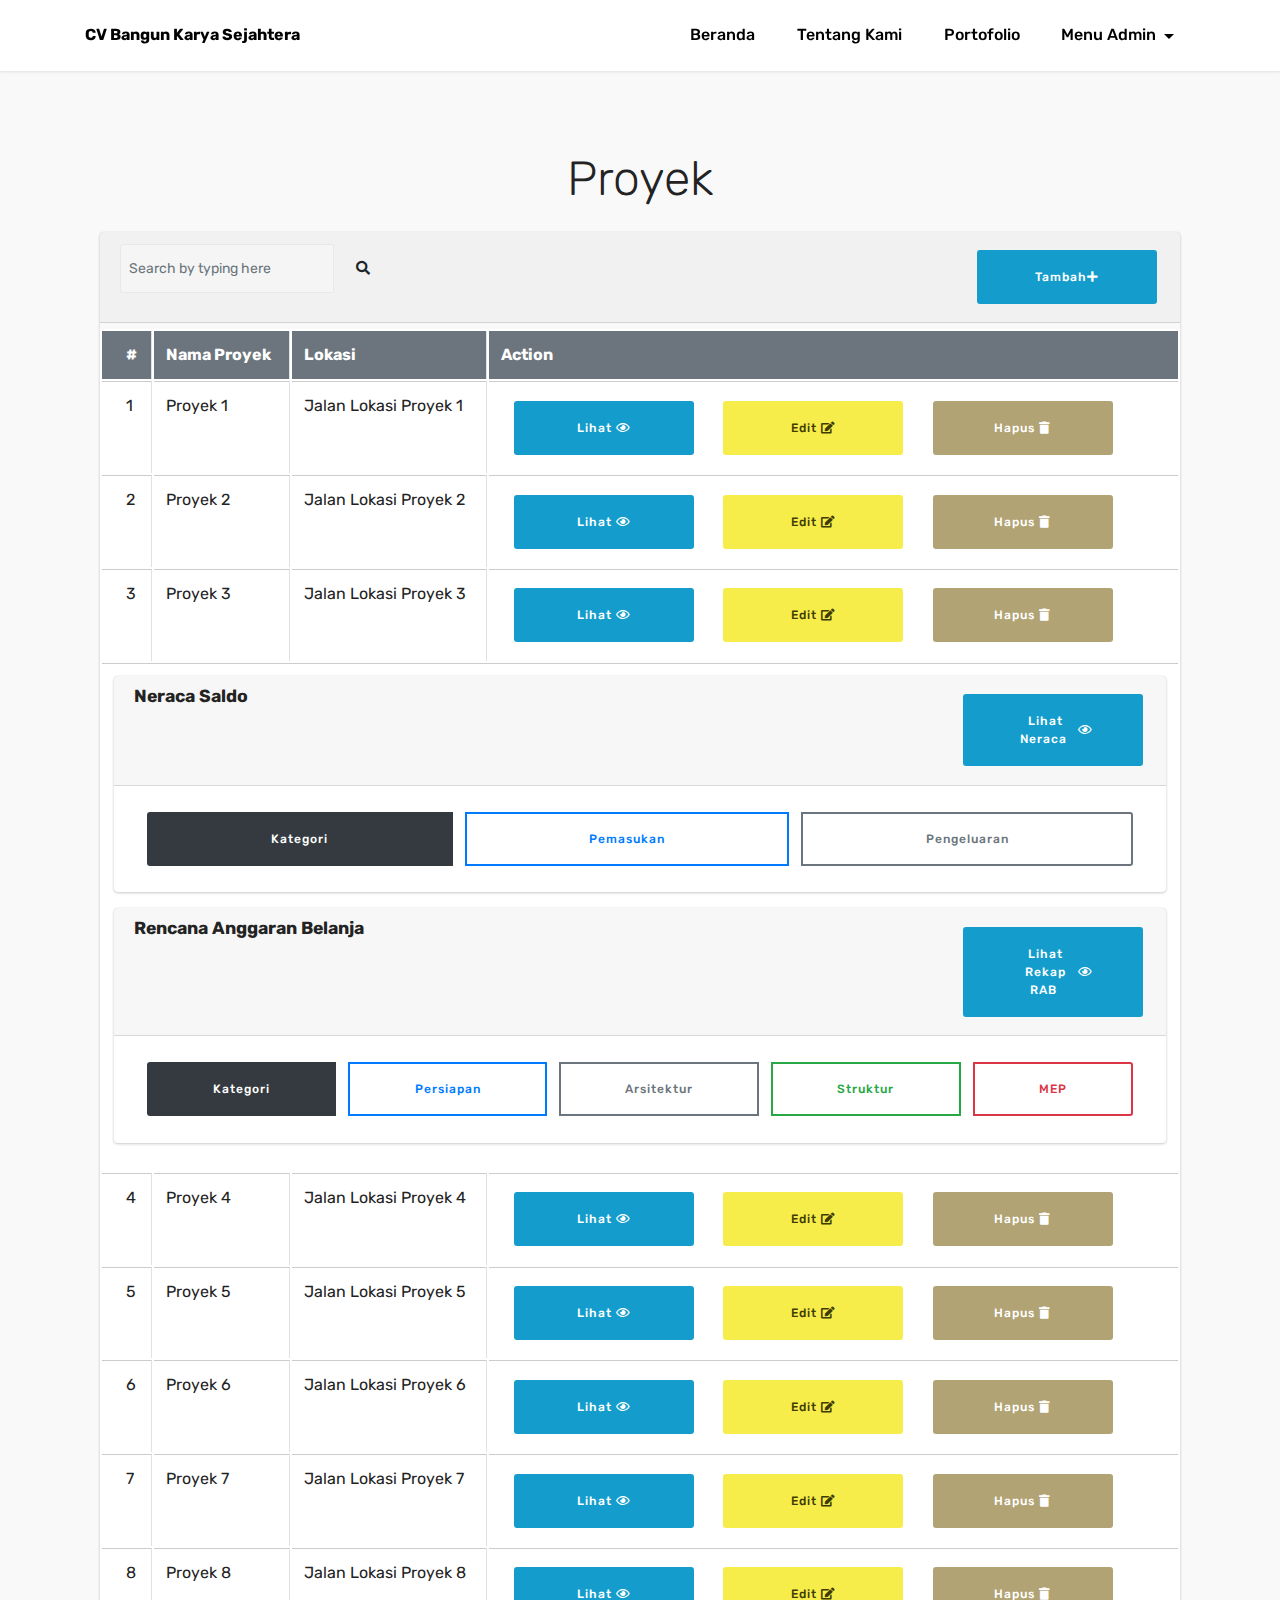
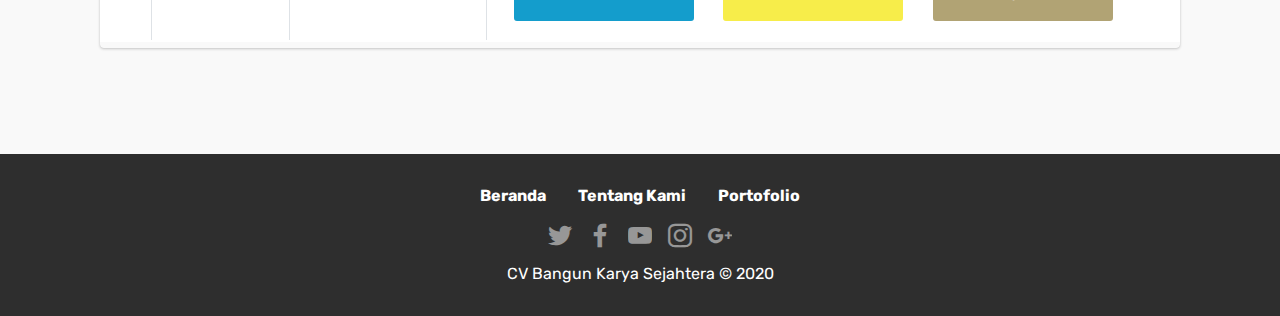
<file: proyek.html>
<!DOCTYPE html>
<html>

<head>
  <!-- Site made with Mobirise Website Builder v5.2.0, https://mobirise.com -->
  <meta charset="UTF-8">
  <meta http-equiv="X-UA-Compatible" content="IE=edge">
  <meta name="generator" content="Mobirise v5.2.0, mobirise.com">
  <meta name="viewport" content="width=device-width, initial-scale=1, minimum-scale=1">
  <link rel="shortcut icon" href="assets/images/logo.png" type="image/x-icon">
  <meta name="description" content="Website Builder Description">


  <title>Proyek</title>

  <link rel="stylesheet" href="dist/css/adminlte.min.css">
  <link rel="stylesheet" href="assets/bootstrap/css/bootstrap.min.css">
  <link rel="stylesheet" href="assets/bootstrap/css/bootstrap-grid.min.css">
  <link rel="stylesheet" href="assets/bootstrap/css/bootstrap-reboot.min.css">
  <link rel="stylesheet" href="assets/tether/tether.min.css">
  <link rel="stylesheet" href="assets/datatables/data-tables.bootstrap4.min.css">
  <link rel="stylesheet" href="assets/dropdown/css/style.css">
  <link rel="stylesheet" href="assets/socicon/css/styles.css">
  <link rel="stylesheet" href="assets/theme/css/style.css">
  <link rel="preload" as="style" href="assets/mobirise/css/mbr-additional.css">
  <link rel="stylesheet" href="assets/mobirise/css/mbr-additional.css" type="text/css">

  <!-- Google Font: Source Sans Pro -->
  <link rel="stylesheet"
    href="https://fonts.googleapis.com/css?family=Source+Sans+Pro:300,400,400i,700&display=fallback">
  <!-- Font Awesome Icons -->
  <link rel="stylesheet" href="plugins/fontawesome-free/css/all.min.css">
  <!-- Theme style -->

  <style>
    .btn {
      font-size: 12px;
    }

    .btn-primary,
    .btn-success,
    .btn-danger {
      width: 180px;
    }
  </style>

</head>

<body>

  <section class="menu menu1 cid-slDGoE32Mm" once="menu" id="menu1-1g">
    <!-- navbaradmin -->
    <nav class="navbar navbar-dropdown navbar-fixed-top navbar-expand-lg">
      <div class="container">
        <div class="navbar-brand">
          <span class="navbar-caption-wrap"><a class="navbar-caption text-black display-7" href="../index.html">CV
              Bangun Karya Sejahtera</a></span>
        </div>
        <button class="navbar-toggler" type="button" data-toggle="collapse" data-target="#navbarSupportedContent"
          aria-controls="navbarNavAltMarkup" aria-expanded="false" aria-label="Toggle navigation">
          <div class="hamburger">
            <span></span>
            <span></span>
            <span></span>
            <span></span>
          </div>
        </button>
        <div class="collapse navbar-collapse" id="navbarSupportedContent">
          <ul class="navbar-nav nav-dropdown nav-right" data-app-modern-menu="true">
            <li class="nav-item"><a class="nav-link link text-black text-primary display-4" href="index.html">
                Beranda</a></li>
            <li class="nav-item"><a class="nav-link link text-black text-primary display-4" href="aboutus.html">
                Tentang Kami</a></li>
            <li class="nav-item"><a class="nav-link link text-black text-primary display-4"
                href="portfolio.html">Portofolio</a>
            </li>
            <li class="nav-item dropdown"><a class="nav-link link text-black text-primary dropdown-toggle display-4"
                href="proyek.html" data-toggle="dropdown-submenu" aria-expanded="false">
                Menu Admin</a>
              <div class="dropdown-menu"><a class="text-black text-primary dropdown-item display-4"
                  href="pengeluaran.html">Pengeluaran</a><a class="text-black text-primary dropdown-item display-4"
                  href="pemasukan.html">Pemasukan</a><a class="text-black text-primary dropdown-item display-4"
                  href="kategori.html">Kategori</a><a class="text-black text-primary dropdown-item display-4"
                  href="neraca.html">Neraca
                  Keuangan</a></div>
            </li>
          </ul>
        </div>
      </div>
    </nav>
  </section>

  <section class="section-table cid-slDM6Iuxdh" id="table1-1h">
    <div class="container">
      <h2 class="mbr-section-title mbr-fonts-style align-center pb-3 display-2">
        Proyek
      </h2>
      <div class="col-12">
        <div class="card">
          <div class="card-header">
            <div class="card-title">
              <div class="input-group input-group-sm">
                <input type="text" name="table_search" class="form-control float-right"
                  placeholder="Search by typing here">

                <div class="input-group-append">
                  <button type="submit" class="btn btn-default">
                    <i class="fas fa-search"></i>
                  </button>
                </div>
              </div>
            </div>
            <div class="card-tools">
              <a href="#">
                <button class="btn btn-primary" data-toggle="modal"
                data-target="#exampleModalCenter">Tambah<i class="fas fa-plus"></i></button>
              </a>
            </div>

          </div>
          <!-- ./card-header -->
          <div class="card-body table-responsive p-0">
            <div class="col-xs-12 col-md-6 col-lg-6">

            </div>
            <table class="table table-bordered table-hover">
              <thead class="bg-secondary">
                <tr>
                  <th>#</th>
                  <th>Nama Proyek</th>
                  <th>Lokasi</th>
                  <th>Action</th>
                </tr>
              </thead>
              <tbody>
                <tr data-widget="expandable-table" aria-expanded="false">
                  <td>1</td>
                  <td>Proyek 1</td>
                  <td>Jalan Lokasi Proyek 1</td>
                  <td>
                    <button class="btn btn-primary">Lihat&nbsp;<i class="far fa-eye"></i></button>
                    <button class="btn btn-success">Edit&nbsp;<i class="fa fa-edit"></i></button>
                    <button class="btn btn-danger">Hapus&nbsp;<i class="fa fa-trash"></i></button>
                  </td>
                </tr>
                <tr class="expandable-body d-none">
                  <td colspan="5">
                    <div class="row">
                      <div class="col-12">
                        <div class="card">
                          <div class="card-header">
                            <h2 class="card-title"><strong>Neraca Saldo</strong></h2>
                            <div class="card-tools">
                              <button class="btn btn-primary">Lihat Neraca&nbsp;<i class="far fa-eye"></i></button>
                            </div>

                          </div>
                          <!-- /.card-header -->
                          <div class="card-body">
                            <div class="btn-group btn-block" role="group" aria-label="Basic example">
                              <button type="button" class="btn btn-dark">Kategori</button>
                              <button type="button" class="btn btn-outline-primary">Pemasukan</button>
                              <button type="button" class="btn btn-outline-secondary">Pengeluaran</button>
                            </div>

                          </div>
                          <!-- /.card-body -->
                        </div>
                        <!-- /.card -->
                      </div>
                      <div class="col-12">
                        <div class="card">
                          <div class="card-header">
                            <h2 class="card-title"><strong>Rencana Anggaran Belanja</strong></h2>
                            <div class="card-tools">
                              <button class="btn btn-primary">Lihat Rekap RAB&nbsp;<i class="far fa-eye"></i></button>
                            </div>

                          </div>
                          <!-- /.card-header -->
                          <div class="card-body">
                            <div class="btn-group btn-block" role="group" aria-label="Basic example">
                              <button type="button" class="btn btn-dark">Kategori</button>
                              <button type="button" class="btn btn-outline-primary">Persiapan</button>
                              <button type="button" class="btn btn-outline-secondary">Arsitektur</button>
                              <button type="button" class="btn btn-outline-success">Struktur</button>
                              <button type="button" class="btn btn-outline-danger">MEP</button>
                            </div>

                          </div>
                          <!-- /.card-body -->
                        </div>
                        <!-- /.card -->
                      </div>
                    </div>
                  </td>
                </tr>
                <tr data-widget="expandable-table" aria-expanded="false">
                  <td>2</td>
                  <td>Proyek 2</td>
                  <td>Jalan Lokasi Proyek 2</td>
                  <td>
                    <button class="btn btn-primary">Lihat&nbsp;<i class="far fa-eye"></i></button>
                    <button class="btn btn-success">Edit&nbsp;<i class="fa fa-edit"></i></button>
                    <button class="btn btn-danger">Hapus&nbsp;<i class="fa fa-trash"></i></button>
                  </td>
                </tr>
                <tr class="expandable-body d-none">
                  <td colspan="5">
                    <div class="row">
                      <div class="col-12">
                        <div class="card">
                          <div class="card-header">
                            <h2 class="card-title"><strong>Neraca Saldo</strong></h2>
                            <div class="card-tools">
                              <button class="btn btn-primary">Lihat Neraca&nbsp;<i class="far fa-eye"></i></button>
                            </div>

                          </div>
                          <!-- /.card-header -->
                          <div class="card-body">
                            <div class="btn-group btn-block" role="group" aria-label="Basic example">
                              <button type="button" class="btn btn-dark">Kategori</button>
                              <button type="button" class="btn btn-outline-primary">Pemasukan</button>
                              <button type="button" class="btn btn-outline-secondary">Pengeluaran</button>
                            </div>

                          </div>
                          <!-- /.card-body -->
                        </div>
                        <!-- /.card -->
                      </div>
                      <div class="col-12">
                        <div class="card">
                          <div class="card-header">
                            <h2 class="card-title"><strong>Rencana Anggaran Belanja</strong></h2>
                            <div class="card-tools">
                              <button class="btn btn-primary">Lihat Rekap RAB&nbsp;<i class="far fa-eye"></i></button>
                            </div>

                          </div>
                          <!-- /.card-header -->
                          <div class="card-body">
                            <div class="btn-group btn-block" role="group" aria-label="Basic example">
                              <button type="button" class="btn btn-dark">Kategori</button>
                              <button type="button" class="btn btn-outline-primary">Persiapan</button>
                              <button type="button" class="btn btn-outline-secondary">Arsitektur</button>
                              <button type="button" class="btn btn-outline-success">Struktur</button>
                              <button type="button" class="btn btn-outline-danger">MEP</button>
                            </div>

                          </div>
                          <!-- /.card-body -->
                        </div>
                        <!-- /.card -->
                      </div>
                    </div>
                  </td>
                </tr>
                <tr data-widget="expandable-table" aria-expanded="true">
                  <td>3</td>
                  <td>Proyek 3</td>
                  <td>Jalan Lokasi Proyek 3</td>
                  <td>
                    <button class="btn btn-primary">Lihat&nbsp;<i class="far fa-eye"></i></button>
                    <button class="btn btn-success">Edit&nbsp;<i class="fa fa-edit"></i></button>
                    <button class="btn btn-danger">Hapus&nbsp;<i class="fa fa-trash"></i></button>
                  </td>
                </tr>
                <tr class="expandable-body">
                  <td colspan="5">
                    <div class="row">
                      <div class="col-12">
                        <div class="card">
                          <div class="card-header">
                            <h2 class="card-title"><strong>Neraca Saldo</strong></h2>
                            <div class="card-tools">
                              <button class="btn btn-primary">Lihat Neraca&nbsp;<i class="far fa-eye"></i></button>
                            </div>

                          </div>
                          <!-- /.card-header -->
                          <div class="card-body">
                            <div class="btn-group btn-block" role="group" aria-label="Basic example">
                              <button type="button" class="btn btn-dark">Kategori</button>
                              <button type="button" class="btn btn-outline-primary">Pemasukan</button>
                              <button type="button" class="btn btn-outline-secondary">Pengeluaran</button>
                            </div>

                          </div>
                          <!-- /.card-body -->
                        </div>
                        <!-- /.card -->
                      </div>
                      <div class="col-12">
                        <div class="card">
                          <div class="card-header">
                            <h2 class="card-title"><strong>Rencana Anggaran Belanja</strong></h2>
                            <div class="card-tools">
                              <button class="btn btn-primary">Lihat Rekap RAB&nbsp;<i class="far fa-eye"></i></button>
                            </div>

                          </div>
                          <!-- /.card-header -->
                          <div class="card-body">
                            <div class="btn-group btn-block" role="group" aria-label="Basic example">
                              <button type="button" class="btn btn-dark">Kategori</button>
                              <button type="button" class="btn btn-outline-primary">Persiapan</button>
                              <button type="button" class="btn btn-outline-secondary">Arsitektur</button>
                              <button type="button" class="btn btn-outline-success">Struktur</button>
                              <button type="button" class="btn btn-outline-danger">MEP</button>
                            </div>

                          </div>
                          <!-- /.card-body -->
                        </div>
                        <!-- /.card -->
                      </div>
                    </div>
                  </td>
                </tr>
                <tr data-widget="expandable-table" aria-expanded="false">
                  <td>4</td>
                  <td>Proyek 4</td>
                  <td>Jalan Lokasi Proyek 4</td>
                  <td>
                    <button class="btn btn-primary">Lihat&nbsp;<i class="far fa-eye"></i></button>
                    <button class="btn btn-success">Edit&nbsp;<i class="fa fa-edit"></i></button>
                    <button class="btn btn-danger">Hapus&nbsp;<i class="fa fa-trash"></i></button>
                  </td>
                </tr>
                <tr class="expandable-body d-none">
                  <td colspan="5">
                    <div class="row">
                      <div class="col-12">
                        <div class="card">
                          <div class="card-header">
                            <h2 class="card-title"><strong>Neraca Saldo</strong></h2>
                            <div class="card-tools">
                              <button class="btn btn-primary">Lihat Neraca&nbsp;<i class="far fa-eye"></i></button>
                            </div>

                          </div>
                          <!-- /.card-header -->
                          <div class="card-body">
                            <div class="btn-group btn-block" role="group" aria-label="Basic example">
                              <button type="button" class="btn btn-dark">Kategori</button>
                              <button type="button" class="btn btn-outline-primary">Pemasukan</button>
                              <button type="button" class="btn btn-outline-secondary">Pengeluaran</button>
                            </div>

                          </div>
                          <!-- /.card-body -->
                        </div>
                        <!-- /.card -->
                      </div>
                      <div class="col-12">
                        <div class="card">
                          <div class="card-header">
                            <h2 class="card-title"><strong>Rencana Anggaran Belanja</strong></h2>
                            <div class="card-tools">
                              <button class="btn btn-primary">Lihat Rekap RAB&nbsp;<i class="far fa-eye"></i></button>
                            </div>

                          </div>
                          <!-- /.card-header -->
                          <div class="card-body">
                            <div class="btn-group btn-block" role="group" aria-label="Basic example">
                              <button type="button" class="btn btn-dark">Kategori</button>
                              <button type="button" class="btn btn-outline-primary">Persiapan</button>
                              <button type="button" class="btn btn-outline-secondary">Arsitektur</button>
                              <button type="button" class="btn btn-outline-success">Struktur</button>
                              <button type="button" class="btn btn-outline-danger">MEP</button>
                            </div>

                          </div>
                          <!-- /.card-body -->
                        </div>
                        <!-- /.card -->
                      </div>
                    </div>
                  </td>
                </tr>
                <tr data-widget="expandable-table" aria-expanded="false">
                  <td>5</td>
                  <td>Proyek 5</td>
                  <td>Jalan Lokasi Proyek 5</td>
                  <td>
                    <button class="btn btn-primary">Lihat&nbsp;<i class="far fa-eye"></i></button>
                    <button class="btn btn-success">Edit&nbsp;<i class="fa fa-edit"></i></button>
                    <button class="btn btn-danger">Hapus&nbsp;<i class="fa fa-trash"></i></button>
                  </td>
                </tr>
                <tr class="expandable-body d-none">
                  <td colspan="5">
                    <div class="row">
                      <div class="col-12">
                        <div class="card">
                          <div class="card-header">
                            <h2 class="card-title"><strong>Neraca Saldo</strong></h2>
                            <div class="card-tools">
                              <button class="btn btn-primary">Lihat Neraca&nbsp;<i class="far fa-eye"></i></button>
                            </div>

                          </div>
                          <!-- /.card-header -->
                          <div class="card-body">
                            <div class="btn-group btn-block" role="group" aria-label="Basic example">
                              <button type="button" class="btn btn-dark">Kategori</button>
                              <button type="button" class="btn btn-outline-primary">Pemasukan</button>
                              <button type="button" class="btn btn-outline-secondary">Pengeluaran</button>
                            </div>

                          </div>
                          <!-- /.card-body -->
                        </div>
                        <!-- /.card -->
                      </div>
                      <div class="col-12">
                        <div class="card">
                          <div class="card-header">
                            <h2 class="card-title"><strong>Rencana Anggaran Belanja</strong></h2>
                            <div class="card-tools">
                              <button class="btn btn-primary">Lihat Rekap RAB&nbsp;<i class="far fa-eye"></i></button>
                            </div>

                          </div>
                          <!-- /.card-header -->
                          <div class="card-body">
                            <div class="btn-group btn-block" role="group" aria-label="Basic example">
                              <button type="button" class="btn btn-dark">Kategori</button>
                              <button type="button" class="btn btn-outline-primary">Persiapan</button>
                              <button type="button" class="btn btn-outline-secondary">Arsitektur</button>
                              <button type="button" class="btn btn-outline-success">Struktur</button>
                              <button type="button" class="btn btn-outline-danger">MEP</button>
                            </div>

                          </div>
                          <!-- /.card-body -->
                        </div>
                        <!-- /.card -->
                      </div>
                    </div>
                  </td>
                </tr>
                <tr data-widget="expandable-table" aria-expanded="false">
                  <td>6</td>
                  <td>Proyek 6</td>
                  <td>Jalan Lokasi Proyek 6</td>
                  <td>
                    <button class="btn btn-primary">Lihat&nbsp;<i class="far fa-eye"></i></button>
                    <button class="btn btn-success">Edit&nbsp;<i class="fa fa-edit"></i></button>
                    <button class="btn btn-danger">Hapus&nbsp;<i class="fa fa-trash"></i></button>
                  </td>
                </tr>
                <tr class="expandable-body d-none">
                  <td colspan="5">
                    <div class="row">
                      <div class="col-12">
                        <div class="card">
                          <div class="card-header">
                            <h2 class="card-title"><strong>Neraca Saldo</strong></h2>
                            <div class="card-tools">
                              <button class="btn btn-primary">Lihat Neraca&nbsp;<i class="far fa-eye"></i></button>
                            </div>

                          </div>
                          <!-- /.card-header -->
                          <div class="card-body">
                            <div class="btn-group btn-block" role="group" aria-label="Basic example">
                              <button type="button" class="btn btn-dark">Kategori</button>
                              <button type="button" class="btn btn-outline-primary">Pemasukan</button>
                              <button type="button" class="btn btn-outline-secondary">Pengeluaran</button>
                            </div>

                          </div>
                          <!-- /.card-body -->
                        </div>
                        <!-- /.card -->
                      </div>
                      <div class="col-12">
                        <div class="card">
                          <div class="card-header">
                            <h2 class="card-title"><strong>Rencana Anggaran Belanja</strong></h2>
                            <div class="card-tools">
                              <button class="btn btn-primary">Lihat Rekap RAB&nbsp;<i class="far fa-eye"></i></button>
                            </div>

                          </div>
                          <!-- /.card-header -->
                          <div class="card-body">
                            <div class="btn-group btn-block" role="group" aria-label="Basic example">
                              <button type="button" class="btn btn-dark">Kategori</button>
                              <button type="button" class="btn btn-outline-primary">Persiapan</button>
                              <button type="button" class="btn btn-outline-secondary">Arsitektur</button>
                              <button type="button" class="btn btn-outline-success">Struktur</button>
                              <button type="button" class="btn btn-outline-danger">MEP</button>
                            </div>

                          </div>
                          <!-- /.card-body -->
                        </div>
                        <!-- /.card -->
                      </div>
                    </div>
                  </td>
                </tr>
                <tr data-widget="expandable-table" aria-expanded="false">
                  <td>7</td>
                  <td>Proyek 7</td>
                  <td>Jalan Lokasi Proyek 7</td>
                  <td>
                    <button class="btn btn-primary">Lihat&nbsp;<i class="far fa-eye"></i></button>
                    <button class="btn btn-success">Edit&nbsp;<i class="fa fa-edit"></i></button>
                    <button class="btn btn-danger">Hapus&nbsp;<i class="fa fa-trash"></i></button>
                  </td>
                </tr>
                <tr class="expandable-body d-none">
                  <td colspan="5">
                    <div class="row">
                      <div class="col-12">
                        <div class="card">
                          <div class="card-header">
                            <h2 class="card-title"><strong>Neraca Saldo</strong></h2>
                            <div class="card-tools">
                              <button class="btn btn-primary">Lihat Neraca&nbsp;<i class="far fa-eye"></i></button>
                            </div>

                          </div>
                          <!-- /.card-header -->
                          <div class="card-body">
                            <div class="btn-group btn-block" role="group" aria-label="Basic example">
                              <button type="button" class="btn btn-dark">Kategori</button>
                              <button type="button" class="btn btn-outline-primary">Pemasukan</button>
                              <button type="button" class="btn btn-outline-secondary">Pengeluaran</button>
                            </div>

                          </div>
                          <!-- /.card-body -->
                        </div>
                        <!-- /.card -->
                      </div>
                      <div class="col-12">
                        <div class="card">
                          <div class="card-header">
                            <h2 class="card-title"><strong>Rencana Anggaran Belanja</strong></h2>
                            <div class="card-tools">
                              <button class="btn btn-primary">Lihat Rekap RAB&nbsp;<i class="far fa-eye"></i></button>
                            </div>

                          </div>
                          <!-- /.card-header -->
                          <div class="card-body">
                            <div class="btn-group btn-block" role="group" aria-label="Basic example">
                              <button type="button" class="btn btn-dark">Kategori</button>
                              <button type="button" class="btn btn-outline-primary">Persiapan</button>
                              <button type="button" class="btn btn-outline-secondary">Arsitektur</button>
                              <button type="button" class="btn btn-outline-success">Struktur</button>
                              <button type="button" class="btn btn-outline-danger">MEP</button>
                            </div>

                          </div>
                          <!-- /.card-body -->
                        </div>
                        <!-- /.card -->
                      </div>
                    </div>
                  </td>
                </tr>
                <tr data-widget="expandable-table" aria-expanded="false">
                  <td>8</td>
                  <td>Proyek 8</td>
                  <td>Jalan Lokasi Proyek 8</td>
                  <td>
                    <button class="btn btn-primary">Lihat&nbsp;<i class="far fa-eye"></i></button>
                    <button class="btn btn-success">Edit&nbsp;<i class="fa fa-edit"></i></button>
                    <button class="btn btn-danger">Hapus&nbsp;<i class="fa fa-trash"></i></button>
                  </td>
                </tr>
                <tr class="expandable-body d-none">
                  <td colspan="5">
                    <div class="row">
                      <div class="col-12">
                        <div class="card">
                          <div class="card-header">
                            <h2 class="card-title"><strong>Neraca Saldo</strong></h2>
                            <div class="card-tools">
                              <button class="btn btn-primary">Lihat Neraca&nbsp;<i class="far fa-eye"></i></button>
                            </div>

                          </div>
                          <!-- /.card-header -->
                          <div class="card-body">
                            <div class="btn-group btn-block" role="group" aria-label="Basic example">
                              <button type="button" class="btn btn-dark">Kategori</button>
                              <button type="button" class="btn btn-outline-primary">Pemasukan</button>
                              <button type="button" class="btn btn-outline-secondary">Pengeluaran</button>
                            </div>

                          </div>
                          <!-- /.card-body -->
                        </div>
                        <!-- /.card -->
                      </div>
                      <div class="col-12">
                        <div class="card">
                          <div class="card-header">
                            <h2 class="card-title"><strong>Rencana Anggaran Belanja</strong></h2>
                            <div class="card-tools">
                              <button class="btn btn-primary">Lihat Rekap RAB&nbsp;<i class="far fa-eye"></i></button>
                            </div>

                          </div>
                          <!-- /.card-header -->
                          <div class="card-body">
                            <div class="btn-group btn-block" role="group" aria-label="Basic example">
                              <button type="button" class="btn btn-dark">Kategori</button>
                              <button type="button" class="btn btn-outline-primary">Persiapan</button>
                              <button type="button" class="btn btn-outline-secondary">Arsitektur</button>
                              <button type="button" class="btn btn-outline-success">Struktur</button>
                              <button type="button" class="btn btn-outline-danger">MEP</button>
                            </div>

                          </div>
                          <!-- /.card-body -->
                        </div>
                        <!-- /.card -->
                      </div>
                    </div>
                  </td>
                </tr>
              </tbody>
            </table>
          </div>
          <!-- /.card-body -->
        </div>
        <!-- /.card -->
      </div>
    </div>
  </section>

  <section once="footers" class="cid-slDaQ9Y0Ea" id="footer7-1">





    <div class="container">
      <div class="media-container-row align-center mbr-white">
        <div class="row row-links">
          <ul class="foot-menu">





            <li class="foot-menu-item mbr-fonts-style display-7">
              <a class="text-white mbr-bold" href="../index.html" target="_blank">Beranda</a>
            </li>
            <li class="foot-menu-item mbr-fonts-style display-7">
              <a class="text-white mbr-bold" href="../abooutus.html" target="_blank">Tentang Kami</a>
            </li>
            <li class="foot-menu-item mbr-fonts-style display-7">
              <a class="text-white mbr-bold" href="../portofolio.html" target="_blank">Portofolio</a>
            </li>
          </ul>
        </div>
        <div class="row social-row">
          <div class="social-list align-right pb-2">






            <div class="soc-item">
              <a href="#" target="_blank">
                <span class="socicon-twitter socicon mbr-iconfont mbr-iconfont-social"></span>
              </a>
            </div>
            <div class="soc-item">
              <a href="#" target="_blank">
                <span class="socicon-facebook socicon mbr-iconfont mbr-iconfont-social"></span>
              </a>
            </div>
            <div class="soc-item">
              <a href="#" target="_blank">
                <span class="socicon-youtube socicon mbr-iconfont mbr-iconfont-social"></span>
              </a>
            </div>
            <div class="soc-item">
              <a href="#" target="_blank">
                <span class="socicon-instagram socicon mbr-iconfont mbr-iconfont-social"></span>
              </a>
            </div>
            <div class="soc-item">
              <a href="#" target="_blank">
                <span class="socicon-googleplus socicon mbr-iconfont mbr-iconfont-social"></span>
              </a>
            </div>
          </div>
        </div>
        <div class="row row-copirayt">
          <p class="mbr-text mb-0 mbr-fonts-style mbr-white align-center display-7">
            CV Bangun Karya Sejahtera © 2020
          </p>
        </div>
      </div>
    </div>
  </section>
  <section style="display:none"
    style="background-color: #fff; font-family: -apple-system, BlinkMacSystemFont, 'Segoe UI', 'Roboto', 'Helvetica Neue', Arial, sans-serif; color:#aaa; font-size:12px; padding: 0; align-items: center; display: flex;">
    <a href="https://mobirise.site/o" style="flex: 1 1; height: 3rem; padding-left: 1rem;"></a>
    <p style="flex: 0 0 auto; margin:0; padding-right:1rem;">Made with <a href="https://mobirise.site/a"
        style="color:#aaa;">Mobirise</a></p>
  </section>
  <script src="assets/web/assets/jquery/jquery.min.js"></script>
  <script src="assets/popper/popper.min.js"></script>
  <script src="assets/bootstrap/js/bootstrap.min.js"></script>
  <script src="assets/tether/tether.min.js"></script>
  <script src="assets/smoothscroll/smooth-scroll.js"></script>
  <script src="assets/datatables/jquery.data-tables.min.js"></script>
  <script src="assets/datatables/data-tables.bootstrap4.min.js"></script>
  <script src="assets/dropdown/js/nav-dropdown.js"></script>
  <script src="assets/dropdown/js/navbar-dropdown.js"></script>
  <script src="assets/touchswipe/jquery.touch-swipe.min.js"></script>
  <script src="assets/theme/js/script.js"></script>
  <!-- scriptadminlte -->
  <!-- jQuery -->
  <script src="plugins/jquery/jquery.min.js"></script>
  <!-- Bootstrap 4 -->
  <script src="plugins/bootstrap/js/bootstrap.bundle.min.js"></script>
  <!-- AdminLTE App -->
  <script src="dist/js/adminlte.min.js"></script>

</body>

</html>
</file>
<file: assets/web/assets/mobirise-icons/mobirise-icons.css>
@font-face {
  font-family: 'MobiriseIcons';
  src:  url('mobirise-icons.eot?spat4u');
  src:  url('mobirise-icons.eot?spat4u#iefix') format('embedded-opentype'),
    url('mobirise-icons.ttf?spat4u') format('truetype'),
    url('mobirise-icons.woff?spat4u') format('woff'),
    url('mobirise-icons.svg?spat4u#MobiriseIcons') format('svg');
  font-weight: normal;
  font-style: normal;
  font-display: swap;
}

[class^="mbri-"], [class*=" mbri-"] {
  /* use !important to prevent issues with browser extensions that change fonts */
  font-family: MobiriseIcons !important;
  speak: none;
  font-style: normal;
  font-weight: normal;
  font-variant: normal;
  text-transform: none;
  line-height: 1;

  /* Better Font Rendering =========== */
  -webkit-font-smoothing: antialiased;
  -moz-osx-font-smoothing: grayscale;
}

.mbri-add-submenu:before {
  content: "\e900";
}
.mbri-alert:before {
  content: "\e901";
}
.mbri-align-center:before {
  content: "\e902";
}
.mbri-align-justify:before {
  content: "\e903";
}
.mbri-align-left:before {
  content: "\e904";
}
.mbri-align-right:before {
  content: "\e905";
}
.mbri-android:before {
  content: "\e906";
}
.mbri-apple:before {
  content: "\e907";
}
.mbri-arrow-down:before {
  content: "\e908";
}
.mbri-arrow-next:before {
  content: "\e909";
}
.mbri-arrow-prev:before {
  content: "\e90a";
}
.mbri-arrow-up:before {
  content: "\e90b";
}
.mbri-bold:before {
  content: "\e90c";
}
.mbri-bookmark:before {
  content: "\e90d";
}
.mbri-bootstrap:before {
  content: "\e90e";
}
.mbri-briefcase:before {
  content: "\e90f";
}
.mbri-browse:before {
  content: "\e910";
}
.mbri-bulleted-list:before {
  content: "\e911";
}
.mbri-calendar:before {
  content: "\e912";
}
.mbri-camera:before {
  content: "\e913";
}
.mbri-cart-add:before {
  content: "\e914";
}
.mbri-cart-full:before {
  content: "\e915";
}
.mbri-cash:before {
  content: "\e916";
}
.mbri-change-style:before {
  content: "\e917";
}
.mbri-chat:before {
  content: "\e918";
}
.mbri-clock:before {
  content: "\e919";
}
.mbri-close:before {
  content: "\e91a";
}
.mbri-cloud:before {
  content: "\e91b";
}
.mbri-code:before {
  content: "\e91c";
}
.mbri-contact-form:before {
  content: "\e91d";
}
.mbri-credit-card:before {
  content: "\e91e";
}
.mbri-cursor-click:before {
  content: "\e91f";
}
.mbri-cust-feedback:before {
  content: "\e920";
}
.mbri-database:before {
  content: "\e921";
}
.mbri-delivery:before {
  content: "\e922";
}
.mbri-desktop:before {
  content: "\e923";
}
.mbri-devices:before {
  content: "\e924";
}
.mbri-down:before {
  content: "\e925";
}
.mbri-download:before {
  content: "\e989";
}
.mbri-drag-n-drop:before {
  content: "\e927";
}
.mbri-drag-n-drop2:before {
  content: "\e928";
}
.mbri-edit:before {
  content: "\e929";
}
.mbri-edit2:before {
  content: "\e92a";
}
.mbri-error:before {
  content: "\e92b";
}
.mbri-extension:before {
  content: "\e92c";
}
.mbri-features:before {
  content: "\e92d";
}
.mbri-file:before {
  content: "\e92e";
}
.mbri-flag:before {
  content: "\e92f";
}
.mbri-folder:before {
  content: "\e930";
}
.mbri-gift:before {
  content: "\e931";
}
.mbri-github:before {
  content: "\e932";
}
.mbri-globe:before {
  content: "\e933";
}
.mbri-globe-2:before {
  content: "\e934";
}
.mbri-growing-chart:before {
  content: "\e935";
}
.mbri-hearth:before {
  content: "\e936";
}
.mbri-help:before {
  content: "\e937";
}
.mbri-home:before {
  content: "\e938";
}
.mbri-hot-cup:before {
  content: "\e939";
}
.mbri-idea:before {
  content: "\e93a";
}
.mbri-image-gallery:before {
  content: "\e93b";
}
.mbri-image-slider:before {
  content: "\e93c";
}
.mbri-info:before {
  content: "\e93d";
}
.mbri-italic:before {
  content: "\e93e";
}
.mbri-key:before {
  content: "\e93f";
}
.mbri-laptop:before {
  content: "\e940";
}
.mbri-layers:before {
  content: "\e941";
}
.mbri-left-right:before {
  content: "\e942";
}
.mbri-left:before {
  content: "\e943";
}
.mbri-letter:before {
  content: "\e944";
}
.mbri-like:before {
  content: "\e945";
}
.mbri-link:before {
  content: "\e946";
}
.mbri-lock:before {
  content: "\e947";
}
.mbri-login:before {
  content: "\e948";
}
.mbri-logout:before {
  content: "\e949";
}
.mbri-magic-stick:before {
  content: "\e94a";
}
.mbri-map-pin:before {
  content: "\e94b";
}
.mbri-menu:before {
  content: "\e94c";
}
.mbri-mobile:before {
  content: "\e94d";
}
.mbri-mobile2:before {
  content: "\e94e";
}
.mbri-mobirise:before {
  content: "\e94f";
}
.mbri-more-horizontal:before {
  content: "\e950";
}
.mbri-more-vertical:before {
  content: "\e951";
}
.mbri-music:before {
  content: "\e952";
}
.mbri-new-file:before {
  content: "\e953";
}
.mbri-numbered-list:before {
  content: "\e954";
}
.mbri-opened-folder:before {
  content: "\e955";
}
.mbri-pages:before {
  content: "\e956";
}
.mbri-paper-plane:before {
  content: "\e957";
}
.mbri-paperclip:before {
  content: "\e958";
}
.mbri-photo:before {
  content: "\e959";
}
.mbri-photos:before {
  content: "\e95a";
}
.mbri-pin:before {
  content: "\e95b";
}
.mbri-play:before {
  content: "\e95c";
}
.mbri-plus:before {
  content: "\e95d";
}
.mbri-preview:before {
  content: "\e95e";
}
.mbri-print:before {
  content: "\e95f";
}
.mbri-protect:before {
  content: "\e960";
}
.mbri-question:before {
  content: "\e961";
}
.mbri-quote-left:before {
  content: "\e962";
}
.mbri-quote-right:before {
  content: "\e963";
}
.mbri-refresh:before {
  content: "\e964";
}
.mbri-responsive:before {
  content: "\e965";
}
.mbri-right:before {
  content: "\e966";
}
.mbri-rocket:before {
  content: "\e967";
}
.mbri-sad-face:before {
  content: "\e968";
}
.mbri-sale:before {
  content: "\e969";
}
.mbri-save:before {
  content: "\e96a";
}
.mbri-search:before {
  content: "\e96b";
}
.mbri-setting:before {
  content: "\e96c";
}
.mbri-setting2:before {
  content: "\e96d";
}
.mbri-setting3:before {
  content: "\e96e";
}
.mbri-share:before {
  content: "\e96f";
}
.mbri-shopping-bag:before {
  content: "\e970";
}
.mbri-shopping-basket:before {
  content: "\e971";
}
.mbri-shopping-cart:before {
  content: "\e972";
}
.mbri-sites:before {
  content: "\e973";
}
.mbri-smile-face:before {
  content: "\e974";
}
.mbri-speed:before {
  content: "\e975";
}
.mbri-star:before {
  content: "\e976";
}
.mbri-success:before {
  content: "\e977";
}
.mbri-sun:before {
  content: "\e978";
}
.mbri-sun2:before {
  content: "\e979";
}
.mbri-tablet:before {
  content: "\e97a";
}
.mbri-tablet-vertical:before {
  content: "\e97b";
}
.mbri-target:before {
  content: "\e97c";
}
.mbri-timer:before {
  content: "\e97d";
}
.mbri-to-ftp:before {
  content: "\e97e";
}
.mbri-to-local-drive:before {
  content: "\e97f";
}
.mbri-touch-swipe:before {
  content: "\e980";
}
.mbri-touch:before {
  content: "\e981";
}
.mbri-trash:before {
  content: "\e982";
}
.mbri-underline:before {
  content: "\e983";
}
.mbri-unlink:before {
  content: "\e984";
}
.mbri-unlock:before {
  content: "\e985";
}
.mbri-up-down:before {
  content: "\e986";
}
.mbri-up:before {
  content: "\e987";
}
.mbri-update:before {
  content: "\e988";
}
.mbri-upload:before {
 content: "\e926"; 
}
.mbri-user:before {
  content: "\e98a";
}
.mbri-user2:before {
  content: "\e98b";
}
.mbri-users:before {
  content: "\e98c";
}
.mbri-video:before {
  content: "\e98d";
}
.mbri-video-play:before {
  content: "\e98e";
}
.mbri-watch:before {
  content: "\e98f";
}
.mbri-website-theme:before {
  content: "\e990";
}
.mbri-wifi:before {
  content: "\e991";
}
.mbri-windows:before {
  content: "\e992";
}
.mbri-zoom-out:before {
  content: "\e993";
}
.mbri-redo:before {
  content: "\e994";
}
.mbri-undo:before {
  content: "\e995";
}
</file>
<file: assets/web/assets/mobirise-icons2/mobirise2.css>
@font-face {
  font-family: 'Moririse2';
  font-display: swap;
  src:  url('mobirise2.eot?f2bix4');
  src:  url('mobirise2.eot?f2bix4#iefix') format('embedded-opentype'),
    url('mobirise2.ttf?f2bix4') format('truetype'),
    url('mobirise2.woff?f2bix4') format('woff'),
    url('mobirise2.svg?f2bix4#mobirise2') format('svg');
  font-weight: normal;
  font-style: normal;
}

[class^="mobi-"], [class*=" mobi-"] {
  /* use !important to prevent issues with browser extensions that change fonts */
  font-family: 'Moririse2' !important;
  speak: none;
  font-style: normal;
  font-weight: normal;
  font-variant: normal;
  text-transform: none;
  line-height: 1;

  /* Better Font Rendering =========== */
  -webkit-font-smoothing: antialiased;
  -moz-osx-font-smoothing: grayscale;
}

.mobi-mbri-add-submenu:before {
  content: "\e900";
}
.mobi-mbri-alert:before {
  content: "\e901";
}
.mobi-mbri-align-center:before {
  content: "\e902";
}
.mobi-mbri-align-justify:before {
  content: "\e903";
}
.mobi-mbri-align-left:before {
  content: "\e904";
}
.mobi-mbri-align-right:before {
  content: "\e905";
}
.mobi-mbri-android:before {
  content: "\e906";
}
.mobi-mbri-apple:before {
  content: "\e907";
}
.mobi-mbri-arrow-down:before {
  content: "\e908";
}
.mobi-mbri-arrow-next:before {
  content: "\e909";
}
.mobi-mbri-arrow-prev:before {
  content: "\e90a";
}
.mobi-mbri-arrow-up:before {
  content: "\e90b";
}
.mobi-mbri-bold:before {
  content: "\e90c";
}
.mobi-mbri-bookmark:before {
  content: "\e90d";
}
.mobi-mbri-bootstrap:before {
  content: "\e90e";
}
.mobi-mbri-briefcase:before {
  content: "\e90f";
}
.mobi-mbri-browse:before {
  content: "\e910";
}
.mobi-mbri-bulleted-list:before {
  content: "\e911";
}
.mobi-mbri-calendar:before {
  content: "\e912";
}
.mobi-mbri-camera:before {
  content: "\e913";
}
.mobi-mbri-cart-add:before {
  content: "\e914";
}
.mobi-mbri-cart-full:before {
  content: "\e915";
}
.mobi-mbri-cash:before {
  content: "\e916";
}
.mobi-mbri-change-style:before {
  content: "\e917";
}
.mobi-mbri-chat:before {
  content: "\e918";
}
.mobi-mbri-clock:before {
  content: "\e919";
}
.mobi-mbri-close:before {
  content: "\e91a";
}
.mobi-mbri-cloud:before {
  content: "\e91b";
}
.mobi-mbri-code:before {
  content: "\e91c";
}
.mobi-mbri-contact-form:before {
  content: "\e91d";
}
.mobi-mbri-credit-card:before {
  content: "\e91e";
}
.mobi-mbri-cursor-click:before {
  content: "\e91f";
}
.mobi-mbri-cust-feedback:before {
  content: "\e920";
}
.mobi-mbri-database:before {
  content: "\e921";
}
.mobi-mbri-delivery:before {
  content: "\e922";
}
.mobi-mbri-desktop:before {
  content: "\e923";
}
.mobi-mbri-devices:before {
  content: "\e924";
}
.mobi-mbri-down:before {
  content: "\e925";
}
.mobi-mbri-download-2:before {
  content: "\e926";
}
.mobi-mbri-download:before {
  content: "\e927";
}
.mobi-mbri-drag-n-drop-2:before {
  content: "\e928";
}
.mobi-mbri-drag-n-drop:before {
  content: "\e929";
}
.mobi-mbri-edit-2:before {
  content: "\e92a";
}
.mobi-mbri-edit:before {
  content: "\e92b";
}
.mobi-mbri-error:before {
  content: "\e92c";
}
.mobi-mbri-extension:before {
  content: "\e92d";
}
.mobi-mbri-features:before {
  content: "\e92e";
}
.mobi-mbri-file:before {
  content: "\e92f";
}
.mobi-mbri-flag:before {
  content: "\e930";
}
.mobi-mbri-folder:before {
  content: "\e931";
}
.mobi-mbri-gift:before {
  content: "\e932";
}
.mobi-mbri-github:before {
  content: "\e933";
}
.mobi-mbri-globe-2:before {
  content: "\e934";
}
.mobi-mbri-globe:before {
  content: "\e935";
}
.mobi-mbri-growing-chart:before {
  content: "\e936";
}
.mobi-mbri-hearth:before {
  content: "\e937";
}
.mobi-mbri-help:before {
  content: "\e938";
}
.mobi-mbri-home:before {
  content: "\e939";
}
.mobi-mbri-hot-cup:before {
  content: "\e93a";
}
.mobi-mbri-idea:before {
  content: "\e93b";
}
.mobi-mbri-image-gallery:before {
  content: "\e93c";
}
.mobi-mbri-image-slider:before {
  content: "\e93d";
}
.mobi-mbri-info:before {
  content: "\e93e";
}
.mobi-mbri-italic:before {
  content: "\e93f";
}
.mobi-mbri-key:before {
  content: "\e940";
}
.mobi-mbri-laptop:before {
  content: "\e941";
}
.mobi-mbri-layers:before {
  content: "\e942";
}
.mobi-mbri-left-right:before {
  content: "\e943";
}
.mobi-mbri-left:before {
  content: "\e944";
}
.mobi-mbri-letter:before {
  content: "\e945";
}
.mobi-mbri-like:before {
  content: "\e946";
}
.mobi-mbri-link:before {
  content: "\e947";
}
.mobi-mbri-lock:before {
  content: "\e948";
}
.mobi-mbri-login:before {
  content: "\e949";
}
.mobi-mbri-logout:before {
  content: "\e94a";
}
.mobi-mbri-magic-stick:before {
  content: "\e94b";
}
.mobi-mbri-map-pin:before {
  content: "\e94c";
}
.mobi-mbri-menu:before {
  content: "\e94d";
}
.mobi-mbri-mobile-2:before {
  content: "\e94e";
}
.mobi-mbri-mobile-horizontal:before {
  content: "\e94f";
}
.mobi-mbri-mobile:before {
  content: "\e950";
}
.mobi-mbri-mobirise:before {
  content: "\e951";
}
.mobi-mbri-more-horizontal:before {
  content: "\e952";
}
.mobi-mbri-more-vertical:before {
  content: "\e953";
}
.mobi-mbri-music:before {
  content: "\e954";
}
.mobi-mbri-new-file:before {
  content: "\e955";
}
.mobi-mbri-numbered-list:before {
  content: "\e956";
}
.mobi-mbri-opened-folder:before {
  content: "\e957";
}
.mobi-mbri-pages:before {
  content: "\e958";
}
.mobi-mbri-paper-plane:before {
  content: "\e959";
}
.mobi-mbri-paperclip:before {
  content: "\e95a";
}
.mobi-mbri-phone:before {
  content: "\e95b";
}
.mobi-mbri-photo:before {
  content: "\e95c";
}
.mobi-mbri-photos:before {
  content: "\e95d";
}
.mobi-mbri-pin:before {
  content: "\e95e";
}
.mobi-mbri-play:before {
  content: "\e95f";
}
.mobi-mbri-plus:before {
  content: "\e960";
}
.mobi-mbri-preview:before {
  content: "\e961";
}
.mobi-mbri-print:before {
  content: "\e962";
}
.mobi-mbri-protect:before {
  content: "\e963";
}
.mobi-mbri-question:before {
  content: "\e964";
}
.mobi-mbri-quote-left:before {
  content: "\e965";
}
.mobi-mbri-quote-right:before {
  content: "\e966";
}
.mobi-mbri-redo:before {
  content: "\e967";
}
.mobi-mbri-refresh:before {
  content: "\e968";
}
.mobi-mbri-responsive-2:before {
  content: "\e969";
}
.mobi-mbri-responsive:before {
  content: "\e96a";
}
.mobi-mbri-right:before {
  content: "\e96b";
}
.mobi-mbri-rocket:before {
  content: "\e96c";
}
.mobi-mbri-sad-face:before {
  content: "\e96d";
}
.mobi-mbri-sale:before {
  content: "\e96e";
}
.mobi-mbri-save:before {
  content: "\e96f";
}
.mobi-mbri-search:before {
  content: "\e970";
}
.mobi-mbri-setting-2:before {
  content: "\e971";
}
.mobi-mbri-setting-3:before {
  content: "\e972";
}
.mobi-mbri-setting:before {
  content: "\e973";
}
.mobi-mbri-share:before {
  content: "\e974";
}
.mobi-mbri-shopping-bag:before {
  content: "\e975";
}
.mobi-mbri-shopping-basket:before {
  content: "\e976";
}
.mobi-mbri-shopping-cart:before {
  content: "\e977";
}
.mobi-mbri-sites:before {
  content: "\e978";
}
.mobi-mbri-smile-face:before {
  content: "\e979";
}
.mobi-mbri-speed:before {
  content: "\e97a";
}
.mobi-mbri-star:before {
  content: "\e97b";
}
.mobi-mbri-success:before {
  content: "\e97c";
}
.mobi-mbri-sun:before {
  content: "\e97d";
}
.mobi-mbri-sun2:before {
  content: "\e97e";
}
.mobi-mbri-tablet-vertical:before {
  content: "\e97f";
}
.mobi-mbri-tablet:before {
  content: "\e980";
}
.mobi-mbri-target:before {
  content: "\e981";
}
.mobi-mbri-timer:before {
  content: "\e982";
}
.mobi-mbri-to-ftp:before {
  content: "\e983";
}
.mobi-mbri-to-local-drive:before {
  content: "\e984";
}
.mobi-mbri-touch-swipe:before {
  content: "\e985";
}
.mobi-mbri-touch:before {
  content: "\e986";
}
.mobi-mbri-trash:before {
  content: "\e987";
}
.mobi-mbri-underline:before {
  content: "\e988";
}
.mobi-mbri-undo:before {
  content: "\e989";
}
.mobi-mbri-unlink:before {
  content: "\e98a";
}
.mobi-mbri-unlock:before {
  content: "\e98b";
}
.mobi-mbri-up-down:before {
  content: "\e98c";
}
.mobi-mbri-up:before {
  content: "\e98d";
}
.mobi-mbri-update:before {
  content: "\e98e";
}
.mobi-mbri-upload-2:before {
  content: "\e98f";
}
.mobi-mbri-upload:before {
  content: "\e990";
}
.mobi-mbri-user-2:before {
  content: "\e991";
}
.mobi-mbri-user:before {
  content: "\e992";
}
.mobi-mbri-users:before {
  content: "\e993";
}
.mobi-mbri-video-play:before {
  content: "\e994";
}
.mobi-mbri-video:before {
  content: "\e995";
}
.mobi-mbri-watch:before {
  content: "\e996";
}
.mobi-mbri-website-theme-2:before {
  content: "\e997";
}
.mobi-mbri-website-theme:before {
  content: "\e998";
}
.mobi-mbri-wifi:before {
  content: "\e999";
}
.mobi-mbri-windows:before {
  content: "\e99a";
}
.mobi-mbri-zoom-in:before {
  content: "\e99b";
}
.mobi-mbri-zoom-out:before {
  content: "\e99c";
}
</file>
<file: assets/dropdown/css/style.css>
.navbar-dropdown {
  left: 0;
  padding: 0;
  position: absolute;
  right: 0;
  top: 0;
  transition: all 0.45s ease;
  z-index: 1030;
  background: #282828; }
  .navbar-dropdown .navbar-logo {
    margin-right: 0.8rem;
    transition: margin 0.3s ease-in-out;
    vertical-align: middle; }
    .navbar-dropdown .navbar-logo img {
      height: 3.125rem;
      transition: all 0.3s ease-in-out; }
    .navbar-dropdown .navbar-logo.mbr-iconfont {
      font-size: 3.125rem;
      line-height: 3.125rem; }
  .navbar-dropdown .navbar-caption {
    font-weight: 700;
    white-space: normal;
    vertical-align: -4px;
    line-height: 3.125rem !important; }
    .navbar-dropdown .navbar-caption, .navbar-dropdown .navbar-caption:hover {
      color: inherit;
      text-decoration: none; }
  .navbar-dropdown .mbr-iconfont + .navbar-caption {
    vertical-align: -1px; }
  .navbar-dropdown.navbar-fixed-top {
    position: fixed; }
  .navbar-dropdown .navbar-brand span {
    vertical-align: -4px; }
  .navbar-dropdown.bg-color.transparent {
    background: none; }
  .navbar-dropdown.navbar-short .navbar-brand {
    padding: 0.625rem 0; }
    .navbar-dropdown.navbar-short .navbar-brand span {
      vertical-align: -1px; }
  .navbar-dropdown.navbar-short .navbar-caption {
    line-height: 2.375rem !important;
    vertical-align: -2px; }
  .navbar-dropdown.navbar-short .navbar-logo {
    margin-right: 0.5rem; }
    .navbar-dropdown.navbar-short .navbar-logo img {
      height: 2.375rem; }
    .navbar-dropdown.navbar-short .navbar-logo.mbr-iconfont {
      font-size: 2.375rem;
      line-height: 2.375rem; }
  .navbar-dropdown.navbar-short .mbr-table-cell {
    height: 3.625rem; }
  .navbar-dropdown .navbar-close {
    left: 0.6875rem;
    position: fixed;
    top: 0.75rem;
    z-index: 1000; }
  .navbar-dropdown .hamburger-icon {
    content: "";
    display: inline-block;
    vertical-align: middle;
    width: 16px;
    -webkit-box-shadow: 0 -6px 0 1px #282828,0 0 0 1px #282828,0 6px 0 1px #282828;
    -moz-box-shadow: 0 -6px 0 1px #282828,0 0 0 1px #282828,0 6px 0 1px #282828;
    box-shadow: 0 -6px 0 1px #282828,0 0 0 1px #282828,0 6px 0 1px #282828; }

.dropdown-menu .dropdown-toggle[data-toggle="dropdown-submenu"]::after {
  border-bottom: 0.35em solid transparent;
  border-left: 0.35em solid;
  border-right: 0;
  border-top: 0.35em solid transparent;
  margin-left: 0.3rem; }

.dropdown-menu .dropdown-item:focus {
  outline: 0; }

.nav-dropdown {
  font-size: 0.75rem;
  font-weight: 500;
  height: auto !important; }
  .nav-dropdown .nav-btn {
    padding-left: 1rem; }
  .nav-dropdown .link {
    margin: .667em 1.667em;
    font-weight: 500;
    padding: 0;
    transition: color .2s ease-in-out; }
    .nav-dropdown .link.dropdown-toggle {
      margin-right: 2.583em; }
      .nav-dropdown .link.dropdown-toggle::after {
        margin-left: .25rem;
        border-top: 0.35em solid;
        border-right: 0.35em solid transparent;
        border-left: 0.35em solid transparent;
        border-bottom: 0; }
      .nav-dropdown .link.dropdown-toggle[aria-expanded="true"] {
        margin: 0;
        padding: 0.667em 3.263em  0.667em 1.667em; }
  .nav-dropdown .link::after,
  .nav-dropdown .dropdown-item::after {
    color: inherit; }
  .nav-dropdown .btn {
    font-size: 0.75rem;
    font-weight: 700;
    letter-spacing: 0;
    margin-bottom: 0;
    padding-left: 1.25rem;
    padding-right: 1.25rem; }
  .nav-dropdown .dropdown-menu {
    border-radius: 0;
    border: 0;
    left: 0;
    margin: 0;
    padding-bottom: 1.25rem;
    padding-top: 1.25rem;
    position: relative; }
  .nav-dropdown .dropdown-submenu {
    margin-left: 0.125rem;
    top: 0; }
  .nav-dropdown .dropdown-item {
    font-weight: 500;
    line-height: 2;
    padding: 0.3846em 4.615em 0.3846em 1.5385em;
    position: relative;
    transition: color .2s ease-in-out, background-color .2s ease-in-out; }
    .nav-dropdown .dropdown-item::after {
      margin-top: -0.3077em;
      position: absolute;
      right: 1.1538em;
      top: 50%; }
    .nav-dropdown .dropdown-item:focus, .nav-dropdown .dropdown-item:hover {
      background: none; }

@media (max-width: 767px) {
  .nav-dropdown.navbar-toggleable-sm {
    bottom: 0;
    display: none;
    left: 0;
    overflow-x: hidden;
    position: fixed;
    top: 0;
    transform: translateX(-100%);
    -ms-transform: translateX(-100%);
    -webkit-transform: translateX(-100%);
    width: 18.75rem;
    z-index: 999; } }
.nav-dropdown.navbar-toggleable-xl {
  bottom: 0;
  display: none;
  left: 0;
  overflow-x: hidden;
  position: fixed;
  top: 0;
  transform: translateX(-100%);
  -ms-transform: translateX(-100%);
  -webkit-transform: translateX(-100%);
  width: 18.75rem;
  z-index: 999; }

.nav-dropdown-sm {
  display: block !important;
  overflow-x: hidden;
  overflow: auto;
  padding-top: 3.875rem; }
  .nav-dropdown-sm::after {
    content: "";
    display: block;
    height: 3rem;
    width: 100%; }
  .nav-dropdown-sm.collapse.in ~ .navbar-close {
    display: block !important; }
  .nav-dropdown-sm.collapsing, .nav-dropdown-sm.collapse.in {
    transform: translateX(0);
    -ms-transform: translateX(0);
    -webkit-transform: translateX(0);
    transition: all 0.25s ease-out;
    -webkit-transition: all 0.25s ease-out;
    background: #282828; }
  .nav-dropdown-sm.collapsing[aria-expanded="false"] {
    transform: translateX(-100%);
    -ms-transform: translateX(-100%);
    -webkit-transform: translateX(-100%); }
  .nav-dropdown-sm .nav-item {
    display: block;
    margin-left: 0 !important;
    padding-left: 0; }
  .nav-dropdown-sm .link,
  .nav-dropdown-sm .dropdown-item {
    border-top: 1px dotted rgba(255, 255, 255, 0.1);
    font-size: 0.8125rem;
    line-height: 1.6;
    margin: 0 !important;
    padding: 0.875rem 2.4rem 0.875rem 1.5625rem !important;
    position: relative;
    white-space: normal; }
    .nav-dropdown-sm .link:focus, .nav-dropdown-sm .link:hover,
    .nav-dropdown-sm .dropdown-item:focus,
    .nav-dropdown-sm .dropdown-item:hover {
      background: rgba(0, 0, 0, 0.2) !important;
      color: #c0a375; }
  .nav-dropdown-sm .nav-btn {
    position: relative;
    padding: 1.5625rem 1.5625rem 0 1.5625rem; }
    .nav-dropdown-sm .nav-btn::before {
      border-top: 1px dotted rgba(255, 255, 255, 0.1);
      content: "";
      left: 0;
      position: absolute;
      top: 0;
      width: 100%; }
    .nav-dropdown-sm .nav-btn + .nav-btn {
      padding-top: 0.625rem; }
      .nav-dropdown-sm .nav-btn + .nav-btn::before {
        display: none; }
  .nav-dropdown-sm .btn {
    padding: 0.625rem 0; }
  .nav-dropdown-sm .dropdown-toggle[data-toggle="dropdown-submenu"]::after {
    margin-left: .25rem;
    border-top: 0.35em solid;
    border-right: 0.35em solid transparent;
    border-left: 0.35em solid transparent;
    border-bottom: 0; }
  .nav-dropdown-sm .dropdown-toggle[data-toggle="dropdown-submenu"][aria-expanded="true"]::after {
    border-top: 0;
    border-right: 0.35em solid transparent;
    border-left: 0.35em solid transparent;
    border-bottom: 0.35em solid; }
  .nav-dropdown-sm .dropdown-menu {
    margin: 0;
    padding: 0;
    position: relative;
    top: 0;
    left: 0;
    width: 100%;
    border: 0;
    float: none;
    border-radius: 0;
    background: none; }
  .nav-dropdown-sm .dropdown-submenu {
    left: 100%;
    margin-left: 0.125rem;
    margin-top: -1.25rem;
    top: 0; }

.navbar-toggleable-sm .nav-dropdown .dropdown-menu {
  position: absolute; }

.navbar-toggleable-sm .nav-dropdown .dropdown-submenu {
  left: 100%;
  margin-left: 0.125rem;
  margin-top: -1.25rem;
  top: 0; }

.navbar-toggleable-sm.opened .nav-dropdown .dropdown-menu {
  position: relative; }

.navbar-toggleable-sm.opened .nav-dropdown .dropdown-submenu {
  left: 0;
  margin-left: 00rem;
  margin-top: 0rem;
  top: 0; }

.is-builder .nav-dropdown.collapsing {
  transition: none !important; }

/*# sourceMappingURL=style.css.map */
</file>
<file: assets/socicon/css/styles.css>
@charset "UTF-8";

@font-face {
  font-family: 'Socicon';
  src:  url('../fonts/socicon.eot');
  src:  url('../fonts/socicon.eot?#iefix') format('embedded-opentype'),
    url('../fonts/socicon.woff2') format('woff2'),
    url('../fonts/socicon.ttf') format('truetype'),
    url('../fonts/socicon.woff') format('woff'),
    url('../fonts/socicon.svg#socicon') format('svg');
  font-weight: normal;
  font-style: normal;
}

[data-icon]:before {
  font-family: "socicon" !important;
  content: attr(data-icon);
  font-style: normal !important;
  font-weight: normal !important;
  font-variant: normal !important;
  text-transform: none !important;
  speak: none;
  line-height: 1;
  -webkit-font-smoothing: antialiased;
  -moz-osx-font-smoothing: grayscale;
}

[class^="socicon-"], [class*=" socicon-"] {
  /* use !important to prevent issues with browser extensions that change fonts */
  font-family: 'Socicon' !important;
  speak: none;
  font-style: normal;
  font-weight: normal;
  font-variant: normal;
  text-transform: none;
  line-height: 1;

  /* Better Font Rendering =========== */
  -webkit-font-smoothing: antialiased;
  -moz-osx-font-smoothing: grayscale;
}

.socicon-eitaa:before {
  content: "\e97c";
}
.socicon-soroush:before {
  content: "\e97d";
}
.socicon-bale:before {
  content: "\e97e";
}
.socicon-zazzle:before {
  content: "\e97b";
}
.socicon-society6:before {
  content: "\e97a";
}
.socicon-redbubble:before {
  content: "\e979";
}
.socicon-avvo:before {
  content: "\e978";
}
.socicon-stitcher:before {
  content: "\e977";
}
.socicon-googlehangouts:before {
  content: "\e974";
}
.socicon-dlive:before {
  content: "\e975";
}
.socicon-vsco:before {
  content: "\e976";
}
.socicon-flipboard:before {
  content: "\e973";
}
.socicon-ubuntu:before {
  content: "\e958";
}
.socicon-artstation:before {
  content: "\e959";
}
.socicon-invision:before {
  content: "\e95a";
}
.socicon-torial:before {
  content: "\e95b";
}
.socicon-collectorz:before {
  content: "\e95c";
}
.socicon-seenthis:before {
  content: "\e95d";
}
.socicon-googleplaymusic:before {
  content: "\e95e";
}
.socicon-debian:before {
  content: "\e95f";
}
.socicon-filmfreeway:before {
  content: "\e960";
}
.socicon-gnome:before {
  content: "\e961";
}
.socicon-itchio:before {
  content: "\e962";
}
.socicon-jamendo:before {
  content: "\e963";
}
.socicon-mix:before {
  content: "\e964";
}
.socicon-sharepoint:before {
  content: "\e965";
}
.socicon-tinder:before {
  content: "\e966";
}
.socicon-windguru:before {
  content: "\e967";
}
.socicon-cdbaby:before {
  content: "\e968";
}
.socicon-elementaryos:before {
  content: "\e969";
}
.socicon-stage32:before {
  content: "\e96a";
}
.socicon-tiktok:before {
  content: "\e96b";
}
.socicon-gitter:before {
  content: "\e96c";
}
.socicon-letterboxd:before {
  content: "\e96d";
}
.socicon-threema:before {
  content: "\e96e";
}
.socicon-splice:before {
  content: "\e96f";
}
.socicon-metapop:before {
  content: "\e970";
}
.socicon-naver:before {
  content: "\e971";
}
.socicon-remote:before {
  content: "\e972";
}
.socicon-internet:before {
  content: "\e957";
}
.socicon-moddb:before {
  content: "\e94b";
}
.socicon-indiedb:before {
  content: "\e94c";
}
.socicon-traxsource:before {
  content: "\e94d";
}
.socicon-gamefor:before {
  content: "\e94e";
}
.socicon-pixiv:before {
  content: "\e94f";
}
.socicon-myanimelist:before {
  content: "\e950";
}
.socicon-blackberry:before {
  content: "\e951";
}
.socicon-wickr:before {
  content: "\e952";
}
.socicon-spip:before {
  content: "\e953";
}
.socicon-napster:before {
  content: "\e954";
}
.socicon-beatport:before {
  content: "\e955";
}
.socicon-hackerone:before {
  content: "\e956";
}
.socicon-hackernews:before {
  content: "\e946";
}
.socicon-smashwords:before {
  content: "\e947";
}
.socicon-kobo:before {
  content: "\e948";
}
.socicon-bookbub:before {
  content: "\e949";
}
.socicon-mailru:before {
  content: "\e94a";
}
.socicon-gitlab:before {
  content: "\e945";
}
.socicon-instructables:before {
  content: "\e944";
}
.socicon-portfolio:before {
  content: "\e943";
}
.socicon-codered:before {
  content: "\e940";
}
.socicon-origin:before {
  content: "\e941";
}
.socicon-nextdoor:before {
  content: "\e942";
}
.socicon-udemy:before {
  content: "\e93f";
}
.socicon-livemaster:before {
  content: "\e93e";
}
.socicon-crunchbase:before {
  content: "\e93b";
}
.socicon-homefy:before {
  content: "\e93c";
}
.socicon-calendly:before {
  content: "\e93d";
}
.socicon-realtor:before {
  content: "\e90f";
}
.socicon-tidal:before {
  content: "\e910";
}
.socicon-qobuz:before {
  content: "\e911";
}
.socicon-natgeo:before {
  content: "\e912";
}
.socicon-mastodon:before {
  content: "\e913";
}
.socicon-unsplash:before {
  content: "\e914";
}
.socicon-homeadvisor:before {
  content: "\e915";
}
.socicon-angieslist:before {
  content: "\e916";
}
.socicon-codepen:before {
  content: "\e917";
}
.socicon-slack:before {
  content: "\e918";
}
.socicon-openaigym:before {
  content: "\e919";
}
.socicon-logmein:before {
  content: "\e91a";
}
.socicon-fiverr:before {
  content: "\e91b";
}
.socicon-gotomeeting:before {
  content: "\e91c";
}
.socicon-aliexpress:before {
  content: "\e91d";
}
.socicon-guru:before {
  content: "\e91e";
}
.socicon-appstore:before {
  content: "\e91f";
}
.socicon-homes:before {
  content: "\e920";
}
.socicon-zoom:before {
  content: "\e921";
}
.socicon-alibaba:before {
  content: "\e922";
}
.socicon-craigslist:before {
  content: "\e923";
}
.socicon-wix:before {
  content: "\e924";
}
.socicon-redfin:before {
  content: "\e925";
}
.socicon-googlecalendar:before {
  content: "\e926";
}
.socicon-shopify:before {
  content: "\e927";
}
.socicon-freelancer:before {
  content: "\e928";
}
.socicon-seedrs:before {
  content: "\e929";
}
.socicon-bing:before {
  content: "\e92a";
}
.socicon-doodle:before {
  content: "\e92b";
}
.socicon-bonanza:before {
  content: "\e92c";
}
.socicon-squarespace:before {
  content: "\e92d";
}
.socicon-toptal:before {
  content: "\e92e";
}
.socicon-gust:before {
  content: "\e92f";
}
.socicon-ask:before {
  content: "\e930";
}
.socicon-trulia:before {
  content: "\e931";
}
.socicon-loomly:before {
  content: "\e932";
}
.socicon-ghost:before {
  content: "\e933";
}
.socicon-upwork:before {
  content: "\e934";
}
.socicon-fundable:before {
  content: "\e935";
}
.socicon-booking:before {
  content: "\e936";
}
.socicon-googlemaps:before {
  content: "\e937";
}
.socicon-zillow:before {
  content: "\e938";
}
.socicon-niconico:before {
  content: "\e939";
}
.socicon-toneden:before {
  content: "\e93a";
}
.socicon-augment:before {
  content: "\e908";
}
.socicon-bitbucket:before {
  content: "\e909";
}
.socicon-fyuse:before {
  content: "\e90a";
}
.socicon-yt-gaming:before {
  content: "\e90b";
}
.socicon-sketchfab:before {
  content: "\e90c";
}
.socicon-mobcrush:before {
  content: "\e90d";
}
.socicon-microsoft:before {
  content: "\e90e";
}
.socicon-pandora:before {
  content: "\e907";
}
.socicon-messenger:before {
  content: "\e906";
}
.socicon-gamewisp:before {
  content: "\e905";
}
.socicon-bloglovin:before {
  content: "\e904";
}
.socicon-tunein:before {
  content: "\e903";
}
.socicon-gamejolt:before {
  content: "\e901";
}
.socicon-trello:before {
  content: "\e902";
}
.socicon-spreadshirt:before {
  content: "\e900";
}
.socicon-500px:before {
  content: "\e000";
}
.socicon-8tracks:before {
  content: "\e001";
}
.socicon-airbnb:before {
  content: "\e002";
}
.socicon-alliance:before {
  content: "\e003";
}
.socicon-amazon:before {
  content: "\e004";
}
.socicon-amplement:before {
  content: "\e005";
}
.socicon-android:before {
  content: "\e006";
}
.socicon-angellist:before {
  content: "\e007";
}
.socicon-apple:before {
  content: "\e008";
}
.socicon-appnet:before {
  content: "\e009";
}
.socicon-baidu:before {
  content: "\e00a";
}
.socicon-bandcamp:before {
  content: "\e00b";
}
.socicon-battlenet:before {
  content: "\e00c";
}
.socicon-mixer:before {
  content: "\e00d";
}
.socicon-bebee:before {
  content: "\e00e";
}
.socicon-bebo:before {
  content: "\e00f";
}
.socicon-behance:before {
  content: "\e010";
}
.socicon-blizzard:before {
  content: "\e011";
}
.socicon-blogger:before {
  content: "\e012";
}
.socicon-buffer:before {
  content: "\e013";
}
.socicon-chrome:before {
  content: "\e014";
}
.socicon-coderwall:before {
  content: "\e015";
}
.socicon-curse:before {
  content: "\e016";
}
.socicon-dailymotion:before {
  content: "\e017";
}
.socicon-deezer:before {
  content: "\e018";
}
.socicon-delicious:before {
  content: "\e019";
}
.socicon-deviantart:before {
  content: "\e01a";
}
.socicon-diablo:before {
  content: "\e01b";
}
.socicon-digg:before {
  content: "\e01c";
}
.socicon-discord:before {
  content: "\e01d";
}
.socicon-disqus:before {
  content: "\e01e";
}
.socicon-douban:before {
  content: "\e01f";
}
.socicon-draugiem:before {
  content: "\e020";
}
.socicon-dribbble:before {
  content: "\e021";
}
.socicon-drupal:before {
  content: "\e022";
}
.socicon-ebay:before {
  content: "\e023";
}
.socicon-ello:before {
  content: "\e024";
}
.socicon-endomodo:before {
  content: "\e025";
}
.socicon-envato:before {
  content: "\e026";
}
.socicon-etsy:before {
  content: "\e027";
}
.socicon-facebook:before {
  content: "\e028";
}
.socicon-feedburner:before {
  content: "\e029";
}
.socicon-filmweb:before {
  content: "\e02a";
}
.socicon-firefox:before {
  content: "\e02b";
}
.socicon-flattr:before {
  content: "\e02c";
}
.socicon-flickr:before {
  content: "\e02d";
}
.socicon-formulr:before {
  content: "\e02e";
}
.socicon-forrst:before {
  content: "\e02f";
}
.socicon-foursquare:before {
  content: "\e030";
}
.socicon-friendfeed:before {
  content: "\e031";
}
.socicon-github:before {
  content: "\e032";
}
.socicon-goodreads:before {
  content: "\e033";
}
.socicon-google:before {
  content: "\e034";
}
.socicon-googlescholar:before {
  content: "\e035";
}
.socicon-googlegroups:before {
  content: "\e036";
}
.socicon-googlephotos:before {
  content: "\e037";
}
.socicon-googleplus:before {
  content: "\e038";
}
.socicon-grooveshark:before {
  content: "\e039";
}
.socicon-hackerrank:before {
  content: "\e03a";
}
.socicon-hearthstone:before {
  content: "\e03b";
}
.socicon-hellocoton:before {
  content: "\e03c";
}
.socicon-heroes:before {
  content: "\e03d";
}
.socicon-smashcast:before {
  content: "\e03e";
}
.socicon-horde:before {
  content: "\e03f";
}
.socicon-houzz:before {
  content: "\e040";
}
.socicon-icq:before {
  content: "\e041";
}
.socicon-identica:before {
  content: "\e042";
}
.socicon-imdb:before {
  content: "\e043";
}
.socicon-instagram:before {
  content: "\e044";
}
.socicon-issuu:before {
  content: "\e045";
}
.socicon-istock:before {
  content: "\e046";
}
.socicon-itunes:before {
  content: "\e047";
}
.socicon-keybase:before {
  content: "\e048";
}
.socicon-lanyrd:before {
  content: "\e049";
}
.socicon-lastfm:before {
  content: "\e04a";
}
.socicon-line:before {
  content: "\e04b";
}
.socicon-linkedin:before {
  content: "\e04c";
}
.socicon-livejournal:before {
  content: "\e04d";
}
.socicon-lyft:before {
  content: "\e04e";
}
.socicon-macos:before {
  content: "\e04f";
}
.socicon-mail:before {
  content: "\e050";
}
.socicon-medium:before {
  content: "\e051";
}
.socicon-meetup:before {
  content: "\e052";
}
.socicon-mixcloud:before {
  content: "\e053";
}
.socicon-modelmayhem:before {
  content: "\e054";
}
.socicon-mumble:before {
  content: "\e055";
}
.socicon-myspace:before {
  content: "\e056";
}
.socicon-newsvine:before {
  content: "\e057";
}
.socicon-nintendo:before {
  content: "\e058";
}
.socicon-npm:before {
  content: "\e059";
}
.socicon-odnoklassniki:before {
  content: "\e05a";
}
.socicon-openid:before {
  content: "\e05b";
}
.socicon-opera:before {
  content: "\e05c";
}
.socicon-outlook:before {
  content: "\e05d";
}
.socicon-overwatch:before {
  content: "\e05e";
}
.socicon-patreon:before {
  content: "\e05f";
}
.socicon-paypal:before {
  content: "\e060";
}
.socicon-periscope:before {
  content: "\e061";
}
.socicon-persona:before {
  content: "\e062";
}
.socicon-pinterest:before {
  content: "\e063";
}
.socicon-play:before {
  content: "\e064";
}
.socicon-player:before {
  content: "\e065";
}
.socicon-playstation:before {
  content: "\e066";
}
.socicon-pocket:before {
  content: "\e067";
}
.socicon-qq:before {
  content: "\e068";
}
.socicon-quora:before {
  content: "\e069";
}
.socicon-raidcall:before {
  content: "\e06a";
}
.socicon-ravelry:before {
  content: "\e06b";
}
.socicon-reddit:before {
  content: "\e06c";
}
.socicon-renren:before {
  content: "\e06d";
}
.socicon-researchgate:before {
  content: "\e06e";
}
.socicon-residentadvisor:before {
  content: "\e06f";
}
.socicon-reverbnation:before {
  content: "\e070";
}
.socicon-rss:before {
  content: "\e071";
}
.socicon-sharethis:before {
  content: "\e072";
}
.socicon-skype:before {
  content: "\e073";
}
.socicon-slideshare:before {
  content: "\e074";
}
.socicon-smugmug:before {
  content: "\e075";
}
.socicon-snapchat:before {
  content: "\e076";
}
.socicon-songkick:before {
  content: "\e077";
}
.socicon-soundcloud:before {
  content: "\e078";
}
.socicon-spotify:before {
  content: "\e079";
}
.socicon-stackexchange:before {
  content: "\e07a";
}
.socicon-stackoverflow:before {
  content: "\e07b";
}
.socicon-starcraft:before {
  content: "\e07c";
}
.socicon-stayfriends:before {
  content: "\e07d";
}
.socicon-steam:before {
  content: "\e07e";
}
.socicon-storehouse:before {
  content: "\e07f";
}
.socicon-strava:before {
  content: "\e080";
}
.socicon-streamjar:before {
  content: "\e081";
}
.socicon-stumbleupon:before {
  content: "\e082";
}
.socicon-swarm:before {
  content: "\e083";
}
.socicon-teamspeak:before {
  content: "\e084";
}
.socicon-teamviewer:before {
  content: "\e085";
}
.socicon-technorati:before {
  content: "\e086";
}
.socicon-telegram:before {
  content: "\e087";
}
.socicon-tripadvisor:before {
  content: "\e088";
}
.socicon-tripit:before {
  content: "\e089";
}
.socicon-triplej:before {
  content: "\e08a";
}
.socicon-tumblr:before {
  content: "\e08b";
}
.socicon-twitch:before {
  content: "\e08c";
}
.socicon-twitter:before {
  content: "\e08d";
}
.socicon-uber:before {
  content: "\e08e";
}
.socicon-ventrilo:before {
  content: "\e08f";
}
.socicon-viadeo:before {
  content: "\e090";
}
.socicon-viber:before {
  content: "\e091";
}
.socicon-viewbug:before {
  content: "\e092";
}
.socicon-vimeo:before {
  content: "\e093";
}
.socicon-vine:before {
  content: "\e094";
}
.socicon-vkontakte:before {
  content: "\e095";
}
.socicon-warcraft:before {
  content: "\e096";
}
.socicon-wechat:before {
  content: "\e097";
}
.socicon-weibo:before {
  content: "\e098";
}
.socicon-whatsapp:before {
  content: "\e099";
}
.socicon-wikipedia:before {
  content: "\e09a";
}
.socicon-windows:before {
  content: "\e09b";
}
.socicon-wordpress:before {
  content: "\e09c";
}
.socicon-wykop:before {
  content: "\e09d";
}
.socicon-xbox:before {
  content: "\e09e";
}
.socicon-xing:before {
  content: "\e09f";
}
.socicon-yahoo:before {
  content: "\e0a0";
}
.socicon-yammer:before {
  content: "\e0a1";
}
.socicon-yandex:before {
  content: "\e0a2";
}
.socicon-yelp:before {
  content: "\e0a3";
}
.socicon-younow:before {
  content: "\e0a4";
}
.socicon-youtube:before {
  content: "\e0a5";
}
.socicon-zapier:before {
  content: "\e0a6";
}
.socicon-zerply:before {
  content: "\e0a7";
}
.socicon-zomato:before {
  content: "\e0a8";
}
.socicon-zynga:before {
  content: "\e0a9";
}
</file>
<file: assets/theme/css/style.css>
/*!
 * Mobirise v4 theme (https://mobirise.com/)
 * Copyright 2017 Mobirise
 */
section {
  background-color: #eeeeee;
}

.form-control:focus {
  box-shadow: none;
}

:focus {
  outline: none;
}

body {
  font-style: normal;
  line-height: 1.5;
}

section,
.container,
.container-fluid {
  position: relative;
  word-wrap: break-word;
}

a.mbr-iconfont:hover {
  text-decoration: none;
}

.article .lead p,
.article .lead ul,
.article .lead ol,
.article .lead pre,
.article .lead blockquote {
  margin-bottom: 0;
}

ul,
ol,
pre,
blockquote {
  margin-bottom: 2.3125rem;
}

pre {
  background: #f4f4f4;
  padding: 10px 24px;
  white-space: pre-wrap;
}

.inactive {
  -webkit-user-select: none;
  -moz-user-select: none;
  -ms-user-select: none;
  user-select: none;
  pointer-events: none;
  -webkit-user-drag: none;
  user-drag: none;
}

.mbr-section__comments .row {
  justify-content: center;
  -webkit-justify-content: center;
}

a {
  font-style: normal;
  font-weight: 400;
  cursor: pointer;
}

a, a:hover {
  text-decoration: none;
}

figure {
  margin-bottom: 0;
}

body {
  color: #232323;
}

h1,
h2,
h3,
h4,
h5,
h6,
.h1,
.h2,
.h3,
.h4,
.h5,
.h6,
.display-1,
.display-2,
.display-3,
.display-4 {
  line-height: 1;
  word-break: break-word;
  word-wrap: break-word;
}

.mbr-section-title {
  font-style: normal;
  line-height: 1.2;
}

.mbr-section-subtitle {
  line-height: 1.3;
}

.mbr-text {
  font-style: normal;
  line-height: 1.6;
}

b,
strong {
  font-weight: bold;
}

blockquote {
  padding: 10px 0 10px 20px;
  position: relative;
  border-left: 2px solid;
  border-color: #ff3366;
}

input:-webkit-autofill, input:-webkit-autofill:hover, input:-webkit-autofill:focus, input:-webkit-autofill:active {
  transition-delay: 9999s;
  transition-property: background-color, color;
}

textarea[type='hidden'] {
  display: none;
}

body {
  position: relative;
}

section {
  background-position: 50% 50%;
  background-repeat: no-repeat;
  background-size: cover;
}

section .mbr-background-video,
section .mbr-background-video-preview {
  position: absolute;
  bottom: 0;
  left: 0;
  right: 0;
  top: 0;
}

.hidden {
  visibility: hidden;
}

.mbr-z-index20 {
  z-index: 20;
}

/*! Base colors */
.mbr-white {
  color: #ffffff;
}

.mbr-black {
  color: #000000;
}

.mbr-bg-white {
  background-color: #ffffff;
}

.mbr-bg-black {
  background-color: #000000;
}

/*! Text-aligns */
.align-left {
  text-align: left;
}

.align-center {
  text-align: center;
}

.align-right {
  text-align: right;
}

@media (max-width: 767px) {
  .align-left,
  .align-center,
  .align-right,
  .mbr-section-btn,
  .mbr-section-title {
    text-align: center;
  }
}

/*! Font-weight  */
.mbr-light {
  font-weight: 300;
}

.mbr-regular {
  font-weight: 400;
}

.mbr-semibold {
  font-weight: 500;
}

.mbr-bold {
  font-weight: 700;
}

/*! Media  */
.media-size-item {
  -moz-flex: 1 1 auto;
  -o-flex: 1 1 auto;
  flex: 1 1 auto;
}

.media-content {
  flex-basis: 100%;
}

.media-container-row {
  display: flex;
  flex-direction: row;
  flex-wrap: wrap;
  justify-content: center;
  align-content: center;
  align-items: start;
}

.media-container-row .media-size-item {
  width: 400px;
}

.media-container-column {
  display: flex;
  flex-direction: column;
  flex-wrap: wrap;
  justify-content: center;
  align-content: center;
  align-items: stretch;
}

.media-container-column > * {
  width: 100%;
}

@media (min-width: 992px) {
  .media-container-row {
    flex-wrap: nowrap;
  }
}

figure {
  overflow: hidden;
}

figure[mbr-media-size] {
  transition: width 0.1s;
}

.mbr-figure img,
.mbr-figure iframe {
  display: block;
  width: 100%;
}

.card {
  background-color: transparent;
  border: none;
}

.card-box {
  width: 100%;
}

.card-img {
  text-align: center;
  flex-shrink: 0;
  -webkit-flex-shrink: 0;
}

.media {
  max-width: 100%;
  margin: 0 auto;
}

.mbr-figure {
  -ms-grid-row-align: center;
  align-self: center;
}

.media-container > div {
  max-width: 100%;
}

.mbr-figure img,
.card-img img {
  width: 100%;
}

@media (max-width: 991px) {
  .media-size-item {
    width: auto !important;
  }
  .media {
    width: auto;
  }
  .mbr-figure {
    width: 100% !important;
  }
}

/*! Buttons */
.btn {
  font-weight: 500;
  border-width: 2px;
  font-style: normal;
  letter-spacing: 1px;
  margin: .4rem .8rem;
  white-space: normal;
  transition: all .3s ease-in-out;
  display: inline-flex;
  align-items: center;
  justify-content: center;
  word-break: break-word;
  -webkit-align-items: center;
  -webkit-justify-content: center;
  display: -webkit-inline-flex;
}

.btn-sm {
  font-weight: 500;
  letter-spacing: 1px;
  transition: all .3s ease-in-out;
}

.btn-md {
  font-weight: 500;
  letter-spacing: 1px;
  margin: .4rem .8rem !important;
  transition: all .3s ease-in-out;
}

.btn-lg {
  font-weight: 500;
  letter-spacing: 1px;
  margin: .4rem .8rem !important;
  transition: all .3s ease-in-out;
}

.mbr-section-btn {
  margin-left: -0.25rem;
  margin-right: -0.25rem;
  font-size: 0;
}

nav .mbr-section-btn {
  margin-left: 0rem;
  margin-right: 0rem;
}

.btn-form {
  border-radius: 0;
}

.btn-form:hover {
  cursor: pointer;
}

/*! Btn icon margin */
.btn .mbr-iconfont,
.btn.btn-sm .mbr-iconfont {
  cursor: pointer;
  margin-right: 0.5rem;
}

.btn.btn-md .mbr-iconfont,
.btn.btn-md .mbr-iconfont {
  margin-right: 0.8rem;
}

.mbr-regular {
  font-weight: 400;
}

.mbr-semibold {
  font-weight: 500;
}

.mbr-bold {
  font-weight: 700;
}

[type='submit'] {
  -webkit-appearance: none;
}

/*! Full-screen */
.mbr-fullscreen .mbr-overlay {
  min-height: 100vh;
}

.mbr-fullscreen {
  display: flex;
  display: -moz-flex;
  display: -ms-flex;
  display: -o-flex;
  align-items: center;
  -webkit-align-items: center;
  min-height: 100vh;
  padding-top: 3rem;
  padding-bottom: 3rem;
}

/*! Map */
.map {
  height: 25rem;
  position: relative;
}

.map iframe {
  width: 100%;
  height: 100%;
}

.mbr-overlay {
  background-color: #000;
  bottom: 0;
  left: 0;
  opacity: .5;
  position: absolute;
  right: 0;
  top: 0;
  z-index: 0;
  pointer-events: none;
}

/* Form */
blockquote {
  font-style: italic;
  padding: 10px 0 10px 20px;
  font-size: 1.09rem;
  position: relative;
  border-width: 3px;
}

.form-control {
  background-color: #f5f5f5;
  box-shadow: none;
  color: #565656;
  line-height: 1.43;
  min-height: 3.5em;
  padding: 1.07em .5em;
}

.form-control, .form-control:focus {
  border: 1px solid #e8e8e8;
}

.form-active .form-control:invalid {
  border-color: red;
}

.form-control-label {
  position: relative;
  cursor: pointer;
  margin-bottom: .357em;
  padding: 0;
}

.alert {
  color: #ffffff;
  border-radius: 0;
  border: 0;
  font-size: .875rem;
  line-height: 1.5;
  margin-bottom: 1.875rem;
  padding: 1.25rem;
  position: relative;
}

.alert.alert-form::after {
  background-color: inherit;
  bottom: -7px;
  content: "";
  display: block;
  height: 14px;
  left: 50%;
  margin-left: -7px;
  position: absolute;
  transform: rotate(45deg);
  width: 14px;
  -webkit-transform: rotate(45deg);
}

.form-asterisk {
  font-family: initial;
  position: absolute;
  top: -2px;
  font-weight: normal;
}

/*! Scroll to top arrow */
#scrollToTop a i:before {
  content: '';
  position: absolute;
  height: 40%;
  top: 25%;
  background: #fff;
  width: 2px;
  left: calc(50% - 1px);
}

#scrollToTop a i:after {
  content: '';
  position: absolute;
  display: block;
  border-top: 2px solid #fff;
  border-right: 2px solid #fff;
  width: 40%;
  height: 40%;
  left: 30%;
  bottom: 30%;
  transform: rotate(135deg);
  -webkit-transform: rotate(135deg);
}

.mbr-arrow-up {
  bottom: 25px;
  right: 90px;
  position: fixed;
  text-align: right;
  z-index: 5000;
  color: #ffffff;
  font-size: 32px;
  transform: rotate(180deg);
  -webkit-transform: rotate(180deg);
}

.mbr-arrow-up a {
  background: rgba(0, 0, 0, 0.2);
  border-radius: 3px;
  color: #fff;
  display: inline-block;
  height: 60px;
  width: 60px;
  outline-style: none !important;
  position: relative;
  text-decoration: none;
  transition: all 0.3s ease-in-out;
  cursor: pointer;
  text-align: center;
}

.mbr-arrow-up a:hover {
  background-color: rgba(0, 0, 0, 0.4);
}

.mbr-arrow-up a i {
  line-height: 60px;
}

.mbr-arrow-up-icon {
  display: block;
  color: #fff;
}

.mbr-arrow-up-icon::before {
  content: '\203a';
  display: inline-block;
  font-family: serif;
  font-size: 32px;
  line-height: 1;
  font-style: normal;
  position: relative;
  top: 6px;
  left: -4px;
  -webkit-transform: rotate(-90deg);
  transform: rotate(-90deg);
}

/*! Arrow Down */
.mbr-arrow {
  position: absolute;
  bottom: 45px;
  left: 50%;
  width: 60px;
  height: 60px;
  cursor: pointer;
  background-color: rgba(80, 80, 80, 0.5);
  border-radius: 50%;
  -webkit-transform: translateX(-50%);
  transform: translateX(-50%);
}

.mbr-arrow > a {
  display: inline-block;
  text-decoration: none;
  outline-style: none;
  -webkit-animation: arrowdown 1.7s ease-in-out infinite;
  animation: arrowdown 1.7s ease-in-out infinite;
}

.mbr-arrow > a > i {
  position: absolute;
  top: -2px;
  left: 15px;
  font-size: 2rem;
}

@keyframes arrowdown {
  0% {
    transform: translateY(0px);
    -webkit-transform: translateY(0px);
  }
  50% {
    transform: translateY(-5px);
    -webkit-transform: translateY(-5px);
  }
  100% {
    transform: translateY(0px);
    -webkit-transform: translateY(0px);
  }
}

@-webkit-keyframes arrowdown {
  0% {
    transform: translateY(0px);
    -webkit-transform: translateY(0px);
  }
  50% {
    transform: translateY(-5px);
    -webkit-transform: translateY(-5px);
  }
  100% {
    transform: translateY(0px);
    -webkit-transform: translateY(0px);
  }
}

@media (max-width: 500px) {
  .mbr-arrow-up {
    left: 50%;
    right: auto;
    transform: translateX(-50%) rotate(180deg);
    -webkit-transform: translateX(-50%) rotate(180deg);
  }
}

/*Gradients animation*/
@keyframes gradient-animation {
  from {
    background-position: 0% 100%;
    -webkit-animation-timing-function: ease-in-out;
            animation-timing-function: ease-in-out;
  }
  to {
    background-position: 100% 0%;
    -webkit-animation-timing-function: ease-in-out;
            animation-timing-function: ease-in-out;
  }
}

@-webkit-keyframes gradient-animation {
  from {
    background-position: 0% 100%;
    -webkit-animation-timing-function: ease-in-out;
            animation-timing-function: ease-in-out;
  }
  to {
    background-position: 100% 0%;
    -webkit-animation-timing-function: ease-in-out;
            animation-timing-function: ease-in-out;
  }
}

.bg-gradient {
  background-size: 200% 200%;
  animation: gradient-animation 5s infinite alternate;
  -webkit-animation: gradient-animation 5s infinite alternate;
}

.menu .navbar-brand {
  display: -webkit-flex;
}

.menu .navbar-brand span {
  display: flex;
  display: -webkit-flex;
}

.menu .navbar-brand .navbar-caption-wrap {
  display: -webkit-flex;
}

.menu .navbar-brand .navbar-logo img {
  display: -webkit-flex;
}

@media (min-width: 768px) and (max-width: 1023px) {
  .menu .navbar-toggleable-sm .navbar-nav {
    display: -ms-flexbox;
  }
}

@media (max-width: 1023px) {
  .menu .navbar-collapse {
    max-height: 93.5vh;
  }
  .menu .navbar-collapse.show {
    overflow: auto;
  }
}

@media (min-width: 1024px) {
  .menu .navbar-nav.nav-dropdown {
    display: -webkit-flex;
  }
  .menu .navbar-toggleable-sm .navbar-collapse {
    display: -webkit-flex !important;
  }
  .menu .collapsed .navbar-collapse {
    max-height: 93.5vh;
  }
  .menu .collapsed .navbar-collapse.show {
    overflow: auto;
  }
}

@media (max-width: 767px) {
  .menu .navbar-collapse {
    max-height: 80vh;
  }
}

/* Others*/
.note-check a[data-value=Rubik] {
  font-style: normal;
}

.mbr-arrow a {
  color: #ffffff;
}

@media (max-width: 767px) {
  .mbr-arrow {
    display: none;
  }
}

.navbar {
  display: -webkit-flex;
  -webkit-flex-wrap: wrap;
  -webkit-align-items: center;
  -webkit-justify-content: space-between;
}

.navbar-collapse {
  -webkit-flex-basis: 100%;
  -webkit-flex-grow: 1;
  -webkit-align-items: center;
}

.nav-dropdown .link {
  padding: 0.667em 1.667em !important;
  margin: 0 !important;
}

.nav {
  display: -webkit-flex;
  -webkit-flex-wrap: wrap;
}

.row {
  display: -webkit-flex;
  -webkit-flex-wrap: wrap;
}

.justify-content-center {
  -webkit-justify-content: center;
}

.form-inline {
  display: -webkit-flex;
  -webkit-align-items: center;
}

.card-wrapper {
  -webkit-flex: 1;
}

.carousel-control {
  z-index: 10;
  display: -webkit-flex;
  -webkit-align-items: center;
  -webkit-justify-content: center;
}

.carousel-controls {
  display: -webkit-flex;
}

.media {
  display: -webkit-flex;
}

.form-group:focus {
  outline: none;
}

.jq-selectbox__select {
  padding: 1.07em 0.5em;
  position: absolute;
  top: 0;
  left: 0;
  width: 100%;
}

.jq-selectbox__dropdown {
  position: absolute;
  top: 100%;
  left: 0 !important;
  width: 100% !important;
}

.jq-selectbox__trigger-arrow {
  -webkit-transform: translateY(-50%);
          transform: translateY(-50%);
}

.jq-selectbox li {
  padding: 1.07em 0.5em;
}

input[type='range'] {
  padding-left: 0 !important;
  padding-right: 0 !important;
}

.modal-dialog,
.modal-content {
  height: 100%;
}

.modal-dialog .carousel-inner {
  height: calc(100vh - 1.75rem);
}

@media (max-width: 575px) {
  .modal-dialog .carousel-inner {
    height: calc(100vh - 1rem);
  }
}

.carousel-item {
  text-align: center;
}

.carousel-item img {
  margin: auto;
}

.navbar-toggler {
  align-self: flex-start;
  padding: 0.25rem 0.75rem;
  font-size: 1.25rem;
  line-height: 1;
  background: transparent;
  border: 1px solid transparent;
  border-radius: 0.25rem;
}

.navbar-toggler:focus,
.navbar-toggler:hover {
  text-decoration: none;
}

.navbar-toggler-icon {
  display: inline-block;
  width: 1.5em;
  height: 1.5em;
  vertical-align: middle;
  content: '';
  background: no-repeat center center;
  background-size: 100% 100%;
}

.navbar-toggler-left {
  position: absolute;
  left: 1rem;
}

.navbar-toggler-right {
  position: absolute;
  right: 1rem;
}

@media (max-width: 575px) {
  .navbar-toggleable .navbar-nav .dropdown-menu {
    position: static;
    float: none;
  }
  .navbar-toggleable > .container {
    padding-right: 0;
    padding-left: 0;
  }
}

@media (min-width: 576px) {
  .navbar-toggleable {
    flex-direction: row;
    flex-wrap: nowrap;
    align-items: center;
  }
  .navbar-toggleable .navbar-nav {
    flex-direction: row;
  }
  .navbar-toggleable .navbar-nav .nav-link {
    padding-right: 0.5rem;
    padding-left: 0.5rem;
  }
  .navbar-toggleable > .container {
    display: flex;
    flex-wrap: nowrap;
    align-items: center;
  }
  .navbar-toggleable .navbar-collapse {
    display: flex !important;
    width: 100%;
  }
  .navbar-toggleable .navbar-toggler {
    display: none;
  }
}

@media (max-width: 767px) {
  .navbar-toggleable-sm .navbar-nav .dropdown-menu {
    position: static;
    float: none;
  }
  .navbar-toggleable-sm > .container {
    padding-right: 0;
    padding-left: 0;
  }
}

@media (min-width: 768px) {
  .navbar-toggleable-sm {
    flex-direction: row;
    flex-wrap: nowrap;
    align-items: center;
  }
  .navbar-toggleable-sm .navbar-nav {
    flex-direction: row;
  }
  .navbar-toggleable-sm .navbar-nav .nav-link {
    padding-right: 0.5rem;
    padding-left: 0.5rem;
  }
  .navbar-toggleable-sm > .container {
    display: flex;
    flex-wrap: nowrap;
    align-items: center;
  }
  .navbar-toggleable-sm .navbar-collapse {
    display: none;
    width: 100%;
  }
  .navbar-toggleable-sm .navbar-toggler {
    display: none;
  }
}

@media (max-width: 1023px) {
  .navbar-toggleable-md .navbar-nav .dropdown-menu {
    position: static;
    float: none;
  }
  .navbar-toggleable-md > .container {
    padding-right: 0;
    padding-left: 0;
  }
}

@media (min-width: 1024px) {
  .navbar-toggleable-md {
    flex-direction: row;
    flex-wrap: nowrap;
    align-items: center;
  }
  .navbar-toggleable-md .navbar-nav {
    flex-direction: row;
  }
  .navbar-toggleable-md .navbar-nav .nav-link {
    padding-right: 0.5rem;
    padding-left: 0.5rem;
  }
  .navbar-toggleable-md > .container {
    display: flex;
    flex-wrap: nowrap;
    align-items: center;
  }
  .navbar-toggleable-md .navbar-collapse {
    display: flex !important;
    width: 100%;
  }
  .navbar-toggleable-md .navbar-toggler {
    display: none;
  }
}

@media (max-width: 1199px) {
  .navbar-toggleable-lg .navbar-nav .dropdown-menu {
    position: static;
    float: none;
  }
  .navbar-toggleable-lg > .container {
    padding-right: 0;
    padding-left: 0;
  }
}

@media (min-width: 1200px) {
  .navbar-toggleable-lg {
    flex-direction: row;
    flex-wrap: nowrap;
    align-items: center;
  }
  .navbar-toggleable-lg .navbar-nav {
    flex-direction: row;
  }
  .navbar-toggleable-lg .navbar-nav .nav-link {
    padding-right: 0.5rem;
    padding-left: 0.5rem;
  }
  .navbar-toggleable-lg > .container {
    display: flex;
    flex-wrap: nowrap;
    align-items: center;
  }
  .navbar-toggleable-lg .navbar-collapse {
    display: flex !important;
    width: 100%;
  }
  .navbar-toggleable-lg .navbar-toggler {
    display: none;
  }
}

.navbar-toggleable-xl {
  flex-direction: row;
  flex-wrap: nowrap;
  align-items: center;
}

.navbar-toggleable-xl .navbar-nav .dropdown-menu {
  position: static;
  float: none;
}

.navbar-toggleable-xl > .container {
  padding-right: 0;
  padding-left: 0;
}

.navbar-toggleable-xl .navbar-nav {
  flex-direction: row;
}

.navbar-toggleable-xl .navbar-nav .nav-link {
  padding-right: 0.5rem;
  padding-left: 0.5rem;
}

.navbar-toggleable-xl > .container {
  display: flex;
  flex-wrap: nowrap;
  align-items: center;
}

.navbar-toggleable-xl .navbar-collapse {
  display: flex !important;
  width: 100%;
}

.navbar-toggleable-xl .navbar-toggler {
  display: none;
}

.card-img {
  width: auto;
}

.menu .navbar.collapsed:not(.beta-menu) {
  flex-direction: column;
}

.carousel-item.active,
.carousel-item-next,
.carousel-item-prev {
  display: flex;
}

.note-air-layout .dropup .dropdown-menu,
.note-air-layout .navbar-fixed-bottom .dropdown .dropdown-menu {
  bottom: initial !important;
}

html,
body {
  height: auto;
  min-height: 100vh;
}

.dropup .dropdown-toggle::after {
  display: none;
}
.engine {
	position: absolute;
	text-indent: -2400px;
	text-align: center;
	padding: 0;
	top: 0;
	left: -2400px;
}
</file>
<file: assets/mobirise/css/mbr-additional.css>
@import url(https://fonts.googleapis.com/css?family=Rubik:300,300i,400,400i,500,500i,700,700i,900,900i&display=swap);





body {
  font-family: Rubik;
}
.display-1 {
  font-family: 'Rubik', sans-serif;
  font-size: 4.25rem;
  font-display: swap;
}
.display-1 > .mbr-iconfont {
  font-size: 6.8rem;
}
.display-2 {
  font-family: 'Rubik', sans-serif;
  font-size: 3rem;
  font-display: swap;
}
.display-2 > .mbr-iconfont {
  font-size: 4.8rem;
}
.display-4 {
  font-family: 'Rubik', sans-serif;
  font-size: 1rem;
  font-display: swap;
}
.display-4 > .mbr-iconfont {
  font-size: 1.6rem;
}
.display-5 {
  font-family: 'Rubik', sans-serif;
  font-size: 1.5rem;
  font-display: swap;
}
.display-5 > .mbr-iconfont {
  font-size: 2.4rem;
}
.display-7 {
  font-family: 'Rubik', sans-serif;
  font-size: 1rem;
  font-display: swap;
}
.display-7 > .mbr-iconfont {
  font-size: 1.6rem;
}
/* ---- Fluid typography for mobile devices ---- */
/* 1.4 - font scale ratio ( bootstrap == 1.42857 ) */
/* 100vw - current viewport width */
/* (48 - 20)  48 == 48rem == 768px, 20 == 20rem == 320px(minimal supported viewport) */
/* 0.65 - min scale variable, may vary */
@media (max-width: 768px) {
  .display-1 {
    font-size: 3.4rem;
    font-size: calc( 2.1374999999999997rem + (4.25 - 2.1374999999999997) * ((100vw - 20rem) / (48 - 20)));
    line-height: calc( 1.4 * (2.1374999999999997rem + (4.25 - 2.1374999999999997) * ((100vw - 20rem) / (48 - 20))));
  }
  .display-2 {
    font-size: 2.4rem;
    font-size: calc( 1.7rem + (3 - 1.7) * ((100vw - 20rem) / (48 - 20)));
    line-height: calc( 1.4 * (1.7rem + (3 - 1.7) * ((100vw - 20rem) / (48 - 20))));
  }
  .display-4 {
    font-size: 0.8rem;
    font-size: calc( 1rem + (1 - 1) * ((100vw - 20rem) / (48 - 20)));
    line-height: calc( 1.4 * (1rem + (1 - 1) * ((100vw - 20rem) / (48 - 20))));
  }
  .display-5 {
    font-size: 1.2rem;
    font-size: calc( 1.175rem + (1.5 - 1.175) * ((100vw - 20rem) / (48 - 20)));
    line-height: calc( 1.4 * (1.175rem + (1.5 - 1.175) * ((100vw - 20rem) / (48 - 20))));
  }
}
/* Buttons */
.btn {
  padding: 1rem 3rem;
  border-radius: 3px;
}
.btn-sm {
  padding: 0.6rem 1.5rem;
  border-radius: 3px;
}
.btn-md {
  padding: 1rem 3rem;
  border-radius: 3px;
}
.btn-lg {
  padding: 1.2rem 3.2rem;
  border-radius: 3px;
}
.bg-primary {
  background-color: #149dcc !important;
}
.bg-success {
  background-color: #f7ed4a !important;
}
.bg-info {
  background-color: #82786e !important;
}
.bg-warning {
  background-color: #879a9f !important;
}
.bg-danger {
  background-color: #b1a374 !important;
}
.btn-primary,
.btn-primary:active {
  background-color: #149dcc !important;
  border-color: #149dcc !important;
  color: #ffffff !important;
}
.btn-primary:hover,
.btn-primary:focus,
.btn-primary.focus,
.btn-primary.active {
  color: #ffffff !important;
  background-color: #0d6786 !important;
  border-color: #0d6786 !important;
}
.btn-primary.disabled,
.btn-primary:disabled {
  color: #ffffff !important;
  background-color: #0d6786 !important;
  border-color: #0d6786 !important;
}
.btn-secondary,
.btn-secondary:active {
  background-color: #ff3366 !important;
  border-color: #ff3366 !important;
  color: #ffffff !important;
}
.btn-secondary:hover,
.btn-secondary:focus,
.btn-secondary.focus,
.btn-secondary.active {
  color: #ffffff !important;
  background-color: #e50039 !important;
  border-color: #e50039 !important;
}
.btn-secondary.disabled,
.btn-secondary:disabled {
  color: #ffffff !important;
  background-color: #e50039 !important;
  border-color: #e50039 !important;
}
.btn-info,
.btn-info:active {
  background-color: #82786e !important;
  border-color: #82786e !important;
  color: #ffffff !important;
}
.btn-info:hover,
.btn-info:focus,
.btn-info.focus,
.btn-info.active {
  color: #ffffff !important;
  background-color: #59524b !important;
  border-color: #59524b !important;
}
.btn-info.disabled,
.btn-info:disabled {
  color: #ffffff !important;
  background-color: #59524b !important;
  border-color: #59524b !important;
}
.btn-success,
.btn-success:active {
  background-color: #f7ed4a !important;
  border-color: #f7ed4a !important;
  color: #3f3c03 !important;
}
.btn-success:hover,
.btn-success:focus,
.btn-success.focus,
.btn-success.active {
  color: #3f3c03 !important;
  background-color: #eadd0a !important;
  border-color: #eadd0a !important;
}
.btn-success.disabled,
.btn-success:disabled {
  color: #3f3c03 !important;
  background-color: #eadd0a !important;
  border-color: #eadd0a !important;
}
.btn-warning,
.btn-warning:active {
  background-color: #879a9f !important;
  border-color: #879a9f !important;
  color: #ffffff !important;
}
.btn-warning:hover,
.btn-warning:focus,
.btn-warning.focus,
.btn-warning.active {
  color: #ffffff !important;
  background-color: #617479 !important;
  border-color: #617479 !important;
}
.btn-warning.disabled,
.btn-warning:disabled {
  color: #ffffff !important;
  background-color: #617479 !important;
  border-color: #617479 !important;
}
.btn-danger,
.btn-danger:active {
  background-color: #b1a374 !important;
  border-color: #b1a374 !important;
  color: #ffffff !important;
}
.btn-danger:hover,
.btn-danger:focus,
.btn-danger.focus,
.btn-danger.active {
  color: #ffffff !important;
  background-color: #8b7d4e !important;
  border-color: #8b7d4e !important;
}
.btn-danger.disabled,
.btn-danger:disabled {
  color: #ffffff !important;
  background-color: #8b7d4e !important;
  border-color: #8b7d4e !important;
}
.btn-white {
  color: #333333 !important;
}
.btn-white,
.btn-white:active {
  background-color: #ffffff !important;
  border-color: #ffffff !important;
  color: #808080 !important;
}
.btn-white:hover,
.btn-white:focus,
.btn-white.focus,
.btn-white.active {
  color: #808080 !important;
  background-color: #d9d9d9 !important;
  border-color: #d9d9d9 !important;
}
.btn-white.disabled,
.btn-white:disabled {
  color: #808080 !important;
  background-color: #d9d9d9 !important;
  border-color: #d9d9d9 !important;
}
.btn-black,
.btn-black:active {
  background-color: #333333 !important;
  border-color: #333333 !important;
  color: #ffffff !important;
}
.btn-black:hover,
.btn-black:focus,
.btn-black.focus,
.btn-black.active {
  color: #ffffff !important;
  background-color: #0d0d0d !important;
  border-color: #0d0d0d !important;
}
.btn-black.disabled,
.btn-black:disabled {
  color: #ffffff !important;
  background-color: #0d0d0d !important;
  border-color: #0d0d0d !important;
}
.btn-primary-outline,
.btn-primary-outline:active {
  background: none;
  border-color: #0b566f;
  color: #0b566f;
}
.btn-primary-outline:hover,
.btn-primary-outline:focus,
.btn-primary-outline.focus,
.btn-primary-outline.active {
  color: #ffffff;
  background-color: #149dcc;
  border-color: #149dcc;
}
.btn-primary-outline.disabled,
.btn-primary-outline:disabled {
  color: #ffffff !important;
  background-color: #149dcc !important;
  border-color: #149dcc !important;
}
.btn-secondary-outline,
.btn-secondary-outline:active {
  background: none;
  border-color: #cc0033;
  color: #cc0033;
}
.btn-secondary-outline:hover,
.btn-secondary-outline:focus,
.btn-secondary-outline.focus,
.btn-secondary-outline.active {
  color: #ffffff;
  background-color: #ff3366;
  border-color: #ff3366;
}
.btn-secondary-outline.disabled,
.btn-secondary-outline:disabled {
  color: #ffffff !important;
  background-color: #ff3366 !important;
  border-color: #ff3366 !important;
}
.btn-info-outline,
.btn-info-outline:active {
  background: none;
  border-color: #4b453f;
  color: #4b453f;
}
.btn-info-outline:hover,
.btn-info-outline:focus,
.btn-info-outline.focus,
.btn-info-outline.active {
  color: #ffffff;
  background-color: #82786e;
  border-color: #82786e;
}
.btn-info-outline.disabled,
.btn-info-outline:disabled {
  color: #ffffff !important;
  background-color: #82786e !important;
  border-color: #82786e !important;
}
.btn-success-outline,
.btn-success-outline:active {
  background: none;
  border-color: #d2c609;
  color: #d2c609;
}
.btn-success-outline:hover,
.btn-success-outline:focus,
.btn-success-outline.focus,
.btn-success-outline.active {
  color: #3f3c03;
  background-color: #f7ed4a;
  border-color: #f7ed4a;
}
.btn-success-outline.disabled,
.btn-success-outline:disabled {
  color: #3f3c03 !important;
  background-color: #f7ed4a !important;
  border-color: #f7ed4a !important;
}
.btn-warning-outline,
.btn-warning-outline:active {
  background: none;
  border-color: #55666b;
  color: #55666b;
}
.btn-warning-outline:hover,
.btn-warning-outline:focus,
.btn-warning-outline.focus,
.btn-warning-outline.active {
  color: #ffffff;
  background-color: #879a9f;
  border-color: #879a9f;
}
.btn-warning-outline.disabled,
.btn-warning-outline:disabled {
  color: #ffffff !important;
  background-color: #879a9f !important;
  border-color: #879a9f !important;
}
.btn-danger-outline,
.btn-danger-outline:active {
  background: none;
  border-color: #7a6e45;
  color: #7a6e45;
}
.btn-danger-outline:hover,
.btn-danger-outline:focus,
.btn-danger-outline.focus,
.btn-danger-outline.active {
  color: #ffffff;
  background-color: #b1a374;
  border-color: #b1a374;
}
.btn-danger-outline.disabled,
.btn-danger-outline:disabled {
  color: #ffffff !important;
  background-color: #b1a374 !important;
  border-color: #b1a374 !important;
}
.btn-black-outline,
.btn-black-outline:active {
  background: none;
  border-color: #000000;
  color: #000000;
}
.btn-black-outline:hover,
.btn-black-outline:focus,
.btn-black-outline.focus,
.btn-black-outline.active {
  color: #ffffff;
  background-color: #333333;
  border-color: #333333;
}
.btn-black-outline.disabled,
.btn-black-outline:disabled {
  color: #ffffff !important;
  background-color: #333333 !important;
  border-color: #333333 !important;
}
.btn-white-outline,
.btn-white-outline:active,
.btn-white-outline.active {
  background: none;
  border-color: #ffffff;
  color: #ffffff;
}
.btn-white-outline:hover,
.btn-white-outline:focus,
.btn-white-outline.focus {
  color: #333333;
  background-color: #ffffff;
  border-color: #ffffff;
}
.text-primary {
  color: #149dcc !important;
}
.text-secondary {
  color: #ff3366 !important;
}
.text-success {
  color: #f7ed4a !important;
}
.text-info {
  color: #82786e !important;
}
.text-warning {
  color: #879a9f !important;
}
.text-danger {
  color: #b1a374 !important;
}
.text-white {
  color: #ffffff !important;
}
.text-black {
  color: #000000 !important;
}
a.text-primary:hover,
a.text-primary:focus {
  color: #0b566f !important;
}
a.text-secondary:hover,
a.text-secondary:focus {
  color: #cc0033 !important;
}
a.text-success:hover,
a.text-success:focus {
  color: #d2c609 !important;
}
a.text-info:hover,
a.text-info:focus {
  color: #4b453f !important;
}
a.text-warning:hover,
a.text-warning:focus {
  color: #55666b !important;
}
a.text-danger:hover,
a.text-danger:focus {
  color: #7a6e45 !important;
}
a.text-white:hover,
a.text-white:focus {
  color: #b3b3b3 !important;
}
a.text-black:hover,
a.text-black:focus {
  color: #4d4d4d !important;
}
.alert-success {
  background-color: #70c770;
}
.alert-info {
  background-color: #82786e;
}
.alert-warning {
  background-color: #879a9f;
}
.alert-danger {
  background-color: #b1a374;
}
.mbr-section-btn a.btn:not(.btn-form) {
  border-radius: 100px;
}
.mbr-section-btn a.btn:not(.btn-form):hover,
.mbr-section-btn a.btn:not(.btn-form):focus {
  box-shadow: none !important;
}
.mbr-section-btn a.btn:not(.btn-form):hover,
.mbr-section-btn a.btn:not(.btn-form):focus {
  box-shadow: 0 10px 40px 0 rgba(0, 0, 0, 0.2) !important;
  -webkit-box-shadow: 0 10px 40px 0 rgba(0, 0, 0, 0.2) !important;
}
.mbr-gallery-filter li a {
  border-radius: 100px !important;
}
.mbr-gallery-filter li.active .btn {
  background-color: #149dcc;
  border-color: #149dcc;
  color: #ffffff;
}
.mbr-gallery-filter li.active .btn:focus {
  box-shadow: none;
}
.nav-tabs .nav-link {
  border-radius: 100px !important;
}
a,
a:hover {
  color: #149dcc;
}
.mbr-plan-header.bg-primary .mbr-plan-subtitle,
.mbr-plan-header.bg-primary .mbr-plan-price-desc {
  color: #b4e6f8;
}
.mbr-plan-header.bg-success .mbr-plan-subtitle,
.mbr-plan-header.bg-success .mbr-plan-price-desc {
  color: #ffffff;
}
.mbr-plan-header.bg-info .mbr-plan-subtitle,
.mbr-plan-header.bg-info .mbr-plan-price-desc {
  color: #beb8b2;
}
.mbr-plan-header.bg-warning .mbr-plan-subtitle,
.mbr-plan-header.bg-warning .mbr-plan-price-desc {
  color: #ced6d8;
}
.mbr-plan-header.bg-danger .mbr-plan-subtitle,
.mbr-plan-header.bg-danger .mbr-plan-price-desc {
  color: #dfd9c6;
}
/* Scroll to top button*/
.scrollToTop_wraper {
  display: none;
}
.form-control {
  font-family: 'Rubik', sans-serif;
  font-size: 1rem;
  font-display: swap;
}
.form-control > .mbr-iconfont {
  font-size: 1.6rem;
}
blockquote {
  border-color: #149dcc;
}
/* Forms */
.mbr-form .btn {
  margin: .4rem 0;
}
.mbr-form .input-group-btn a.btn {
  border-radius: 100px !important;
}
.mbr-form .input-group-btn a.btn:hover {
  box-shadow: 0 10px 40px 0 rgba(0, 0, 0, 0.2);
}
.mbr-form .input-group-btn button[type="submit"] {
  border-radius: 100px !important;
  padding: 1rem 3rem;
}
.mbr-form .input-group-btn button[type="submit"]:hover {
  box-shadow: 0 10px 40px 0 rgba(0, 0, 0, 0.2);
}
@media (max-width: 767px) {
  .btn {
    font-size: .75rem !important;
  }
  .btn .mbr-iconfont {
    font-size: 1rem !important;
  }
}
/* Footer */
.mbr-footer-content li::before,
.mbr-footer .mbr-contacts li::before {
  background: #149dcc;
}
.mbr-footer-content li a:hover,
.mbr-footer .mbr-contacts li a:hover {
  color: #149dcc;
}
.footer3 input[type="email"],
.footer4 input[type="email"] {
  border-radius: 100px !important;
}
.footer3 .input-group-btn a.btn,
.footer4 .input-group-btn a.btn {
  border-radius: 100px !important;
}
.footer3 .input-group-btn button[type="submit"],
.footer4 .input-group-btn button[type="submit"] {
  border-radius: 100px !important;
}
/* Headers*/
.header13 .form-inline input[type="email"],
.header14 .form-inline input[type="email"] {
  border-radius: 100px;
}
.header13 .form-inline input[type="text"],
.header14 .form-inline input[type="text"] {
  border-radius: 100px;
}
.header13 .form-inline input[type="tel"],
.header14 .form-inline input[type="tel"] {
  border-radius: 100px;
}
.header13 .form-inline a.btn,
.header14 .form-inline a.btn {
  border-radius: 100px;
}
.header13 .form-inline button,
.header14 .form-inline button {
  border-radius: 100px !important;
}
@media screen and (-ms-high-contrast: active), (-ms-high-contrast: none) {
  .card-wrapper {
    flex: auto !important;
  }
}
.jq-selectbox li:hover,
.jq-selectbox li.selected {
  background-color: #149dcc;
  color: #ffffff;
}
.jq-selectbox .jq-selectbox__trigger-arrow,
.jq-number__spin.minus:after,
.jq-number__spin.plus:after {
  transition: 0.4s;
  border-top-color: currentColor;
  border-bottom-color: currentColor;
}
.jq-selectbox:hover .jq-selectbox__trigger-arrow,
.jq-number__spin.minus:hover:after,
.jq-number__spin.plus:hover:after {
  border-top-color: #149dcc;
  border-bottom-color: #149dcc;
}
.xdsoft_datetimepicker .xdsoft_calendar td.xdsoft_default,
.xdsoft_datetimepicker .xdsoft_calendar td.xdsoft_current,
.xdsoft_datetimepicker .xdsoft_timepicker .xdsoft_time_box > div > div.xdsoft_current {
  color: #ffffff !important;
  background-color: #149dcc !important;
  box-shadow: none !important;
}
.xdsoft_datetimepicker .xdsoft_calendar td:hover,
.xdsoft_datetimepicker .xdsoft_timepicker .xdsoft_time_box > div > div:hover {
  color: #ffffff !important;
  background: #ff3366 !important;
  box-shadow: none !important;
}
.lazy-bg {
  background-image: none !important;
}
.lazy-placeholder:not(section),
.lazy-none {
  display: block;
  position: relative;
  padding-bottom: 56.25%;
}
iframe.lazy-placeholder,
.lazy-placeholder:after {
  content: '';
  position: absolute;
  width: 100px;
  height: 100px;
  background: transparent no-repeat center;
  background-size: contain;
  top: 50%;
  left: 50%;
  transform: translateX(-50%) translateY(-50%);
  background-image: url("data:image/svg+xml;charset=UTF-8,%3csvg width='32' height='32' viewBox='0 0 64 64' xmlns='http://www.w3.org/2000/svg' stroke='%23149dcc' %3e%3cg fill='none' fill-rule='evenodd'%3e%3cg transform='translate(16 16)' stroke-width='2'%3e%3ccircle stroke-opacity='.5' cx='16' cy='16' r='16'/%3e%3cpath d='M32 16c0-9.94-8.06-16-16-16'%3e%3canimateTransform attributeName='transform' type='rotate' from='0 16 16' to='360 16 16' dur='1s' repeatCount='indefinite'/%3e%3c/path%3e%3c/g%3e%3c/g%3e%3c/svg%3e");
}
section.lazy-placeholder:after {
  opacity: 0.3;
}
.cid-slDcmmSkEA {
  padding-top: 135px;
  padding-bottom: 135px;
  background-image: url("../../../assets/images/mbr-1920x1200.jpg");
}
.cid-slDbeLc1kj {
  padding-top: 4rem;
  padding-bottom: 4rem;
  background-color: #ffffff;
}
@media (min-width: 1500px) {
  .cid-slDbeLc1kj .container {
    max-width: 1400px;
  }
}
.cid-slDbeLc1kj .mbr-iconfont {
  display: block;
  font-size: 5rem;
  color: #6592e6;
  margin-bottom: 2rem;
}
.cid-slDbeLc1kj .card-wrapper {
  margin-top: 3rem;
}
.cid-slDbeLc1kj .row {
  justify-content: center;
}
.cid-slDbU6H87q {
  padding-top: 6rem;
  padding-bottom: 6rem;
  background-color: #ffffff;
}
.cid-slDbU6H87q .row {
  margin-left: 0;
  margin-right: 0;
}
.cid-slDbU6H87q .item {
  padding-left: 0;
  padding-right: 0;
}
.cid-slDbU6H87q .item-wrapper {
  height: 100%;
  position: relative;
}
.cid-slDbU6H87q .item-wrapper img {
  height: 100%;
  object-fit: cover;
}
.cid-slDbU6H87q .item-wrapper .icon-wrapper {
  pointer-events: none;
  position: absolute;
  width: 60px;
  height: 60px;
  font-size: 22px;
  left: 50%;
  top: 50%;
  display: flex;
  align-items: center;
  justify-content: center;
  border: 2px solid #ffffff;
  border-radius: 50%;
  opacity: 0;
  color: #ffffff;
  transform: translateX(-50%) translateY(-50%);
  background-color: #1b1b1b;
  transition: 0.2s;
}
.cid-slDbU6H87q .item-wrapper:hover .icon-wrapper {
  opacity: 0.7;
}
.cid-slDbU6H87q .carousel-control,
.cid-slDbU6H87q .close {
  background: #1b1b1b;
}
.cid-slDbU6H87q .carousel-control-prev {
  margin-left: 2.5rem;
}
.cid-slDbU6H87q .carousel-control-prev span {
  margin-right: 5px;
}
.cid-slDbU6H87q .carousel-control-next {
  margin-right: 2.5rem;
}
.cid-slDbU6H87q .carousel-control-next span {
  margin-left: 5px;
}
.cid-slDbU6H87q .close {
  position: fixed;
  opacity: 0.5;
  font-size: 22px;
  font-weight: 300;
  width: 60px;
  height: 60px;
  border-radius: 50%;
  color: #fff;
  top: 2.5rem;
  right: 2.5rem;
  border: 2px solid #fff;
  text-shadow: none;
  z-index: 5;
  transition: opacity 0.3s ease;
  font-family: 'Moririse2';
  align-items: center;
  justify-content: center;
  display: flex;
}
.cid-slDbU6H87q .close::before {
  content: '\e91a';
}
.cid-slDbU6H87q .close:hover {
  opacity: 1;
  background: #000;
  color: #fff;
}
.cid-slDbU6H87q .carousel-control {
  display: flex;
  top: 50%;
  width: 60px;
  height: 60px;
  margin-top: -1.5rem;
  font-size: 22px;
  background-color: rgba(0, 0, 0, 0.5);
  border: 2px solid #fff;
  border-radius: 50%;
  transition: all 0.3s;
}
.cid-slDbU6H87q .carousel-control.carousel-control-prev {
  left: 0;
  margin-left: 2.5rem;
}
.cid-slDbU6H87q .carousel-control.carousel-control-next {
  right: 0;
  margin-right: 2.5rem;
}
@media (max-width: 767px) {
  .cid-slDbU6H87q .carousel-control {
    top: auto;
    bottom: 1rem;
  }
}
.cid-slDbU6H87q .carousel-indicators {
  position: absolute;
  bottom: 0;
  margin-bottom: 3px;
}
.cid-slDbU6H87q .carousel-indicators li {
  max-width: 15px;
  height: 15px;
  width: 15px;
  max-height: 15px;
  margin: 3px;
  background-color: rgba(0, 0, 0, 0.5);
  border: 2px solid #fff;
  border-radius: 50%;
  opacity: 0.5;
  transition: all 0.3s;
}
.cid-slDbU6H87q .carousel-indicators li.active,
.cid-slDbU6H87q .carousel-indicators li:hover {
  opacity: 0.9;
}
.cid-slDbU6H87q .carousel-indicators li::after,
.cid-slDbU6H87q .carousel-indicators li::before {
  content: none;
}
.cid-slDbU6H87q .carousel-indicators.ie-fix {
  left: 50%;
  display: block;
  width: 60%;
  margin-left: -30%;
  text-align: center;
}
@media (max-width: 768px) {
  .cid-slDbU6H87q .carousel-indicators {
    display: none !important;
  }
}
@media (max-width: 991px) {
  .cid-slDbU6H87q .carousel-indicators {
    margin-bottom: 3.625rem !important;
    padding-left: 2.5rem;
    padding-right: 2.5rem;
  }
}
@media (max-width: 767px) {
  .cid-slDbU6H87q .carousel-indicators {
    display: none;
  }
}
.cid-slDbU6H87q .carousel-inner {
  display: flex;
  align-items: center;
}
.cid-slDbU6H87q .carousel-inner > .active {
  display: block;
}
.cid-slDbU6H87q .carousel-control.left {
  left: 0;
  margin-left: 2.5rem;
}
.cid-slDbU6H87q .carousel-control.right {
  right: 0;
  margin-right: 2.5rem;
}
.cid-slDbU6H87q .carousel-control:hover {
  background: #1b1b1b;
  color: #fff;
  opacity: 1;
}
@media (max-width: 768px) {
  .cid-slDbU6H87q .carousel-control,
  .cid-slDbU6H87q .carousel-indicators,
  .cid-slDbU6H87q .modal .close {
    position: fixed;
  }
}
@media (max-width: 767px) {
  .cid-slDbU6H87q .mbr-slider .carousel-control {
    top: auto;
    bottom: 20px;
  }
  .cid-slDbU6H87q .mbr-slider > .container .carousel-control {
    margin-bottom: 0;
  }
}
.cid-slDbU6H87q .carousel-indicators .active,
.cid-slDbU6H87q .carousel-indicators li {
  width: 7px;
  height: 7px;
  margin: 3px;
  background: #000000;
  opacity: 0.5;
  border: 4px solid #000000;
}
.cid-slDbU6H87q .carousel-indicators .active {
  background: #fff;
}
.cid-slDbU6H87q .carousel-indicators li {
  max-width: 15px;
  max-height: 15px;
  border-radius: 50%;
}
.cid-slDbU6H87q .modal {
  padding-left: 0 !important;
  position: fixed;
  overflow: hidden;
  padding-right: 0 !important;
}
.cid-slDbU6H87q .modal-dialog {
  margin: 0 auto;
  max-width: 100%;
  padding-left: 1rem;
  padding-right: 1rem;
}
.cid-slDbU6H87q .modal-content {
  border-radius: 0;
  border: none;
  background: transparent;
}
.cid-slDbU6H87q .modal-body {
  padding: 0;
  display: flex;
  align-items: center;
}
.cid-slDbU6H87q .modal-body img {
  width: 100%;
  object-fit: contain;
  max-height: calc(100vh - 1.75rem);
}
.cid-slDbU6H87q .carousel {
  width: 100%;
}
.cid-slDbU6H87q .modal-backdrop.in {
  opacity: 0.8;
}
.cid-slDbU6H87q .modal.fade .modal-dialog {
  transition: margin-top 0.3s ease-out;
}
.cid-slDbU6H87q .modal.fade .modal-dialog,
.cid-slDbU6H87q .modal.in .modal-dialog {
  transform: none;
}
.cid-slDbU6H87q .mbr-gallery .item-wrapper {
  cursor: pointer;
}
.cid-slDbU6H87q H6 {
  text-align: center;
}
.cid-slDaQ9Y0Ea {
  padding-top: 30px;
  padding-bottom: 30px;
  background-color: #2e2e2e;
}
.cid-slDaQ9Y0Ea .row-links {
  width: 100%;
  -webkit-justify-content: center;
  justify-content: center;
}
.cid-slDaQ9Y0Ea .social-row {
  width: 100%;
  -webkit-justify-content: center;
  justify-content: center;
}
.cid-slDaQ9Y0Ea .media-container-row {
  -webkit-flex-direction: column;
  flex-direction: column;
  -webkit-justify-content: center;
  justify-content: center;
  -webkit-align-items: center;
  align-items: center;
}
.cid-slDaQ9Y0Ea .media-container-row .foot-menu {
  list-style: none;
  display: flex;
  -webkit-justify-content: center;
  justify-content: center;
  -webkit-flex-wrap: wrap;
  flex-wrap: wrap;
  padding: 0;
  margin-bottom: 0;
}
.cid-slDaQ9Y0Ea .media-container-row .foot-menu li {
  padding: 0 1rem 1rem 1rem;
}
.cid-slDaQ9Y0Ea .media-container-row .foot-menu li p {
  margin: 0;
}
.cid-slDaQ9Y0Ea .media-container-row .social-list {
  padding-left: 0;
  margin-bottom: 0;
  list-style: none;
  display: flex;
  -webkit-flex-wrap: wrap;
  flex-wrap: wrap;
  -webkit-justify-content: flex-end;
  justify-content: flex-end;
}
.cid-slDaQ9Y0Ea .media-container-row .social-list .mbr-iconfont-social {
  font-size: 1.5rem;
  color: #ffffff;
}
.cid-slDaQ9Y0Ea .media-container-row .social-list .soc-item {
  margin: 0 .5rem;
}
.cid-slDaQ9Y0Ea .media-container-row .social-list a {
  margin: 0;
  opacity: .5;
  -webkit-transition: .2s linear;
  transition: .2s linear;
}
.cid-slDaQ9Y0Ea .media-container-row .social-list a:hover {
  opacity: 1;
}
@media (max-width: 767px) {
  .cid-slDaQ9Y0Ea .media-container-row .social-list {
    -webkit-justify-content: center;
    justify-content: center;
  }
}
.cid-slDaQ9Y0Ea .media-container-row .row-copirayt {
  word-break: break-word;
  width: 100%;
}
.cid-slDaQ9Y0Ea .media-container-row .row-copirayt p {
  width: 100%;
}
.cid-slDG0NKYjv {
  z-index: 1000;
  width: 100%;
  position: relative;
  min-height: 60px;
}
.cid-slDG0NKYjv nav.navbar {
  position: fixed;
}
.cid-slDG0NKYjv .dropdown-item:before {
  font-family: Moririse2 !important;
  content: "\e966";
  display: inline-block;
  width: 0;
  position: absolute;
  left: 1rem;
  top: 0.5rem;
  margin-right: 0.5rem;
  line-height: 1;
  font-size: inherit;
  vertical-align: middle;
  text-align: center;
  overflow: hidden;
  transform: scale(0, 1);
  transition: all 0.25s ease-in-out;
}
.cid-slDG0NKYjv .dropdown-menu {
  padding: 0;
  border-radius: 4px;
  box-shadow: 0 1px 3px 0 rgba(0, 0, 0, 0.1);
}
.cid-slDG0NKYjv .dropdown-item {
  border-bottom: 1px solid #e6e6e6;
}
.cid-slDG0NKYjv .dropdown-item:hover,
.cid-slDG0NKYjv .dropdown-item:focus {
  background: #149dcc !important;
  color: white !important;
}
.cid-slDG0NKYjv .dropdown-item:first-child {
  border-top-left-radius: 4px;
  border-top-right-radius: 4px;
}
.cid-slDG0NKYjv .dropdown-item:last-child {
  border-bottom: none;
  border-bottom-left-radius: 4px;
  border-bottom-right-radius: 4px;
}
.cid-slDG0NKYjv .nav-dropdown .link {
  padding: 0 0.3em !important;
  margin: 0.667em 1em !important;
}
.cid-slDG0NKYjv .nav-dropdown .link.dropdown-toggle::after {
  margin-left: 0.5rem;
  margin-top: 0.2rem;
}
.cid-slDG0NKYjv .nav-link {
  position: relative;
}
.cid-slDG0NKYjv .container {
  display: flex;
  margin: auto;
}
.cid-slDG0NKYjv .iconfont-wrapper {
  color: #000000 !important;
  font-size: 1.5rem;
  padding-right: 0.5rem;
}
.cid-slDG0NKYjv .dropdown-menu,
.cid-slDG0NKYjv .navbar.opened {
  background: #ffffff !important;
}
.cid-slDG0NKYjv .nav-item:focus,
.cid-slDG0NKYjv .nav-link:focus {
  outline: none;
}
.cid-slDG0NKYjv .dropdown .dropdown-menu .dropdown-item {
  width: auto;
  transition: all 0.25s ease-in-out;
}
.cid-slDG0NKYjv .dropdown .dropdown-menu .dropdown-item::after {
  right: 0.5rem;
}
.cid-slDG0NKYjv .dropdown .dropdown-menu .dropdown-item .mbr-iconfont {
  margin-right: 0.5rem;
  vertical-align: sub;
}
.cid-slDG0NKYjv .dropdown .dropdown-menu .dropdown-item .mbr-iconfont:before {
  display: inline-block;
  transform: scale(1, 1);
  transition: all 0.25s ease-in-out;
}
.cid-slDG0NKYjv .collapsed .dropdown-menu .dropdown-item:before {
  display: none;
}
.cid-slDG0NKYjv .collapsed .dropdown .dropdown-menu .dropdown-item {
  padding: 0.235em 1.5em 0.235em 1.5em !important;
  transition: none;
  margin: 0 !important;
}
.cid-slDG0NKYjv .navbar {
  min-height: 70px;
  transition: all 0.3s;
  border-bottom: 1px solid transparent;
  box-shadow: 0 1px 3px 0 rgba(0, 0, 0, 0.1);
  background: #ffffff;
}
.cid-slDG0NKYjv .navbar.opened {
  transition: all 0.3s;
}
.cid-slDG0NKYjv .navbar .dropdown-item {
  padding: 0.5rem 1.8rem;
}
.cid-slDG0NKYjv .navbar .navbar-logo img {
  width: auto;
}
.cid-slDG0NKYjv .navbar .navbar-collapse {
  justify-content: flex-end;
  z-index: 1;
}
.cid-slDG0NKYjv .navbar.collapsed {
  justify-content: center;
}
.cid-slDG0NKYjv .navbar.collapsed .nav-item .nav-link::before {
  display: none;
}
.cid-slDG0NKYjv .navbar.collapsed.opened .dropdown-menu {
  top: 0;
}
.cid-slDG0NKYjv .navbar.collapsed .dropdown-menu .dropdown-submenu {
  left: 0 !important;
}
.cid-slDG0NKYjv .navbar.collapsed .dropdown-menu .dropdown-item:after {
  right: auto;
}
.cid-slDG0NKYjv .navbar.collapsed .dropdown-menu .dropdown-toggle[data-toggle="dropdown-submenu"]:after {
  margin-left: 0.5rem;
  margin-top: 0.2rem;
  border-top: 0.35em solid;
  border-right: 0.35em solid transparent;
  border-left: 0.35em solid transparent;
  border-bottom: 0;
  top: 41%;
}
.cid-slDG0NKYjv .navbar.collapsed ul.navbar-nav li {
  margin: auto;
}
.cid-slDG0NKYjv .navbar.collapsed .dropdown-menu .dropdown-item {
  padding: 0.25rem 1.5rem;
  text-align: center;
}
.cid-slDG0NKYjv .navbar.collapsed .icons-menu {
  padding-left: 0;
  padding-right: 0;
  padding-top: 0.5rem;
  padding-bottom: 0.5rem;
}
@media (max-width: 991px) {
  .cid-slDG0NKYjv .navbar .nav-item .nav-link::before {
    display: none;
  }
  .cid-slDG0NKYjv .navbar.opened .dropdown-menu {
    top: 0;
  }
  .cid-slDG0NKYjv .navbar .dropdown-menu .dropdown-submenu {
    left: 0 !important;
  }
  .cid-slDG0NKYjv .navbar .dropdown-menu .dropdown-item:after {
    right: auto;
  }
  .cid-slDG0NKYjv .navbar .dropdown-menu .dropdown-toggle[data-toggle="dropdown-submenu"]:after {
    margin-left: 0.5rem;
    margin-top: 0.2rem;
    border-top: 0.35em solid;
    border-right: 0.35em solid transparent;
    border-left: 0.35em solid transparent;
    border-bottom: 0;
    top: 40%;
  }
  .cid-slDG0NKYjv .navbar .navbar-logo img {
    height: 3rem !important;
  }
  .cid-slDG0NKYjv .navbar ul.navbar-nav li {
    margin: auto;
  }
  .cid-slDG0NKYjv .navbar .dropdown-menu .dropdown-item {
    padding: 0.25rem 1.5rem !important;
    text-align: center;
  }
  .cid-slDG0NKYjv .navbar .navbar-brand {
    flex-shrink: initial;
    flex-basis: auto;
    word-break: break-word;
    padding-right: 2rem;
  }
  .cid-slDG0NKYjv .navbar .navbar-toggler {
    flex-basis: auto;
  }
  .cid-slDG0NKYjv .navbar .icons-menu {
    padding-left: 0;
    padding-top: 0.5rem;
    padding-bottom: 0.5rem;
  }
}
.cid-slDG0NKYjv .navbar.navbar-short {
  min-height: 60px;
}
.cid-slDG0NKYjv .navbar.navbar-short .navbar-logo img {
  height: 2.5rem !important;
}
.cid-slDG0NKYjv .navbar.navbar-short .navbar-brand {
  min-height: 60px;
  padding: 0;
}
.cid-slDG0NKYjv .navbar-brand {
  min-height: 70px;
  flex-shrink: 0;
  align-items: center;
  margin-right: 0;
  padding: 0;
  transition: all 0.3s;
  word-break: break-word;
  z-index: 1;
}
.cid-slDG0NKYjv .navbar-brand .navbar-caption {
  line-height: inherit !important;
}
.cid-slDG0NKYjv .navbar-brand .navbar-logo a {
  outline: none;
}
.cid-slDG0NKYjv .dropdown-item.active,
.cid-slDG0NKYjv .dropdown-item:active {
  background-color: transparent;
}
.cid-slDG0NKYjv .navbar-expand-lg .navbar-nav .nav-link {
  padding: 0;
}
.cid-slDG0NKYjv .nav-dropdown .link.dropdown-toggle {
  margin-right: 1.667em;
}
.cid-slDG0NKYjv .nav-dropdown .link.dropdown-toggle[aria-expanded="true"] {
  margin-right: 0;
  padding: 0.667em 1.667em;
}
.cid-slDG0NKYjv .navbar.navbar-expand-lg .dropdown .dropdown-menu {
  background: #ffffff;
}
.cid-slDG0NKYjv .navbar.navbar-expand-lg .dropdown .dropdown-menu .dropdown-submenu {
  margin: 0;
  left: 100%;
}
.cid-slDG0NKYjv .navbar .dropdown.open > .dropdown-menu {
  display: block;
}
.cid-slDG0NKYjv ul.navbar-nav {
  flex-wrap: wrap;
}
.cid-slDG0NKYjv .navbar-buttons {
  text-align: center;
  min-width: 170px;
}
.cid-slDG0NKYjv button.navbar-toggler {
  outline: none;
  width: 31px;
  height: 20px;
  cursor: pointer;
  transition: all 0.2s;
  position: relative;
  align-self: center;
}
.cid-slDG0NKYjv button.navbar-toggler .hamburger span {
  position: absolute;
  right: 0;
  width: 30px;
  height: 2px;
  border-right: 5px;
  background-color: #000000;
}
.cid-slDG0NKYjv button.navbar-toggler .hamburger span:nth-child(1) {
  top: 0;
  transition: all 0.2s;
}
.cid-slDG0NKYjv button.navbar-toggler .hamburger span:nth-child(2) {
  top: 8px;
  transition: all 0.15s;
}
.cid-slDG0NKYjv button.navbar-toggler .hamburger span:nth-child(3) {
  top: 8px;
  transition: all 0.15s;
}
.cid-slDG0NKYjv button.navbar-toggler .hamburger span:nth-child(4) {
  top: 16px;
  transition: all 0.2s;
}
.cid-slDG0NKYjv nav.opened .hamburger span:nth-child(1) {
  top: 8px;
  width: 0;
  opacity: 0;
  right: 50%;
  transition: all 0.2s;
}
.cid-slDG0NKYjv nav.opened .hamburger span:nth-child(2) {
  transform: rotate(45deg);
  transition: all 0.25s;
}
.cid-slDG0NKYjv nav.opened .hamburger span:nth-child(3) {
  transform: rotate(-45deg);
  transition: all 0.25s;
}
.cid-slDG0NKYjv nav.opened .hamburger span:nth-child(4) {
  top: 8px;
  width: 0;
  opacity: 0;
  right: 50%;
  transition: all 0.2s;
}
.cid-slDG0NKYjv .navbar-dropdown {
  padding: 0 1rem;
  position: fixed;
}
.cid-slDG0NKYjv a.nav-link {
  display: flex;
  align-items: center;
  justify-content: center;
}
.cid-slDG0NKYjv .icons-menu {
  flex-wrap: nowrap;
  display: flex;
  justify-content: center;
  padding-left: 1rem;
  padding-right: 1rem;
  padding-top: 0.3rem;
  text-align: center;
}
@media screen and (-ms-high-contrast: active), (-ms-high-contrast: none) {
  .cid-slDG0NKYjv .navbar {
    height: 70px;
  }
  .cid-slDG0NKYjv .navbar.opened {
    height: auto;
  }
  .cid-slDG0NKYjv .nav-item .nav-link:hover::before {
    width: 175%;
    max-width: calc(100% + 2rem);
    left: -1rem;
  }
}
.cid-slDltToshY {
  padding-top: 135px;
  padding-bottom: 135px;
  background-image: url("../../../assets/images/mbr-1920x1200.jpg");
}
.cid-slDltUS7SH {
  padding-top: 6rem;
  padding-bottom: 6rem;
  background-color: #ffffff;
}
.cid-slDltUS7SH .row {
  margin-left: 0;
  margin-right: 0;
}
.cid-slDltUS7SH .item {
  padding-left: 0;
  padding-right: 0;
}
.cid-slDltUS7SH .item-wrapper {
  height: 100%;
  position: relative;
}
.cid-slDltUS7SH .item-wrapper img {
  height: 100%;
  object-fit: cover;
}
.cid-slDltUS7SH .item-wrapper .icon-wrapper {
  pointer-events: none;
  position: absolute;
  width: 60px;
  height: 60px;
  font-size: 22px;
  left: 50%;
  top: 50%;
  display: flex;
  align-items: center;
  justify-content: center;
  border: 2px solid #ffffff;
  border-radius: 50%;
  opacity: 0;
  color: #ffffff;
  transform: translateX(-50%) translateY(-50%);
  background-color: #1b1b1b;
  transition: 0.2s;
}
.cid-slDltUS7SH .item-wrapper:hover .icon-wrapper {
  opacity: 0.7;
}
.cid-slDltUS7SH .carousel-control,
.cid-slDltUS7SH .close {
  background: #1b1b1b;
}
.cid-slDltUS7SH .carousel-control-prev {
  margin-left: 2.5rem;
}
.cid-slDltUS7SH .carousel-control-prev span {
  margin-right: 5px;
}
.cid-slDltUS7SH .carousel-control-next {
  margin-right: 2.5rem;
}
.cid-slDltUS7SH .carousel-control-next span {
  margin-left: 5px;
}
.cid-slDltUS7SH .close {
  position: fixed;
  opacity: 0.5;
  font-size: 22px;
  font-weight: 300;
  width: 60px;
  height: 60px;
  border-radius: 50%;
  color: #fff;
  top: 2.5rem;
  right: 2.5rem;
  border: 2px solid #fff;
  text-shadow: none;
  z-index: 5;
  transition: opacity 0.3s ease;
  font-family: 'Moririse2';
  align-items: center;
  justify-content: center;
  display: flex;
}
.cid-slDltUS7SH .close::before {
  content: '\e91a';
}
.cid-slDltUS7SH .close:hover {
  opacity: 1;
  background: #000;
  color: #fff;
}
.cid-slDltUS7SH .carousel-control {
  display: flex;
  top: 50%;
  width: 60px;
  height: 60px;
  margin-top: -1.5rem;
  font-size: 22px;
  background-color: rgba(0, 0, 0, 0.5);
  border: 2px solid #fff;
  border-radius: 50%;
  transition: all 0.3s;
}
.cid-slDltUS7SH .carousel-control.carousel-control-prev {
  left: 0;
  margin-left: 2.5rem;
}
.cid-slDltUS7SH .carousel-control.carousel-control-next {
  right: 0;
  margin-right: 2.5rem;
}
@media (max-width: 767px) {
  .cid-slDltUS7SH .carousel-control {
    top: auto;
    bottom: 1rem;
  }
}
.cid-slDltUS7SH .carousel-indicators {
  position: absolute;
  bottom: 0;
  margin-bottom: 3px;
}
.cid-slDltUS7SH .carousel-indicators li {
  max-width: 15px;
  height: 15px;
  width: 15px;
  max-height: 15px;
  margin: 3px;
  background-color: rgba(0, 0, 0, 0.5);
  border: 2px solid #fff;
  border-radius: 50%;
  opacity: 0.5;
  transition: all 0.3s;
}
.cid-slDltUS7SH .carousel-indicators li.active,
.cid-slDltUS7SH .carousel-indicators li:hover {
  opacity: 0.9;
}
.cid-slDltUS7SH .carousel-indicators li::after,
.cid-slDltUS7SH .carousel-indicators li::before {
  content: none;
}
.cid-slDltUS7SH .carousel-indicators.ie-fix {
  left: 50%;
  display: block;
  width: 60%;
  margin-left: -30%;
  text-align: center;
}
@media (max-width: 768px) {
  .cid-slDltUS7SH .carousel-indicators {
    display: none !important;
  }
}
@media (max-width: 991px) {
  .cid-slDltUS7SH .carousel-indicators {
    margin-bottom: 3.625rem !important;
    padding-left: 2.5rem;
    padding-right: 2.5rem;
  }
}
@media (max-width: 767px) {
  .cid-slDltUS7SH .carousel-indicators {
    display: none;
  }
}
.cid-slDltUS7SH .carousel-inner {
  display: flex;
  align-items: center;
}
.cid-slDltUS7SH .carousel-inner > .active {
  display: block;
}
.cid-slDltUS7SH .carousel-control.left {
  left: 0;
  margin-left: 2.5rem;
}
.cid-slDltUS7SH .carousel-control.right {
  right: 0;
  margin-right: 2.5rem;
}
.cid-slDltUS7SH .carousel-control:hover {
  background: #1b1b1b;
  color: #fff;
  opacity: 1;
}
@media (max-width: 768px) {
  .cid-slDltUS7SH .carousel-control,
  .cid-slDltUS7SH .carousel-indicators,
  .cid-slDltUS7SH .modal .close {
    position: fixed;
  }
}
@media (max-width: 767px) {
  .cid-slDltUS7SH .mbr-slider .carousel-control {
    top: auto;
    bottom: 20px;
  }
  .cid-slDltUS7SH .mbr-slider > .container .carousel-control {
    margin-bottom: 0;
  }
}
.cid-slDltUS7SH .carousel-indicators .active,
.cid-slDltUS7SH .carousel-indicators li {
  width: 7px;
  height: 7px;
  margin: 3px;
  background: #000000;
  opacity: 0.5;
  border: 4px solid #000000;
}
.cid-slDltUS7SH .carousel-indicators .active {
  background: #fff;
}
.cid-slDltUS7SH .carousel-indicators li {
  max-width: 15px;
  max-height: 15px;
  border-radius: 50%;
}
.cid-slDltUS7SH .modal {
  padding-left: 0 !important;
  position: fixed;
  overflow: hidden;
  padding-right: 0 !important;
}
.cid-slDltUS7SH .modal-dialog {
  margin: 0 auto;
  max-width: 100%;
  padding-left: 1rem;
  padding-right: 1rem;
}
.cid-slDltUS7SH .modal-content {
  border-radius: 0;
  border: none;
  background: transparent;
}
.cid-slDltUS7SH .modal-body {
  padding: 0;
  display: flex;
  align-items: center;
}
.cid-slDltUS7SH .modal-body img {
  width: 100%;
  object-fit: contain;
  max-height: calc(100vh - 1.75rem);
}
.cid-slDltUS7SH .carousel {
  width: 100%;
}
.cid-slDltUS7SH .modal-backdrop.in {
  opacity: 0.8;
}
.cid-slDltUS7SH .modal.fade .modal-dialog {
  transition: margin-top 0.3s ease-out;
}
.cid-slDltUS7SH .modal.fade .modal-dialog,
.cid-slDltUS7SH .modal.in .modal-dialog {
  transform: none;
}
.cid-slDltUS7SH .mbr-gallery .item-wrapper {
  cursor: pointer;
}
.cid-slDltUS7SH H6 {
  text-align: center;
}
.cid-slDnYGgrEU {
  padding-top: 90px;
  padding-bottom: 90px;
  background-color: #efefef;
}
.cid-slDnYGgrEU .mbr-section-subtitle {
  color: #767676;
  text-align: center;
  font-weight: 300;
}
.cid-slDnYGgrEU .timeline-text-content {
  padding: 2rem 2.5rem;
  background: #ffffff;
  margin-left: 2rem;
}
.cid-slDnYGgrEU .timeline-text-content p {
  margin-bottom: 0;
}
.cid-slDnYGgrEU .time-line-date-content {
  margin-right: 2rem;
}
.cid-slDnYGgrEU .time-line-date-content p {
  padding: 2rem 2.5rem;
  background: #ffffff;
  float: right;
}
.cid-slDnYGgrEU .timeline-element {
  margin-bottom: 50px;
  position: relative;
  word-wrap: break-word;
  word-break: break-word;
  display: -webkit-flex;
  flex-direction: row;
  -webkit-flex-direction: row;
}
.cid-slDnYGgrEU .timeline-element:hover .mbr-timeline-date {
  box-shadow: 0 7px 20px 0px rgba(0, 0, 0, 0.08);
  transition: all .4s;
}
.cid-slDnYGgrEU .timeline-element:hover .timeline-text-content {
  box-shadow: 0 7px 20px 0px rgba(0, 0, 0, 0.08);
  transition: all .4s;
}
.cid-slDnYGgrEU .mbr-timeline-date,
.cid-slDnYGgrEU .timeline-text-content {
  transition: all .4s;
}
.cid-slDnYGgrEU .reverse {
  flex-direction: row-reverse;
  -webkit-flex-direction: row-reverse;
}
.cid-slDnYGgrEU .reverse .timeline-text-content {
  margin-right: 2rem;
  margin-left: 0;
}
.cid-slDnYGgrEU .reverse .time-line-date-content {
  margin-left: 2rem;
  margin-right: 0rem;
}
.cid-slDnYGgrEU .reverse .time-line-date-content p {
  float: left;
}
.cid-slDnYGgrEU .iconBackground {
  position: absolute;
  left: 50%;
  width: 20px;
  height: 20px;
  line-height: 30px;
  text-align: center;
  border-radius: 50%;
  font-size: 30px;
  display: inline-block;
  background-color: #ffffff;
  top: 20px;
  margin-left: -10px;
}
.cid-slDnYGgrEU .separline:before {
  top: 20px;
  bottom: 0;
  position: absolute;
  content: "";
  width: 2px;
  background-color: #ffffff;
  left: calc(50% - 1px);
  height: calc(100% + 4rem);
}
@media (max-width: 768px) {
  .cid-slDnYGgrEU .iconBackground {
    left: 0 !important;
  }
  .cid-slDnYGgrEU .separline:before {
    left: 0!important;
  }
  .cid-slDnYGgrEU .timeline-text-content {
    margin-left: 0 !important;
  }
  .cid-slDnYGgrEU .time-line-date-content {
    margin-right: 0 !important;
  }
  .cid-slDnYGgrEU .time-line-date-content p {
    float: left !important;
  }
  .cid-slDnYGgrEU .reverse .time-line-date-content {
    margin-left: 0 !important;
  }
  .cid-slDnYGgrEU .reverse .timeline-text-content {
    margin-right: 0 !important;
  }
}
.cid-slDnYGgrEU .reverseTimeline {
  display: flex;
  flex-direction: column-reverse;
}
.cid-slDltVUk3q {
  padding-top: 30px;
  padding-bottom: 30px;
  background-color: #2e2e2e;
}
.cid-slDltVUk3q .row-links {
  width: 100%;
  -webkit-justify-content: center;
  justify-content: center;
}
.cid-slDltVUk3q .social-row {
  width: 100%;
  -webkit-justify-content: center;
  justify-content: center;
}
.cid-slDltVUk3q .media-container-row {
  -webkit-flex-direction: column;
  flex-direction: column;
  -webkit-justify-content: center;
  justify-content: center;
  -webkit-align-items: center;
  align-items: center;
}
.cid-slDltVUk3q .media-container-row .foot-menu {
  list-style: none;
  display: flex;
  -webkit-justify-content: center;
  justify-content: center;
  -webkit-flex-wrap: wrap;
  flex-wrap: wrap;
  padding: 0;
  margin-bottom: 0;
}
.cid-slDltVUk3q .media-container-row .foot-menu li {
  padding: 0 1rem 1rem 1rem;
}
.cid-slDltVUk3q .media-container-row .foot-menu li p {
  margin: 0;
}
.cid-slDltVUk3q .media-container-row .social-list {
  padding-left: 0;
  margin-bottom: 0;
  list-style: none;
  display: flex;
  -webkit-flex-wrap: wrap;
  flex-wrap: wrap;
  -webkit-justify-content: flex-end;
  justify-content: flex-end;
}
.cid-slDltVUk3q .media-container-row .social-list .mbr-iconfont-social {
  font-size: 1.5rem;
  color: #ffffff;
}
.cid-slDltVUk3q .media-container-row .social-list .soc-item {
  margin: 0 .5rem;
}
.cid-slDltVUk3q .media-container-row .social-list a {
  margin: 0;
  opacity: .5;
  -webkit-transition: .2s linear;
  transition: .2s linear;
}
.cid-slDltVUk3q .media-container-row .social-list a:hover {
  opacity: 1;
}
@media (max-width: 767px) {
  .cid-slDltVUk3q .media-container-row .social-list {
    -webkit-justify-content: center;
    justify-content: center;
  }
}
.cid-slDltVUk3q .media-container-row .row-copirayt {
  word-break: break-word;
  width: 100%;
}
.cid-slDltVUk3q .media-container-row .row-copirayt p {
  width: 100%;
}
.cid-slDG0NKYjv {
  z-index: 1000;
  width: 100%;
  position: relative;
  min-height: 60px;
}
.cid-slDG0NKYjv nav.navbar {
  position: fixed;
}
.cid-slDG0NKYjv .dropdown-item:before {
  font-family: Moririse2 !important;
  content: "\e966";
  display: inline-block;
  width: 0;
  position: absolute;
  left: 1rem;
  top: 0.5rem;
  margin-right: 0.5rem;
  line-height: 1;
  font-size: inherit;
  vertical-align: middle;
  text-align: center;
  overflow: hidden;
  transform: scale(0, 1);
  transition: all 0.25s ease-in-out;
}
.cid-slDG0NKYjv .dropdown-menu {
  padding: 0;
  border-radius: 4px;
  box-shadow: 0 1px 3px 0 rgba(0, 0, 0, 0.1);
}
.cid-slDG0NKYjv .dropdown-item {
  border-bottom: 1px solid #e6e6e6;
}
.cid-slDG0NKYjv .dropdown-item:hover,
.cid-slDG0NKYjv .dropdown-item:focus {
  background: #149dcc !important;
  color: white !important;
}
.cid-slDG0NKYjv .dropdown-item:first-child {
  border-top-left-radius: 4px;
  border-top-right-radius: 4px;
}
.cid-slDG0NKYjv .dropdown-item:last-child {
  border-bottom: none;
  border-bottom-left-radius: 4px;
  border-bottom-right-radius: 4px;
}
.cid-slDG0NKYjv .nav-dropdown .link {
  padding: 0 0.3em !important;
  margin: 0.667em 1em !important;
}
.cid-slDG0NKYjv .nav-dropdown .link.dropdown-toggle::after {
  margin-left: 0.5rem;
  margin-top: 0.2rem;
}
.cid-slDG0NKYjv .nav-link {
  position: relative;
}
.cid-slDG0NKYjv .container {
  display: flex;
  margin: auto;
}
.cid-slDG0NKYjv .iconfont-wrapper {
  color: #000000 !important;
  font-size: 1.5rem;
  padding-right: 0.5rem;
}
.cid-slDG0NKYjv .dropdown-menu,
.cid-slDG0NKYjv .navbar.opened {
  background: #ffffff !important;
}
.cid-slDG0NKYjv .nav-item:focus,
.cid-slDG0NKYjv .nav-link:focus {
  outline: none;
}
.cid-slDG0NKYjv .dropdown .dropdown-menu .dropdown-item {
  width: auto;
  transition: all 0.25s ease-in-out;
}
.cid-slDG0NKYjv .dropdown .dropdown-menu .dropdown-item::after {
  right: 0.5rem;
}
.cid-slDG0NKYjv .dropdown .dropdown-menu .dropdown-item .mbr-iconfont {
  margin-right: 0.5rem;
  vertical-align: sub;
}
.cid-slDG0NKYjv .dropdown .dropdown-menu .dropdown-item .mbr-iconfont:before {
  display: inline-block;
  transform: scale(1, 1);
  transition: all 0.25s ease-in-out;
}
.cid-slDG0NKYjv .collapsed .dropdown-menu .dropdown-item:before {
  display: none;
}
.cid-slDG0NKYjv .collapsed .dropdown .dropdown-menu .dropdown-item {
  padding: 0.235em 1.5em 0.235em 1.5em !important;
  transition: none;
  margin: 0 !important;
}
.cid-slDG0NKYjv .navbar {
  min-height: 70px;
  transition: all 0.3s;
  border-bottom: 1px solid transparent;
  box-shadow: 0 1px 3px 0 rgba(0, 0, 0, 0.1);
  background: #ffffff;
}
.cid-slDG0NKYjv .navbar.opened {
  transition: all 0.3s;
}
.cid-slDG0NKYjv .navbar .dropdown-item {
  padding: 0.5rem 1.8rem;
}
.cid-slDG0NKYjv .navbar .navbar-logo img {
  width: auto;
}
.cid-slDG0NKYjv .navbar .navbar-collapse {
  justify-content: flex-end;
  z-index: 1;
}
.cid-slDG0NKYjv .navbar.collapsed {
  justify-content: center;
}
.cid-slDG0NKYjv .navbar.collapsed .nav-item .nav-link::before {
  display: none;
}
.cid-slDG0NKYjv .navbar.collapsed.opened .dropdown-menu {
  top: 0;
}
.cid-slDG0NKYjv .navbar.collapsed .dropdown-menu .dropdown-submenu {
  left: 0 !important;
}
.cid-slDG0NKYjv .navbar.collapsed .dropdown-menu .dropdown-item:after {
  right: auto;
}
.cid-slDG0NKYjv .navbar.collapsed .dropdown-menu .dropdown-toggle[data-toggle="dropdown-submenu"]:after {
  margin-left: 0.5rem;
  margin-top: 0.2rem;
  border-top: 0.35em solid;
  border-right: 0.35em solid transparent;
  border-left: 0.35em solid transparent;
  border-bottom: 0;
  top: 41%;
}
.cid-slDG0NKYjv .navbar.collapsed ul.navbar-nav li {
  margin: auto;
}
.cid-slDG0NKYjv .navbar.collapsed .dropdown-menu .dropdown-item {
  padding: 0.25rem 1.5rem;
  text-align: center;
}
.cid-slDG0NKYjv .navbar.collapsed .icons-menu {
  padding-left: 0;
  padding-right: 0;
  padding-top: 0.5rem;
  padding-bottom: 0.5rem;
}
@media (max-width: 991px) {
  .cid-slDG0NKYjv .navbar .nav-item .nav-link::before {
    display: none;
  }
  .cid-slDG0NKYjv .navbar.opened .dropdown-menu {
    top: 0;
  }
  .cid-slDG0NKYjv .navbar .dropdown-menu .dropdown-submenu {
    left: 0 !important;
  }
  .cid-slDG0NKYjv .navbar .dropdown-menu .dropdown-item:after {
    right: auto;
  }
  .cid-slDG0NKYjv .navbar .dropdown-menu .dropdown-toggle[data-toggle="dropdown-submenu"]:after {
    margin-left: 0.5rem;
    margin-top: 0.2rem;
    border-top: 0.35em solid;
    border-right: 0.35em solid transparent;
    border-left: 0.35em solid transparent;
    border-bottom: 0;
    top: 40%;
  }
  .cid-slDG0NKYjv .navbar .navbar-logo img {
    height: 3rem !important;
  }
  .cid-slDG0NKYjv .navbar ul.navbar-nav li {
    margin: auto;
  }
  .cid-slDG0NKYjv .navbar .dropdown-menu .dropdown-item {
    padding: 0.25rem 1.5rem !important;
    text-align: center;
  }
  .cid-slDG0NKYjv .navbar .navbar-brand {
    flex-shrink: initial;
    flex-basis: auto;
    word-break: break-word;
    padding-right: 2rem;
  }
  .cid-slDG0NKYjv .navbar .navbar-toggler {
    flex-basis: auto;
  }
  .cid-slDG0NKYjv .navbar .icons-menu {
    padding-left: 0;
    padding-top: 0.5rem;
    padding-bottom: 0.5rem;
  }
}
.cid-slDG0NKYjv .navbar.navbar-short {
  min-height: 60px;
}
.cid-slDG0NKYjv .navbar.navbar-short .navbar-logo img {
  height: 2.5rem !important;
}
.cid-slDG0NKYjv .navbar.navbar-short .navbar-brand {
  min-height: 60px;
  padding: 0;
}
.cid-slDG0NKYjv .navbar-brand {
  min-height: 70px;
  flex-shrink: 0;
  align-items: center;
  margin-right: 0;
  padding: 0;
  transition: all 0.3s;
  word-break: break-word;
  z-index: 1;
}
.cid-slDG0NKYjv .navbar-brand .navbar-caption {
  line-height: inherit !important;
}
.cid-slDG0NKYjv .navbar-brand .navbar-logo a {
  outline: none;
}
.cid-slDG0NKYjv .dropdown-item.active,
.cid-slDG0NKYjv .dropdown-item:active {
  background-color: transparent;
}
.cid-slDG0NKYjv .navbar-expand-lg .navbar-nav .nav-link {
  padding: 0;
}
.cid-slDG0NKYjv .nav-dropdown .link.dropdown-toggle {
  margin-right: 1.667em;
}
.cid-slDG0NKYjv .nav-dropdown .link.dropdown-toggle[aria-expanded="true"] {
  margin-right: 0;
  padding: 0.667em 1.667em;
}
.cid-slDG0NKYjv .navbar.navbar-expand-lg .dropdown .dropdown-menu {
  background: #ffffff;
}
.cid-slDG0NKYjv .navbar.navbar-expand-lg .dropdown .dropdown-menu .dropdown-submenu {
  margin: 0;
  left: 100%;
}
.cid-slDG0NKYjv .navbar .dropdown.open > .dropdown-menu {
  display: block;
}
.cid-slDG0NKYjv ul.navbar-nav {
  flex-wrap: wrap;
}
.cid-slDG0NKYjv .navbar-buttons {
  text-align: center;
  min-width: 170px;
}
.cid-slDG0NKYjv button.navbar-toggler {
  outline: none;
  width: 31px;
  height: 20px;
  cursor: pointer;
  transition: all 0.2s;
  position: relative;
  align-self: center;
}
.cid-slDG0NKYjv button.navbar-toggler .hamburger span {
  position: absolute;
  right: 0;
  width: 30px;
  height: 2px;
  border-right: 5px;
  background-color: #000000;
}
.cid-slDG0NKYjv button.navbar-toggler .hamburger span:nth-child(1) {
  top: 0;
  transition: all 0.2s;
}
.cid-slDG0NKYjv button.navbar-toggler .hamburger span:nth-child(2) {
  top: 8px;
  transition: all 0.15s;
}
.cid-slDG0NKYjv button.navbar-toggler .hamburger span:nth-child(3) {
  top: 8px;
  transition: all 0.15s;
}
.cid-slDG0NKYjv button.navbar-toggler .hamburger span:nth-child(4) {
  top: 16px;
  transition: all 0.2s;
}
.cid-slDG0NKYjv nav.opened .hamburger span:nth-child(1) {
  top: 8px;
  width: 0;
  opacity: 0;
  right: 50%;
  transition: all 0.2s;
}
.cid-slDG0NKYjv nav.opened .hamburger span:nth-child(2) {
  transform: rotate(45deg);
  transition: all 0.25s;
}
.cid-slDG0NKYjv nav.opened .hamburger span:nth-child(3) {
  transform: rotate(-45deg);
  transition: all 0.25s;
}
.cid-slDG0NKYjv nav.opened .hamburger span:nth-child(4) {
  top: 8px;
  width: 0;
  opacity: 0;
  right: 50%;
  transition: all 0.2s;
}
.cid-slDG0NKYjv .navbar-dropdown {
  padding: 0 1rem;
  position: fixed;
}
.cid-slDG0NKYjv a.nav-link {
  display: flex;
  align-items: center;
  justify-content: center;
}
.cid-slDG0NKYjv .icons-menu {
  flex-wrap: nowrap;
  display: flex;
  justify-content: center;
  padding-left: 1rem;
  padding-right: 1rem;
  padding-top: 0.3rem;
  text-align: center;
}
@media screen and (-ms-high-contrast: active), (-ms-high-contrast: none) {
  .cid-slDG0NKYjv .navbar {
    height: 70px;
  }
  .cid-slDG0NKYjv .navbar.opened {
    height: auto;
  }
  .cid-slDG0NKYjv .nav-item .nav-link:hover::before {
    width: 175%;
    max-width: calc(100% + 2rem);
    left: -1rem;
  }
}
.cid-slDGoATUOB {
  padding-top: 135px;
  padding-bottom: 135px;
  background-image: url("../../../assets/images/mbr-1920x1200.jpg");
}
.cid-slDHc76NrR {
  padding-top: 6rem;
  padding-bottom: 6rem;
  background-color: #ffffff;
}
@media (max-width: 991px) {
  .cid-slDHc76NrR .image-wrapper {
    margin-bottom: 1rem;
  }
}
.cid-slDHc76NrR .row {
  flex-direction: row-reverse;
}
.cid-slDHc76NrR img {
  width: 100%;
}
@media (min-width: 992px) {
  .cid-slDHc76NrR .text-wrapper {
    padding: 2rem;
  }
}
.cid-slDHbdoyYU {
  padding-top: 6rem;
  padding-bottom: 6rem;
  background-color: #ffffff;
}
@media (max-width: 991px) {
  .cid-slDHbdoyYU .image-wrapper {
    margin-bottom: 1rem;
  }
}
.cid-slDHbdoyYU img {
  width: 100%;
}
@media (min-width: 992px) {
  .cid-slDHbdoyYU .text-wrapper {
    padding: 2rem;
  }
}
.cid-slDK7iAqAZ {
  padding-top: 4rem;
  padding-bottom: 4rem;
  background-color: #ffffff;
}
@media (min-width: 1500px) {
  .cid-slDK7iAqAZ .container {
    max-width: 1400px;
  }
}
.cid-slDK7iAqAZ .mbr-iconfont {
  display: block;
  font-size: 5rem;
  color: #6592e6;
  margin-bottom: 2rem;
}
.cid-slDK7iAqAZ .card-wrapper {
  margin-top: 3rem;
}
.cid-slDK7iAqAZ .row {
  justify-content: center;
}
.cid-slDGZbow0B .google-map {
  height: 25rem;
  position: relative;
}
.cid-slDGZbow0B .google-map iframe {
  height: 100%;
  width: 100%;
}
.cid-slDGZbow0B .google-map [data-state-details] {
  color: #6b6763;
  font-family: Montserrat;
  height: 1.5em;
  margin-top: -0.75em;
  padding-left: 1.25rem;
  padding-right: 1.25rem;
  position: absolute;
  text-align: center;
  top: 50%;
  width: 100%;
}
.cid-slDGZbow0B .google-map[data-state] {
  background: #e9e5dc;
}
.cid-slDGZbow0B .google-map[data-state="loading"] [data-state-details] {
  display: none;
}
.cid-slDGoDnGj5 {
  padding-top: 30px;
  padding-bottom: 30px;
  background-color: #2e2e2e;
}
.cid-slDGoDnGj5 .row-links {
  width: 100%;
  -webkit-justify-content: center;
  justify-content: center;
}
.cid-slDGoDnGj5 .social-row {
  width: 100%;
  -webkit-justify-content: center;
  justify-content: center;
}
.cid-slDGoDnGj5 .media-container-row {
  -webkit-flex-direction: column;
  flex-direction: column;
  -webkit-justify-content: center;
  justify-content: center;
  -webkit-align-items: center;
  align-items: center;
}
.cid-slDGoDnGj5 .media-container-row .foot-menu {
  list-style: none;
  display: flex;
  -webkit-justify-content: center;
  justify-content: center;
  -webkit-flex-wrap: wrap;
  flex-wrap: wrap;
  padding: 0;
  margin-bottom: 0;
}
.cid-slDGoDnGj5 .media-container-row .foot-menu li {
  padding: 0 1rem 1rem 1rem;
}
.cid-slDGoDnGj5 .media-container-row .foot-menu li p {
  margin: 0;
}
.cid-slDGoDnGj5 .media-container-row .social-list {
  padding-left: 0;
  margin-bottom: 0;
  list-style: none;
  display: flex;
  -webkit-flex-wrap: wrap;
  flex-wrap: wrap;
  -webkit-justify-content: flex-end;
  justify-content: flex-end;
}
.cid-slDGoDnGj5 .media-container-row .social-list .mbr-iconfont-social {
  font-size: 1.5rem;
  color: #ffffff;
}
.cid-slDGoDnGj5 .media-container-row .social-list .soc-item {
  margin: 0 .5rem;
}
.cid-slDGoDnGj5 .media-container-row .social-list a {
  margin: 0;
  opacity: .5;
  -webkit-transition: .2s linear;
  transition: .2s linear;
}
.cid-slDGoDnGj5 .media-container-row .social-list a:hover {
  opacity: 1;
}
@media (max-width: 767px) {
  .cid-slDGoDnGj5 .media-container-row .social-list {
    -webkit-justify-content: center;
    justify-content: center;
  }
}
.cid-slDGoDnGj5 .media-container-row .row-copirayt {
  word-break: break-word;
  width: 100%;
}
.cid-slDGoDnGj5 .media-container-row .row-copirayt p {
  width: 100%;
}
.cid-slDGoE32Mm {
  z-index: 1000;
  width: 100%;
  position: relative;
  min-height: 60px;
}
.cid-slDGoE32Mm nav.navbar {
  position: fixed;
}
.cid-slDGoE32Mm .dropdown-item:before {
  font-family: Moririse2 !important;
  content: "\e966";
  display: inline-block;
  width: 0;
  position: absolute;
  left: 1rem;
  top: 0.5rem;
  margin-right: 0.5rem;
  line-height: 1;
  font-size: inherit;
  vertical-align: middle;
  text-align: center;
  overflow: hidden;
  transform: scale(0, 1);
  transition: all 0.25s ease-in-out;
}
.cid-slDGoE32Mm .dropdown-menu {
  padding: 0;
  border-radius: 4px;
  box-shadow: 0 1px 3px 0 rgba(0, 0, 0, 0.1);
}
.cid-slDGoE32Mm .dropdown-item {
  border-bottom: 1px solid #e6e6e6;
}
.cid-slDGoE32Mm .dropdown-item:hover,
.cid-slDGoE32Mm .dropdown-item:focus {
  background: #149dcc !important;
  color: white !important;
}
.cid-slDGoE32Mm .dropdown-item:first-child {
  border-top-left-radius: 4px;
  border-top-right-radius: 4px;
}
.cid-slDGoE32Mm .dropdown-item:last-child {
  border-bottom: none;
  border-bottom-left-radius: 4px;
  border-bottom-right-radius: 4px;
}
.cid-slDGoE32Mm .nav-dropdown .link {
  padding: 0 0.3em !important;
  margin: 0.667em 1em !important;
}
.cid-slDGoE32Mm .nav-dropdown .link.dropdown-toggle::after {
  margin-left: 0.5rem;
  margin-top: 0.2rem;
}
.cid-slDGoE32Mm .nav-link {
  position: relative;
}
.cid-slDGoE32Mm .container {
  display: flex;
  margin: auto;
}
.cid-slDGoE32Mm .iconfont-wrapper {
  color: #000000 !important;
  font-size: 1.5rem;
  padding-right: 0.5rem;
}
.cid-slDGoE32Mm .dropdown-menu,
.cid-slDGoE32Mm .navbar.opened {
  background: #ffffff !important;
}
.cid-slDGoE32Mm .nav-item:focus,
.cid-slDGoE32Mm .nav-link:focus {
  outline: none;
}
.cid-slDGoE32Mm .dropdown .dropdown-menu .dropdown-item {
  width: auto;
  transition: all 0.25s ease-in-out;
}
.cid-slDGoE32Mm .dropdown .dropdown-menu .dropdown-item::after {
  right: 0.5rem;
}
.cid-slDGoE32Mm .dropdown .dropdown-menu .dropdown-item .mbr-iconfont {
  margin-right: 0.5rem;
  vertical-align: sub;
}
.cid-slDGoE32Mm .dropdown .dropdown-menu .dropdown-item .mbr-iconfont:before {
  display: inline-block;
  transform: scale(1, 1);
  transition: all 0.25s ease-in-out;
}
.cid-slDGoE32Mm .collapsed .dropdown-menu .dropdown-item:before {
  display: none;
}
.cid-slDGoE32Mm .collapsed .dropdown .dropdown-menu .dropdown-item {
  padding: 0.235em 1.5em 0.235em 1.5em !important;
  transition: none;
  margin: 0 !important;
}
.cid-slDGoE32Mm .navbar {
  min-height: 70px;
  transition: all 0.3s;
  border-bottom: 1px solid transparent;
  box-shadow: 0 1px 3px 0 rgba(0, 0, 0, 0.1);
  background: #ffffff;
}
.cid-slDGoE32Mm .navbar.opened {
  transition: all 0.3s;
}
.cid-slDGoE32Mm .navbar .dropdown-item {
  padding: 0.5rem 1.8rem;
}
.cid-slDGoE32Mm .navbar .navbar-logo img {
  width: auto;
}
.cid-slDGoE32Mm .navbar .navbar-collapse {
  justify-content: flex-end;
  z-index: 1;
}
.cid-slDGoE32Mm .navbar.collapsed {
  justify-content: center;
}
.cid-slDGoE32Mm .navbar.collapsed .nav-item .nav-link::before {
  display: none;
}
.cid-slDGoE32Mm .navbar.collapsed.opened .dropdown-menu {
  top: 0;
}
.cid-slDGoE32Mm .navbar.collapsed .dropdown-menu .dropdown-submenu {
  left: 0 !important;
}
.cid-slDGoE32Mm .navbar.collapsed .dropdown-menu .dropdown-item:after {
  right: auto;
}
.cid-slDGoE32Mm .navbar.collapsed .dropdown-menu .dropdown-toggle[data-toggle="dropdown-submenu"]:after {
  margin-left: 0.5rem;
  margin-top: 0.2rem;
  border-top: 0.35em solid;
  border-right: 0.35em solid transparent;
  border-left: 0.35em solid transparent;
  border-bottom: 0;
  top: 41%;
}
.cid-slDGoE32Mm .navbar.collapsed ul.navbar-nav li {
  margin: auto;
}
.cid-slDGoE32Mm .navbar.collapsed .dropdown-menu .dropdown-item {
  padding: 0.25rem 1.5rem;
  text-align: center;
}
.cid-slDGoE32Mm .navbar.collapsed .icons-menu {
  padding-left: 0;
  padding-right: 0;
  padding-top: 0.5rem;
  padding-bottom: 0.5rem;
}
@media (max-width: 991px) {
  .cid-slDGoE32Mm .navbar .nav-item .nav-link::before {
    display: none;
  }
  .cid-slDGoE32Mm .navbar.opened .dropdown-menu {
    top: 0;
  }
  .cid-slDGoE32Mm .navbar .dropdown-menu .dropdown-submenu {
    left: 0 !important;
  }
  .cid-slDGoE32Mm .navbar .dropdown-menu .dropdown-item:after {
    right: auto;
  }
  .cid-slDGoE32Mm .navbar .dropdown-menu .dropdown-toggle[data-toggle="dropdown-submenu"]:after {
    margin-left: 0.5rem;
    margin-top: 0.2rem;
    border-top: 0.35em solid;
    border-right: 0.35em solid transparent;
    border-left: 0.35em solid transparent;
    border-bottom: 0;
    top: 40%;
  }
  .cid-slDGoE32Mm .navbar .navbar-logo img {
    height: 3rem !important;
  }
  .cid-slDGoE32Mm .navbar ul.navbar-nav li {
    margin: auto;
  }
  .cid-slDGoE32Mm .navbar .dropdown-menu .dropdown-item {
    padding: 0.25rem 1.5rem !important;
    text-align: center;
  }
  .cid-slDGoE32Mm .navbar .navbar-brand {
    flex-shrink: initial;
    flex-basis: auto;
    word-break: break-word;
    padding-right: 2rem;
  }
  .cid-slDGoE32Mm .navbar .navbar-toggler {
    flex-basis: auto;
  }
  .cid-slDGoE32Mm .navbar .icons-menu {
    padding-left: 0;
    padding-top: 0.5rem;
    padding-bottom: 0.5rem;
  }
}
.cid-slDGoE32Mm .navbar.navbar-short {
  min-height: 60px;
}
.cid-slDGoE32Mm .navbar.navbar-short .navbar-logo img {
  height: 2.5rem !important;
}
.cid-slDGoE32Mm .navbar.navbar-short .navbar-brand {
  min-height: 60px;
  padding: 0;
}
.cid-slDGoE32Mm .navbar-brand {
  min-height: 70px;
  flex-shrink: 0;
  align-items: center;
  margin-right: 0;
  padding: 0;
  transition: all 0.3s;
  word-break: break-word;
  z-index: 1;
}
.cid-slDGoE32Mm .navbar-brand .navbar-caption {
  line-height: inherit !important;
}
.cid-slDGoE32Mm .navbar-brand .navbar-logo a {
  outline: none;
}
.cid-slDGoE32Mm .dropdown-item.active,
.cid-slDGoE32Mm .dropdown-item:active {
  background-color: transparent;
}
.cid-slDGoE32Mm .navbar-expand-lg .navbar-nav .nav-link {
  padding: 0;
}
.cid-slDGoE32Mm .nav-dropdown .link.dropdown-toggle {
  margin-right: 1.667em;
}
.cid-slDGoE32Mm .nav-dropdown .link.dropdown-toggle[aria-expanded="true"] {
  margin-right: 0;
  padding: 0.667em 1.667em;
}
.cid-slDGoE32Mm .navbar.navbar-expand-lg .dropdown .dropdown-menu {
  background: #ffffff;
}
.cid-slDGoE32Mm .navbar.navbar-expand-lg .dropdown .dropdown-menu .dropdown-submenu {
  margin: 0;
  left: 100%;
}
.cid-slDGoE32Mm .navbar .dropdown.open > .dropdown-menu {
  display: block;
}
.cid-slDGoE32Mm ul.navbar-nav {
  flex-wrap: wrap;
}
.cid-slDGoE32Mm .navbar-buttons {
  text-align: center;
  min-width: 170px;
}
.cid-slDGoE32Mm button.navbar-toggler {
  outline: none;
  width: 31px;
  height: 20px;
  cursor: pointer;
  transition: all 0.2s;
  position: relative;
  align-self: center;
}
.cid-slDGoE32Mm button.navbar-toggler .hamburger span {
  position: absolute;
  right: 0;
  width: 30px;
  height: 2px;
  border-right: 5px;
  background-color: #000000;
}
.cid-slDGoE32Mm button.navbar-toggler .hamburger span:nth-child(1) {
  top: 0;
  transition: all 0.2s;
}
.cid-slDGoE32Mm button.navbar-toggler .hamburger span:nth-child(2) {
  top: 8px;
  transition: all 0.15s;
}
.cid-slDGoE32Mm button.navbar-toggler .hamburger span:nth-child(3) {
  top: 8px;
  transition: all 0.15s;
}
.cid-slDGoE32Mm button.navbar-toggler .hamburger span:nth-child(4) {
  top: 16px;
  transition: all 0.2s;
}
.cid-slDGoE32Mm nav.opened .hamburger span:nth-child(1) {
  top: 8px;
  width: 0;
  opacity: 0;
  right: 50%;
  transition: all 0.2s;
}
.cid-slDGoE32Mm nav.opened .hamburger span:nth-child(2) {
  transform: rotate(45deg);
  transition: all 0.25s;
}
.cid-slDGoE32Mm nav.opened .hamburger span:nth-child(3) {
  transform: rotate(-45deg);
  transition: all 0.25s;
}
.cid-slDGoE32Mm nav.opened .hamburger span:nth-child(4) {
  top: 8px;
  width: 0;
  opacity: 0;
  right: 50%;
  transition: all 0.2s;
}
.cid-slDGoE32Mm .navbar-dropdown {
  padding: 0 1rem;
  position: fixed;
}
.cid-slDGoE32Mm a.nav-link {
  display: flex;
  align-items: center;
  justify-content: center;
}
.cid-slDGoE32Mm .icons-menu {
  flex-wrap: nowrap;
  display: flex;
  justify-content: center;
  padding-left: 1rem;
  padding-right: 1rem;
  padding-top: 0.3rem;
  text-align: center;
}
@media screen and (-ms-high-contrast: active), (-ms-high-contrast: none) {
  .cid-slDGoE32Mm .navbar {
    height: 70px;
  }
  .cid-slDGoE32Mm .navbar.opened {
    height: auto;
  }
  .cid-slDGoE32Mm .nav-item .nav-link:hover::before {
    width: 175%;
    max-width: calc(100% + 2rem);
    left: -1rem;
  }
}
.cid-slDKM5pxWZ {
  padding-top: 90px;
  padding-bottom: 90px;
  background-color: #ffffff;
}
.cid-slDKM5pxWZ .title {
  margin-bottom: 2rem;
}
.cid-slDKM5pxWZ .mbr-section-subtitle {
  color: #767676;
}
.cid-slDKM5pxWZ a:not([href]):not([tabindex]) {
  color: #fff;
  border-radius: 3px;
}
.cid-slDKM5pxWZ a.btn-white:not([href]):not([tabindex]) {
  color: #333;
}
.cid-slDKM5pxWZ textarea.form-control {
  min-height: 188px;
}
.cid-slDGoDnGj5 {
  padding-top: 30px;
  padding-bottom: 30px;
  background-color: #2e2e2e;
}
.cid-slDGoDnGj5 .row-links {
  width: 100%;
  -webkit-justify-content: center;
  justify-content: center;
}
.cid-slDGoDnGj5 .social-row {
  width: 100%;
  -webkit-justify-content: center;
  justify-content: center;
}
.cid-slDGoDnGj5 .media-container-row {
  -webkit-flex-direction: column;
  flex-direction: column;
  -webkit-justify-content: center;
  justify-content: center;
  -webkit-align-items: center;
  align-items: center;
}
.cid-slDGoDnGj5 .media-container-row .foot-menu {
  list-style: none;
  display: flex;
  -webkit-justify-content: center;
  justify-content: center;
  -webkit-flex-wrap: wrap;
  flex-wrap: wrap;
  padding: 0;
  margin-bottom: 0;
}
.cid-slDGoDnGj5 .media-container-row .foot-menu li {
  padding: 0 1rem 1rem 1rem;
}
.cid-slDGoDnGj5 .media-container-row .foot-menu li p {
  margin: 0;
}
.cid-slDGoDnGj5 .media-container-row .social-list {
  padding-left: 0;
  margin-bottom: 0;
  list-style: none;
  display: flex;
  -webkit-flex-wrap: wrap;
  flex-wrap: wrap;
  -webkit-justify-content: flex-end;
  justify-content: flex-end;
}
.cid-slDGoDnGj5 .media-container-row .social-list .mbr-iconfont-social {
  font-size: 1.5rem;
  color: #ffffff;
}
.cid-slDGoDnGj5 .media-container-row .social-list .soc-item {
  margin: 0 .5rem;
}
.cid-slDGoDnGj5 .media-container-row .social-list a {
  margin: 0;
  opacity: .5;
  -webkit-transition: .2s linear;
  transition: .2s linear;
}
.cid-slDGoDnGj5 .media-container-row .social-list a:hover {
  opacity: 1;
}
@media (max-width: 767px) {
  .cid-slDGoDnGj5 .media-container-row .social-list {
    -webkit-justify-content: center;
    justify-content: center;
  }
}
.cid-slDGoDnGj5 .media-container-row .row-copirayt {
  word-break: break-word;
  width: 100%;
}
.cid-slDGoDnGj5 .media-container-row .row-copirayt p {
  width: 100%;
}
.cid-slDGoE32Mm {
  z-index: 1000;
  width: 100%;
  position: relative;
  min-height: 60px;
}
.cid-slDGoE32Mm nav.navbar {
  position: fixed;
}
.cid-slDGoE32Mm .dropdown-item:before {
  font-family: Moririse2 !important;
  content: "\e966";
  display: inline-block;
  width: 0;
  position: absolute;
  left: 1rem;
  top: 0.5rem;
  margin-right: 0.5rem;
  line-height: 1;
  font-size: inherit;
  vertical-align: middle;
  text-align: center;
  overflow: hidden;
  transform: scale(0, 1);
  transition: all 0.25s ease-in-out;
}
.cid-slDGoE32Mm .dropdown-menu {
  padding: 0;
  border-radius: 4px;
  box-shadow: 0 1px 3px 0 rgba(0, 0, 0, 0.1);
}
.cid-slDGoE32Mm .dropdown-item {
  border-bottom: 1px solid #e6e6e6;
}
.cid-slDGoE32Mm .dropdown-item:hover,
.cid-slDGoE32Mm .dropdown-item:focus {
  background: #149dcc !important;
  color: white !important;
}
.cid-slDGoE32Mm .dropdown-item:first-child {
  border-top-left-radius: 4px;
  border-top-right-radius: 4px;
}
.cid-slDGoE32Mm .dropdown-item:last-child {
  border-bottom: none;
  border-bottom-left-radius: 4px;
  border-bottom-right-radius: 4px;
}
.cid-slDGoE32Mm .nav-dropdown .link {
  padding: 0 0.3em !important;
  margin: 0.667em 1em !important;
}
.cid-slDGoE32Mm .nav-dropdown .link.dropdown-toggle::after {
  margin-left: 0.5rem;
  margin-top: 0.2rem;
}
.cid-slDGoE32Mm .nav-link {
  position: relative;
}
.cid-slDGoE32Mm .container {
  display: flex;
  margin: auto;
}
.cid-slDGoE32Mm .iconfont-wrapper {
  color: #000000 !important;
  font-size: 1.5rem;
  padding-right: 0.5rem;
}
.cid-slDGoE32Mm .dropdown-menu,
.cid-slDGoE32Mm .navbar.opened {
  background: #ffffff !important;
}
.cid-slDGoE32Mm .nav-item:focus,
.cid-slDGoE32Mm .nav-link:focus {
  outline: none;
}
.cid-slDGoE32Mm .dropdown .dropdown-menu .dropdown-item {
  width: auto;
  transition: all 0.25s ease-in-out;
}
.cid-slDGoE32Mm .dropdown .dropdown-menu .dropdown-item::after {
  right: 0.5rem;
}
.cid-slDGoE32Mm .dropdown .dropdown-menu .dropdown-item .mbr-iconfont {
  margin-right: 0.5rem;
  vertical-align: sub;
}
.cid-slDGoE32Mm .dropdown .dropdown-menu .dropdown-item .mbr-iconfont:before {
  display: inline-block;
  transform: scale(1, 1);
  transition: all 0.25s ease-in-out;
}
.cid-slDGoE32Mm .collapsed .dropdown-menu .dropdown-item:before {
  display: none;
}
.cid-slDGoE32Mm .collapsed .dropdown .dropdown-menu .dropdown-item {
  padding: 0.235em 1.5em 0.235em 1.5em !important;
  transition: none;
  margin: 0 !important;
}
.cid-slDGoE32Mm .navbar {
  min-height: 70px;
  transition: all 0.3s;
  border-bottom: 1px solid transparent;
  box-shadow: 0 1px 3px 0 rgba(0, 0, 0, 0.1);
  background: #ffffff;
}
.cid-slDGoE32Mm .navbar.opened {
  transition: all 0.3s;
}
.cid-slDGoE32Mm .navbar .dropdown-item {
  padding: 0.5rem 1.8rem;
}
.cid-slDGoE32Mm .navbar .navbar-logo img {
  width: auto;
}
.cid-slDGoE32Mm .navbar .navbar-collapse {
  justify-content: flex-end;
  z-index: 1;
}
.cid-slDGoE32Mm .navbar.collapsed {
  justify-content: center;
}
.cid-slDGoE32Mm .navbar.collapsed .nav-item .nav-link::before {
  display: none;
}
.cid-slDGoE32Mm .navbar.collapsed.opened .dropdown-menu {
  top: 0;
}
.cid-slDGoE32Mm .navbar.collapsed .dropdown-menu .dropdown-submenu {
  left: 0 !important;
}
.cid-slDGoE32Mm .navbar.collapsed .dropdown-menu .dropdown-item:after {
  right: auto;
}
.cid-slDGoE32Mm .navbar.collapsed .dropdown-menu .dropdown-toggle[data-toggle="dropdown-submenu"]:after {
  margin-left: 0.5rem;
  margin-top: 0.2rem;
  border-top: 0.35em solid;
  border-right: 0.35em solid transparent;
  border-left: 0.35em solid transparent;
  border-bottom: 0;
  top: 41%;
}
.cid-slDGoE32Mm .navbar.collapsed ul.navbar-nav li {
  margin: auto;
}
.cid-slDGoE32Mm .navbar.collapsed .dropdown-menu .dropdown-item {
  padding: 0.25rem 1.5rem;
  text-align: center;
}
.cid-slDGoE32Mm .navbar.collapsed .icons-menu {
  padding-left: 0;
  padding-right: 0;
  padding-top: 0.5rem;
  padding-bottom: 0.5rem;
}
@media (max-width: 991px) {
  .cid-slDGoE32Mm .navbar .nav-item .nav-link::before {
    display: none;
  }
  .cid-slDGoE32Mm .navbar.opened .dropdown-menu {
    top: 0;
  }
  .cid-slDGoE32Mm .navbar .dropdown-menu .dropdown-submenu {
    left: 0 !important;
  }
  .cid-slDGoE32Mm .navbar .dropdown-menu .dropdown-item:after {
    right: auto;
  }
  .cid-slDGoE32Mm .navbar .dropdown-menu .dropdown-toggle[data-toggle="dropdown-submenu"]:after {
    margin-left: 0.5rem;
    margin-top: 0.2rem;
    border-top: 0.35em solid;
    border-right: 0.35em solid transparent;
    border-left: 0.35em solid transparent;
    border-bottom: 0;
    top: 40%;
  }
  .cid-slDGoE32Mm .navbar .navbar-logo img {
    height: 3rem !important;
  }
  .cid-slDGoE32Mm .navbar ul.navbar-nav li {
    margin: auto;
  }
  .cid-slDGoE32Mm .navbar .dropdown-menu .dropdown-item {
    padding: 0.25rem 1.5rem !important;
    text-align: center;
  }
  .cid-slDGoE32Mm .navbar .navbar-brand {
    flex-shrink: initial;
    flex-basis: auto;
    word-break: break-word;
    padding-right: 2rem;
  }
  .cid-slDGoE32Mm .navbar .navbar-toggler {
    flex-basis: auto;
  }
  .cid-slDGoE32Mm .navbar .icons-menu {
    padding-left: 0;
    padding-top: 0.5rem;
    padding-bottom: 0.5rem;
  }
}
.cid-slDGoE32Mm .navbar.navbar-short {
  min-height: 60px;
}
.cid-slDGoE32Mm .navbar.navbar-short .navbar-logo img {
  height: 2.5rem !important;
}
.cid-slDGoE32Mm .navbar.navbar-short .navbar-brand {
  min-height: 60px;
  padding: 0;
}
.cid-slDGoE32Mm .navbar-brand {
  min-height: 70px;
  flex-shrink: 0;
  align-items: center;
  margin-right: 0;
  padding: 0;
  transition: all 0.3s;
  word-break: break-word;
  z-index: 1;
}
.cid-slDGoE32Mm .navbar-brand .navbar-caption {
  line-height: inherit !important;
}
.cid-slDGoE32Mm .navbar-brand .navbar-logo a {
  outline: none;
}
.cid-slDGoE32Mm .dropdown-item.active,
.cid-slDGoE32Mm .dropdown-item:active {
  background-color: transparent;
}
.cid-slDGoE32Mm .navbar-expand-lg .navbar-nav .nav-link {
  padding: 0;
}
.cid-slDGoE32Mm .nav-dropdown .link.dropdown-toggle {
  margin-right: 1.667em;
}
.cid-slDGoE32Mm .nav-dropdown .link.dropdown-toggle[aria-expanded="true"] {
  margin-right: 0;
  padding: 0.667em 1.667em;
}
.cid-slDGoE32Mm .navbar.navbar-expand-lg .dropdown .dropdown-menu {
  background: #ffffff;
}
.cid-slDGoE32Mm .navbar.navbar-expand-lg .dropdown .dropdown-menu .dropdown-submenu {
  margin: 0;
  left: 100%;
}
.cid-slDGoE32Mm .navbar .dropdown.open > .dropdown-menu {
  display: block;
}
.cid-slDGoE32Mm ul.navbar-nav {
  flex-wrap: wrap;
}
.cid-slDGoE32Mm .navbar-buttons {
  text-align: center;
  min-width: 170px;
}
.cid-slDGoE32Mm button.navbar-toggler {
  outline: none;
  width: 31px;
  height: 20px;
  cursor: pointer;
  transition: all 0.2s;
  position: relative;
  align-self: center;
}
.cid-slDGoE32Mm button.navbar-toggler .hamburger span {
  position: absolute;
  right: 0;
  width: 30px;
  height: 2px;
  border-right: 5px;
  background-color: #000000;
}
.cid-slDGoE32Mm button.navbar-toggler .hamburger span:nth-child(1) {
  top: 0;
  transition: all 0.2s;
}
.cid-slDGoE32Mm button.navbar-toggler .hamburger span:nth-child(2) {
  top: 8px;
  transition: all 0.15s;
}
.cid-slDGoE32Mm button.navbar-toggler .hamburger span:nth-child(3) {
  top: 8px;
  transition: all 0.15s;
}
.cid-slDGoE32Mm button.navbar-toggler .hamburger span:nth-child(4) {
  top: 16px;
  transition: all 0.2s;
}
.cid-slDGoE32Mm nav.opened .hamburger span:nth-child(1) {
  top: 8px;
  width: 0;
  opacity: 0;
  right: 50%;
  transition: all 0.2s;
}
.cid-slDGoE32Mm nav.opened .hamburger span:nth-child(2) {
  transform: rotate(45deg);
  transition: all 0.25s;
}
.cid-slDGoE32Mm nav.opened .hamburger span:nth-child(3) {
  transform: rotate(-45deg);
  transition: all 0.25s;
}
.cid-slDGoE32Mm nav.opened .hamburger span:nth-child(4) {
  top: 8px;
  width: 0;
  opacity: 0;
  right: 50%;
  transition: all 0.2s;
}
.cid-slDGoE32Mm .navbar-dropdown {
  padding: 0 1rem;
  position: fixed;
}
.cid-slDGoE32Mm a.nav-link {
  display: flex;
  align-items: center;
  justify-content: center;
}
.cid-slDGoE32Mm .icons-menu {
  flex-wrap: nowrap;
  display: flex;
  justify-content: center;
  padding-left: 1rem;
  padding-right: 1rem;
  padding-top: 0.3rem;
  text-align: center;
}
@media screen and (-ms-high-contrast: active), (-ms-high-contrast: none) {
  .cid-slDGoE32Mm .navbar {
    height: 70px;
  }
  .cid-slDGoE32Mm .navbar.opened {
    height: auto;
  }
  .cid-slDGoE32Mm .nav-item .nav-link:hover::before {
    width: 175%;
    max-width: calc(100% + 2rem);
    left: -1rem;
  }
}
.cid-slDM6Iuxdh {
  padding-top: 90px;
  padding-bottom: 90px;
  background-color: #f9f9f9;
}
.cid-slDM6Iuxdh .mbr-section-subtitle {
  color: #767676;
}
.cid-slDM6Iuxdh .container-table {
  margin: 0 auto;
}
.cid-slDM6Iuxdh .scroll {
  overflow-x: auto;
  padding: 0;
}
.cid-slDM6Iuxdh .dataTables_wrapper {
  display: block;
}
.cid-slDM6Iuxdh .dataTables_wrapper .search {
  margin-bottom: .5rem;
}
.cid-slDM6Iuxdh .dataTables_wrapper .table {
  overflow-x: auto;
}
.cid-slDM6Iuxdh table {
  width: 100% !important;
  margin-top: 6px;
  border: 1px solid #cccccc;
  margin-bottom: 0;
}
.cid-slDM6Iuxdh table th {
  border-top: none;
  transition: all .2s;
  border-bottom: none;
}
.cid-slDM6Iuxdh table th:hover {
  background: #cccccc;
  color: #000000;
}
.cid-slDM6Iuxdh table td {
  border-top: 1px solid #cccccc;
}
.cid-slDM6Iuxdh table.table {
  background: #ffffff;
}
.cid-slDM6Iuxdh .dataTables_filter {
  text-align: right;
  margin-bottom: .5rem;
}
.cid-slDM6Iuxdh .dataTables_filter label {
  display: inline;
  white-space: normal !important;
}
.cid-slDM6Iuxdh .dataTables_filter input {
  display: inline;
  width: auto;
  margin-left: .5rem;
  border-radius: 100px;
  padding-left: 1rem;
}
.cid-slDM6Iuxdh .dataTables_info {
  padding-bottom: 1rem;
  padding-top: 1rem;
  white-space: normal !important;
}
@media (max-width: 992px) {
  .cid-slDM6Iuxdh .dataTables_filter {
    text-align: center;
  }
}
@media (max-width: 350px) {
  .cid-slDM6Iuxdh .dataTables_filter {
    text-align: center;
  }
  .cid-slDM6Iuxdh .dataTables_filter input {
    width: 100% !important;
    margin-left: 0 !important;
  }
}
.cid-slDGoDnGj5 {
  padding-top: 30px;
  padding-bottom: 30px;
  background-color: #2e2e2e;
}
.cid-slDGoDnGj5 .row-links {
  width: 100%;
  -webkit-justify-content: center;
  justify-content: center;
}
.cid-slDGoDnGj5 .social-row {
  width: 100%;
  -webkit-justify-content: center;
  justify-content: center;
}
.cid-slDGoDnGj5 .media-container-row {
  -webkit-flex-direction: column;
  flex-direction: column;
  -webkit-justify-content: center;
  justify-content: center;
  -webkit-align-items: center;
  align-items: center;
}
.cid-slDGoDnGj5 .media-container-row .foot-menu {
  list-style: none;
  display: flex;
  -webkit-justify-content: center;
  justify-content: center;
  -webkit-flex-wrap: wrap;
  flex-wrap: wrap;
  padding: 0;
  margin-bottom: 0;
}
.cid-slDGoDnGj5 .media-container-row .foot-menu li {
  padding: 0 1rem 1rem 1rem;
}
.cid-slDGoDnGj5 .media-container-row .foot-menu li p {
  margin: 0;
}
.cid-slDGoDnGj5 .media-container-row .social-list {
  padding-left: 0;
  margin-bottom: 0;
  list-style: none;
  display: flex;
  -webkit-flex-wrap: wrap;
  flex-wrap: wrap;
  -webkit-justify-content: flex-end;
  justify-content: flex-end;
}
.cid-slDGoDnGj5 .media-container-row .social-list .mbr-iconfont-social {
  font-size: 1.5rem;
  color: #ffffff;
}
.cid-slDGoDnGj5 .media-container-row .social-list .soc-item {
  margin: 0 .5rem;
}
.cid-slDGoDnGj5 .media-container-row .social-list a {
  margin: 0;
  opacity: .5;
  -webkit-transition: .2s linear;
  transition: .2s linear;
}
.cid-slDGoDnGj5 .media-container-row .social-list a:hover {
  opacity: 1;
}
@media (max-width: 767px) {
  .cid-slDGoDnGj5 .media-container-row .social-list {
    -webkit-justify-content: center;
    justify-content: center;
  }
}
.cid-slDGoDnGj5 .media-container-row .row-copirayt {
  word-break: break-word;
  width: 100%;
}
.cid-slDGoDnGj5 .media-container-row .row-copirayt p {
  width: 100%;
}
.cid-slDGoE32Mm {
  z-index: 1000;
  width: 100%;
  position: relative;
  min-height: 60px;
}
.cid-slDGoE32Mm nav.navbar {
  position: fixed;
}
.cid-slDGoE32Mm .dropdown-item:before {
  font-family: Moririse2 !important;
  content: "\e966";
  display: inline-block;
  width: 0;
  position: absolute;
  left: 1rem;
  top: 0.5rem;
  margin-right: 0.5rem;
  line-height: 1;
  font-size: inherit;
  vertical-align: middle;
  text-align: center;
  overflow: hidden;
  transform: scale(0, 1);
  transition: all 0.25s ease-in-out;
}
.cid-slDGoE32Mm .dropdown-menu {
  padding: 0;
  border-radius: 4px;
  box-shadow: 0 1px 3px 0 rgba(0, 0, 0, 0.1);
}
.cid-slDGoE32Mm .dropdown-item {
  border-bottom: 1px solid #e6e6e6;
}
.cid-slDGoE32Mm .dropdown-item:hover,
.cid-slDGoE32Mm .dropdown-item:focus {
  background: #149dcc !important;
  color: white !important;
}
.cid-slDGoE32Mm .dropdown-item:first-child {
  border-top-left-radius: 4px;
  border-top-right-radius: 4px;
}
.cid-slDGoE32Mm .dropdown-item:last-child {
  border-bottom: none;
  border-bottom-left-radius: 4px;
  border-bottom-right-radius: 4px;
}
.cid-slDGoE32Mm .nav-dropdown .link {
  padding: 0 0.3em !important;
  margin: 0.667em 1em !important;
}
.cid-slDGoE32Mm .nav-dropdown .link.dropdown-toggle::after {
  margin-left: 0.5rem;
  margin-top: 0.2rem;
}
.cid-slDGoE32Mm .nav-link {
  position: relative;
}
.cid-slDGoE32Mm .container {
  display: flex;
  margin: auto;
}
.cid-slDGoE32Mm .iconfont-wrapper {
  color: #000000 !important;
  font-size: 1.5rem;
  padding-right: 0.5rem;
}
.cid-slDGoE32Mm .dropdown-menu,
.cid-slDGoE32Mm .navbar.opened {
  background: #ffffff !important;
}
.cid-slDGoE32Mm .nav-item:focus,
.cid-slDGoE32Mm .nav-link:focus {
  outline: none;
}
.cid-slDGoE32Mm .dropdown .dropdown-menu .dropdown-item {
  width: auto;
  transition: all 0.25s ease-in-out;
}
.cid-slDGoE32Mm .dropdown .dropdown-menu .dropdown-item::after {
  right: 0.5rem;
}
.cid-slDGoE32Mm .dropdown .dropdown-menu .dropdown-item .mbr-iconfont {
  margin-right: 0.5rem;
  vertical-align: sub;
}
.cid-slDGoE32Mm .dropdown .dropdown-menu .dropdown-item .mbr-iconfont:before {
  display: inline-block;
  transform: scale(1, 1);
  transition: all 0.25s ease-in-out;
}
.cid-slDGoE32Mm .collapsed .dropdown-menu .dropdown-item:before {
  display: none;
}
.cid-slDGoE32Mm .collapsed .dropdown .dropdown-menu .dropdown-item {
  padding: 0.235em 1.5em 0.235em 1.5em !important;
  transition: none;
  margin: 0 !important;
}
.cid-slDGoE32Mm .navbar {
  min-height: 70px;
  transition: all 0.3s;
  border-bottom: 1px solid transparent;
  box-shadow: 0 1px 3px 0 rgba(0, 0, 0, 0.1);
  background: #ffffff;
}
.cid-slDGoE32Mm .navbar.opened {
  transition: all 0.3s;
}
.cid-slDGoE32Mm .navbar .dropdown-item {
  padding: 0.5rem 1.8rem;
}
.cid-slDGoE32Mm .navbar .navbar-logo img {
  width: auto;
}
.cid-slDGoE32Mm .navbar .navbar-collapse {
  justify-content: flex-end;
  z-index: 1;
}
.cid-slDGoE32Mm .navbar.collapsed {
  justify-content: center;
}
.cid-slDGoE32Mm .navbar.collapsed .nav-item .nav-link::before {
  display: none;
}
.cid-slDGoE32Mm .navbar.collapsed.opened .dropdown-menu {
  top: 0;
}
.cid-slDGoE32Mm .navbar.collapsed .dropdown-menu .dropdown-submenu {
  left: 0 !important;
}
.cid-slDGoE32Mm .navbar.collapsed .dropdown-menu .dropdown-item:after {
  right: auto;
}
.cid-slDGoE32Mm .navbar.collapsed .dropdown-menu .dropdown-toggle[data-toggle="dropdown-submenu"]:after {
  margin-left: 0.5rem;
  margin-top: 0.2rem;
  border-top: 0.35em solid;
  border-right: 0.35em solid transparent;
  border-left: 0.35em solid transparent;
  border-bottom: 0;
  top: 41%;
}
.cid-slDGoE32Mm .navbar.collapsed ul.navbar-nav li {
  margin: auto;
}
.cid-slDGoE32Mm .navbar.collapsed .dropdown-menu .dropdown-item {
  padding: 0.25rem 1.5rem;
  text-align: center;
}
.cid-slDGoE32Mm .navbar.collapsed .icons-menu {
  padding-left: 0;
  padding-right: 0;
  padding-top: 0.5rem;
  padding-bottom: 0.5rem;
}
@media (max-width: 991px) {
  .cid-slDGoE32Mm .navbar .nav-item .nav-link::before {
    display: none;
  }
  .cid-slDGoE32Mm .navbar.opened .dropdown-menu {
    top: 0;
  }
  .cid-slDGoE32Mm .navbar .dropdown-menu .dropdown-submenu {
    left: 0 !important;
  }
  .cid-slDGoE32Mm .navbar .dropdown-menu .dropdown-item:after {
    right: auto;
  }
  .cid-slDGoE32Mm .navbar .dropdown-menu .dropdown-toggle[data-toggle="dropdown-submenu"]:after {
    margin-left: 0.5rem;
    margin-top: 0.2rem;
    border-top: 0.35em solid;
    border-right: 0.35em solid transparent;
    border-left: 0.35em solid transparent;
    border-bottom: 0;
    top: 40%;
  }
  .cid-slDGoE32Mm .navbar .navbar-logo img {
    height: 3rem !important;
  }
  .cid-slDGoE32Mm .navbar ul.navbar-nav li {
    margin: auto;
  }
  .cid-slDGoE32Mm .navbar .dropdown-menu .dropdown-item {
    padding: 0.25rem 1.5rem !important;
    text-align: center;
  }
  .cid-slDGoE32Mm .navbar .navbar-brand {
    flex-shrink: initial;
    flex-basis: auto;
    word-break: break-word;
    padding-right: 2rem;
  }
  .cid-slDGoE32Mm .navbar .navbar-toggler {
    flex-basis: auto;
  }
  .cid-slDGoE32Mm .navbar .icons-menu {
    padding-left: 0;
    padding-top: 0.5rem;
    padding-bottom: 0.5rem;
  }
}
.cid-slDGoE32Mm .navbar.navbar-short {
  min-height: 60px;
}
.cid-slDGoE32Mm .navbar.navbar-short .navbar-logo img {
  height: 2.5rem !important;
}
.cid-slDGoE32Mm .navbar.navbar-short .navbar-brand {
  min-height: 60px;
  padding: 0;
}
.cid-slDGoE32Mm .navbar-brand {
  min-height: 70px;
  flex-shrink: 0;
  align-items: center;
  margin-right: 0;
  padding: 0;
  transition: all 0.3s;
  word-break: break-word;
  z-index: 1;
}
.cid-slDGoE32Mm .navbar-brand .navbar-caption {
  line-height: inherit !important;
}
.cid-slDGoE32Mm .navbar-brand .navbar-logo a {
  outline: none;
}
.cid-slDGoE32Mm .dropdown-item.active,
.cid-slDGoE32Mm .dropdown-item:active {
  background-color: transparent;
}
.cid-slDGoE32Mm .navbar-expand-lg .navbar-nav .nav-link {
  padding: 0;
}
.cid-slDGoE32Mm .nav-dropdown .link.dropdown-toggle {
  margin-right: 1.667em;
}
.cid-slDGoE32Mm .nav-dropdown .link.dropdown-toggle[aria-expanded="true"] {
  margin-right: 0;
  padding: 0.667em 1.667em;
}
.cid-slDGoE32Mm .navbar.navbar-expand-lg .dropdown .dropdown-menu {
  background: #ffffff;
}
.cid-slDGoE32Mm .navbar.navbar-expand-lg .dropdown .dropdown-menu .dropdown-submenu {
  margin: 0;
  left: 100%;
}
.cid-slDGoE32Mm .navbar .dropdown.open > .dropdown-menu {
  display: block;
}
.cid-slDGoE32Mm ul.navbar-nav {
  flex-wrap: wrap;
}
.cid-slDGoE32Mm .navbar-buttons {
  text-align: center;
  min-width: 170px;
}
.cid-slDGoE32Mm button.navbar-toggler {
  outline: none;
  width: 31px;
  height: 20px;
  cursor: pointer;
  transition: all 0.2s;
  position: relative;
  align-self: center;
}
.cid-slDGoE32Mm button.navbar-toggler .hamburger span {
  position: absolute;
  right: 0;
  width: 30px;
  height: 2px;
  border-right: 5px;
  background-color: #000000;
}
.cid-slDGoE32Mm button.navbar-toggler .hamburger span:nth-child(1) {
  top: 0;
  transition: all 0.2s;
}
.cid-slDGoE32Mm button.navbar-toggler .hamburger span:nth-child(2) {
  top: 8px;
  transition: all 0.15s;
}
.cid-slDGoE32Mm button.navbar-toggler .hamburger span:nth-child(3) {
  top: 8px;
  transition: all 0.15s;
}
.cid-slDGoE32Mm button.navbar-toggler .hamburger span:nth-child(4) {
  top: 16px;
  transition: all 0.2s;
}
.cid-slDGoE32Mm nav.opened .hamburger span:nth-child(1) {
  top: 8px;
  width: 0;
  opacity: 0;
  right: 50%;
  transition: all 0.2s;
}
.cid-slDGoE32Mm nav.opened .hamburger span:nth-child(2) {
  transform: rotate(45deg);
  transition: all 0.25s;
}
.cid-slDGoE32Mm nav.opened .hamburger span:nth-child(3) {
  transform: rotate(-45deg);
  transition: all 0.25s;
}
.cid-slDGoE32Mm nav.opened .hamburger span:nth-child(4) {
  top: 8px;
  width: 0;
  opacity: 0;
  right: 50%;
  transition: all 0.2s;
}
.cid-slDGoE32Mm .navbar-dropdown {
  padding: 0 1rem;
  position: fixed;
}
.cid-slDGoE32Mm a.nav-link {
  display: flex;
  align-items: center;
  justify-content: center;
}
.cid-slDGoE32Mm .icons-menu {
  flex-wrap: nowrap;
  display: flex;
  justify-content: center;
  padding-left: 1rem;
  padding-right: 1rem;
  padding-top: 0.3rem;
  text-align: center;
}
@media screen and (-ms-high-contrast: active), (-ms-high-contrast: none) {
  .cid-slDGoE32Mm .navbar {
    height: 70px;
  }
  .cid-slDGoE32Mm .navbar.opened {
    height: auto;
  }
  .cid-slDGoE32Mm .nav-item .nav-link:hover::before {
    width: 175%;
    max-width: calc(100% + 2rem);
    left: -1rem;
  }
}
</file>
<file: assets/datatables/data-tables.bootstrap4.min.css>
table.dataTable{clear:both;margin-top:6px !important;margin-bottom:6px !important;max-width:none !important;border-collapse:separate !important}table.dataTable td,table.dataTable th{-webkit-box-sizing:content-box;box-sizing:content-box}table.dataTable td.dataTables_empty,table.dataTable th.dataTables_empty{text-align:center}table.dataTable.nowrap th,table.dataTable.nowrap td{white-space:nowrap}div.dataTables_wrapper div.dataTables_length label{font-weight:normal;text-align:left;white-space:nowrap}div.dataTables_wrapper div.dataTables_length select{width:75px;display:inline-block}div.dataTables_wrapper div.dataTables_filter{text-align:right}div.dataTables_wrapper div.dataTables_filter label{font-weight:normal;white-space:nowrap;text-align:left}div.dataTables_wrapper div.dataTables_filter input{margin-left:0.5em;display:inline-block;width:auto}div.dataTables_wrapper div.dataTables_info{padding-top:0.85em;white-space:nowrap}div.dataTables_wrapper div.dataTables_paginate{margin:0;white-space:nowrap;text-align:right}div.dataTables_wrapper div.dataTables_paginate ul.pagination{margin:2px 0;white-space:nowrap}div.dataTables_wrapper div.dataTables_processing{position:absolute;top:50%;left:50%;width:200px;margin-left:-100px;margin-top:-26px;text-align:center;padding:1em 0}table.dataTable thead>tr>th.sorting_asc,table.dataTable thead>tr>th.sorting_desc,table.dataTable thead>tr>th.sorting,table.dataTable thead>tr>td.sorting_asc,table.dataTable thead>tr>td.sorting_desc,table.dataTable thead>tr>td.sorting{padding-right:30px}table.dataTable thead>tr>th:active,table.dataTable thead>tr>td:active{outline:none}table.dataTable thead .sorting,table.dataTable thead .sorting_asc,table.dataTable thead .sorting_desc,table.dataTable thead .sorting_asc_disabled,table.dataTable thead .sorting_desc_disabled{cursor:pointer;position:relative}table.dataTable thead .sorting:before,table.dataTable thead .sorting:after,table.dataTable thead .sorting_asc:before,table.dataTable thead .sorting_asc:after,table.dataTable thead .sorting_desc:before,table.dataTable thead .sorting_desc:after,table.dataTable thead .sorting_asc_disabled:before,table.dataTable thead .sorting_asc_disabled:after,table.dataTable thead .sorting_desc_disabled:before,table.dataTable thead .sorting_desc_disabled:after{position:absolute;bottom:0.9em;display:block;opacity:0.3}table.dataTable thead .sorting:before,table.dataTable thead .sorting_asc:before,table.dataTable thead .sorting_desc:before,table.dataTable thead .sorting_asc_disabled:before,table.dataTable thead .sorting_desc_disabled:before{right:1em;content:"\2191"}table.dataTable thead .sorting:after,table.dataTable thead .sorting_asc:after,table.dataTable thead .sorting_desc:after,table.dataTable thead .sorting_asc_disabled:after,table.dataTable thead .sorting_desc_disabled:after{right:0.5em;content:"\2193"}table.dataTable thead .sorting_asc:before,table.dataTable thead .sorting_desc:after{opacity:1}table.dataTable thead .sorting_asc_disabled:before,table.dataTable thead .sorting_desc_disabled:after{opacity:0}div.dataTables_scrollHead table.dataTable{margin-bottom:0 !important}div.dataTables_scrollBody table{border-top:none;margin-top:0 !important;margin-bottom:0 !important}div.dataTables_scrollBody table thead .sorting:after,div.dataTables_scrollBody table thead .sorting_asc:after,div.dataTables_scrollBody table thead .sorting_desc:after{display:none}div.dataTables_scrollBody table tbody tr:first-child th,div.dataTables_scrollBody table tbody tr:first-child td{border-top:none}div.dataTables_scrollFoot table{margin-top:0 !important;border-top:none}@media screen and (max-width: 767px){div.dataTables_wrapper div.dataTables_length,div.dataTables_wrapper div.dataTables_filter,div.dataTables_wrapper div.dataTables_info,div.dataTables_wrapper div.dataTables_paginate{text-align:center}}table.dataTable.table-condensed>thead>tr>th{padding-right:20px}table.dataTable.table-condensed .sorting:after,table.dataTable.table-condensed .sorting_asc:after,table.dataTable.table-condensed .sorting_desc:after{top:6px;right:6px}table.table-bordered.dataTable th,table.table-bordered.dataTable td{border-left-width:0}table.table-bordered.dataTable th:last-child,table.table-bordered.dataTable th:last-child,table.table-bordered.dataTable td:last-child,table.table-bordered.dataTable td:last-child{border-right-width:0}table.table-bordered.dataTable tbody th,table.table-bordered.dataTable tbody td{border-bottom-width:0}div.dataTables_scrollHead table.table-bordered{border-bottom-width:0}div.table-responsive>div.dataTables_wrapper>div.row{margin:0}div.table-responsive>div.dataTables_wrapper>div.row>div[class^="col-"]:first-child{padding-left:0}div.table-responsive>div.dataTables_wrapper>div.row>div[class^="col-"]:last-child{padding-right:0}
</file>
